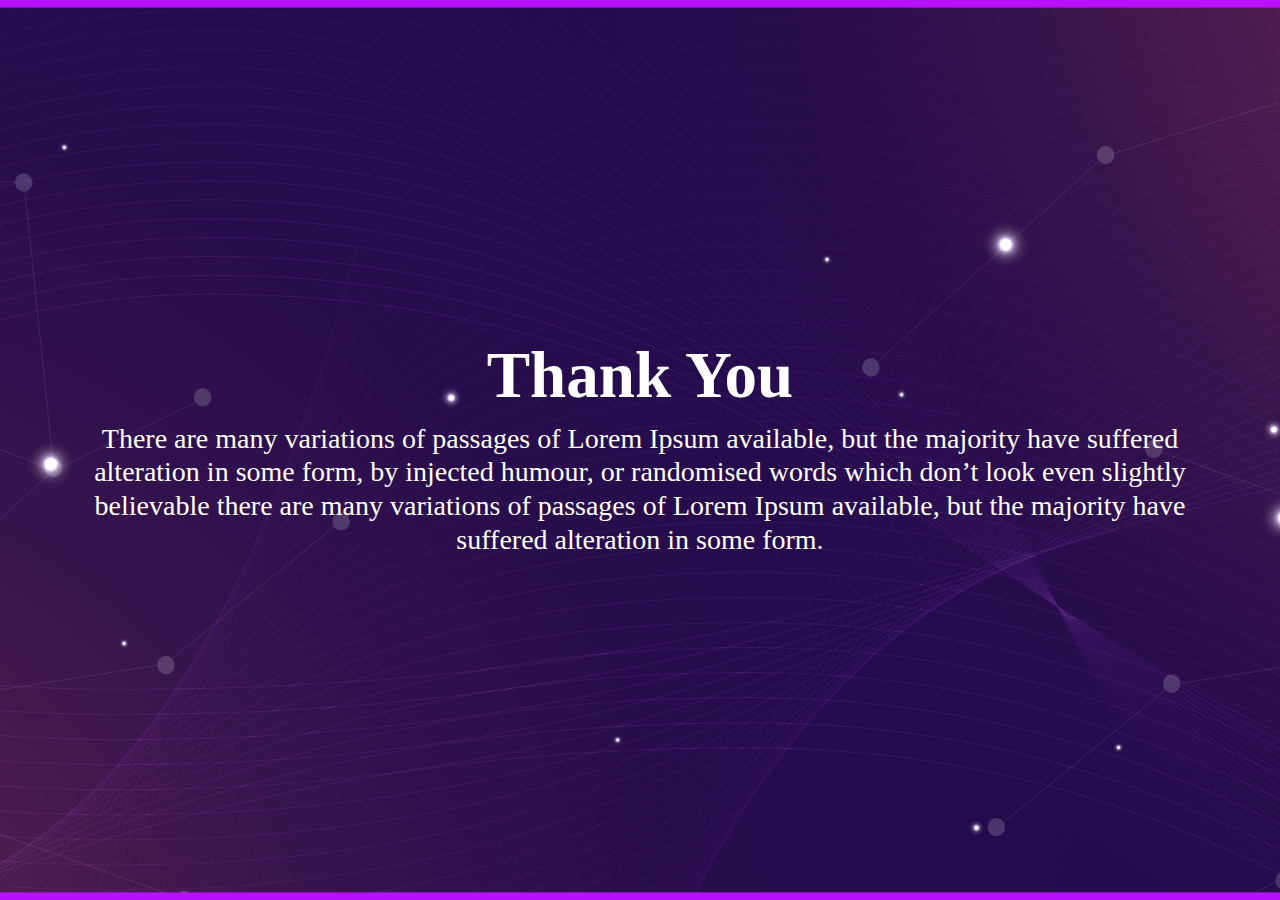
<file: thankyou.html>
<!DOCTYPE html>
<html lang="en">

<head>
  <meta charset="UTF-8">
  <meta name="viewport" content="width=device-width, initial-scale=1.0">
  <meta http-equiv="X-UA-Compatible" content="ie=edge">
  <title> HOME</title>
  <link href="//db.onlinewebfonts.com/c/860c3ec7bbc5da3e97233ccecafe512e?family=Circular+Std+Book" rel="stylesheet" type="text/css"/>
  <link href="//db.onlinewebfonts.com/c/961a181da27e7cbc072ec2fb5bbfe2a9?family=Circular+Std+Bold" rel="stylesheet" type="text/css"/>
  <link href="//db.onlinewebfonts.com/c/f1a22f6f15d272c7aa56da8b2c91f5e5?family=Circular+Std+Black" rel="stylesheet" type="text/css"/>
  <link href="//db.onlinewebfonts.com/c/9475d6a0b79c164f9f605673714e75d9?family=Circular+Std+Medium" rel="stylesheet" type="text/css"/>
  <link href="//db.onlinewebfonts.com/c/82e5b6ce5cb6f9942bdd08543ef2c864?family=Circular+Std+Bold+Italic" rel="stylesheet" type="text/css"/>
  <link rel="shortcut icon" type="image/x-icon" href="favicon.ico">

  <link rel="stylesheet" href="assets/css/all.min.css">
  <link rel="stylesheet" href="assets/css/plugin.min.css">
  <link rel="stylesheet" href="assets/css/style.css">
  <link rel="stylesheet" href="assets/css/responsive.css">


</head>

<body>

 

  <section class="win_this thankyou">
    <div class="container">
      <div class="row">

        <div class="col-lg-12">
          <div class="how_it_details">
            <h2> Thank You </h2>
            <h3>
                There are many variations of passages of Lorem Ipsum available, but the majority have suffered alteration in some form, by injected humour, or randomised words which don’t look even slightly believable there are many variations of passages of Lorem Ipsum available, but the majority have suffered alteration in some form.
            </h3>
          </div>
        </div>
 
    

    </div>
</div>
  </section>
   

  <!-- ===========================
    =====>> Jquery <<===== -->

  <script src="assets/js/jquery-3.4.1.min.js"></script>
  <script src="assets/js/plugin.min.js"></script>
  <script src="assets/js/jquery.easing.min.js"></script>
  <script src="assets/js/main.js"></script>

  <!-- =====>> End Jquery <<===== 
    =========================== -->

</body>

</html>
</file>
<file: assets/css/style.css>
@font-face {
     font-family: "Circular Std Book";
     src: url("//db.onlinewebfonts.com/t/860c3ec7bbc5da3e97233ccecafe512e.eot");
     src: url("//db.onlinewebfonts.com/t/860c3ec7bbc5da3e97233ccecafe512e.eot?#iefix") format("embedded-opentype"), url("//db.onlinewebfonts.com/t/860c3ec7bbc5da3e97233ccecafe512e.woff2") format("woff2"), url("//db.onlinewebfonts.com/t/860c3ec7bbc5da3e97233ccecafe512e.woff") format("woff"), url("//db.onlinewebfonts.com/t/860c3ec7bbc5da3e97233ccecafe512e.ttf") format("truetype"), url("//db.onlinewebfonts.com/t/860c3ec7bbc5da3e97233ccecafe512e.svg#Circular Std Book") format("svg");
 }

 @font-face {
     font-family: "Circular Std Bold";
     src: url("//db.onlinewebfonts.com/t/961a181da27e7cbc072ec2fb5bbfe2a9.eot");
     src: url("//db.onlinewebfonts.com/t/961a181da27e7cbc072ec2fb5bbfe2a9.eot?#iefix") format("embedded-opentype"), url("//db.onlinewebfonts.com/t/961a181da27e7cbc072ec2fb5bbfe2a9.woff2") format("woff2"), url("//db.onlinewebfonts.com/t/961a181da27e7cbc072ec2fb5bbfe2a9.woff") format("woff"), url("//db.onlinewebfonts.com/t/961a181da27e7cbc072ec2fb5bbfe2a9.ttf") format("truetype"), url("//db.onlinewebfonts.com/t/961a181da27e7cbc072ec2fb5bbfe2a9.svg#Circular Std Bold") format("svg");
 }

 @font-face {
     font-family: "Circular Std Black";
     src: url("//db.onlinewebfonts.com/t/f1a22f6f15d272c7aa56da8b2c91f5e5.eot");
     src: url("//db.onlinewebfonts.com/t/f1a22f6f15d272c7aa56da8b2c91f5e5.eot?#iefix") format("embedded-opentype"), url("//db.onlinewebfonts.com/t/f1a22f6f15d272c7aa56da8b2c91f5e5.woff2") format("woff2"), url("//db.onlinewebfonts.com/t/f1a22f6f15d272c7aa56da8b2c91f5e5.woff") format("woff"), url("//db.onlinewebfonts.com/t/f1a22f6f15d272c7aa56da8b2c91f5e5.ttf") format("truetype"), url("//db.onlinewebfonts.com/t/f1a22f6f15d272c7aa56da8b2c91f5e5.svg#Circular Std Black") format("svg");
 }

 @font-face {
     font-family: "Circular Std Medium";
     src: url("//db.onlinewebfonts.com/t/9475d6a0b79c164f9f605673714e75d9.eot");
     src: url("//db.onlinewebfonts.com/t/9475d6a0b79c164f9f605673714e75d9.eot?#iefix") format("embedded-opentype"), url("//db.onlinewebfonts.com/t/9475d6a0b79c164f9f605673714e75d9.woff2") format("woff2"), url("//db.onlinewebfonts.com/t/9475d6a0b79c164f9f605673714e75d9.woff") format("woff"), url("//db.onlinewebfonts.com/t/9475d6a0b79c164f9f605673714e75d9.ttf") format("truetype"), url("//db.onlinewebfonts.com/t/9475d6a0b79c164f9f605673714e75d9.svg#Circular Std Medium") format("svg");
 }

 @font-face {
     font-family: "Circular Std Bold Italic";
     src: url("//db.onlinewebfonts.com/t/82e5b6ce5cb6f9942bdd08543ef2c864.eot");
     src: url("//db.onlinewebfonts.com/t/82e5b6ce5cb6f9942bdd08543ef2c864.eot?#iefix") format("embedded-opentype"), url("//db.onlinewebfonts.com/t/82e5b6ce5cb6f9942bdd08543ef2c864.woff2") format("woff2"), url("//db.onlinewebfonts.com/t/82e5b6ce5cb6f9942bdd08543ef2c864.woff") format("woff"), url("//db.onlinewebfonts.com/t/82e5b6ce5cb6f9942bdd08543ef2c864.ttf") format("truetype"), url("//db.onlinewebfonts.com/t/82e5b6ce5cb6f9942bdd08543ef2c864.svg#Circular Std Bold Italic") format("svg");
 }


body , h1 , h2 , h3 , h4 , h5 , p{
     font-family: Circular Std Book;
 }

 /*
========================================
    (1.1) Goggle Fonts
========================================
*/

 /* 
font-family: 'Lato', sans-serif;
*/

 /*
========================================
	(2.1) Css Style
========================================
*/

 @import "../css/helper.css";
 #hero_wrapper {
     background: url(../img/hero-bg.png);
     width: 100%;
     height: 120vh;
     background-position: bottom;
     background-size: cover;
 }

 nav.navbar.navbar-expand-lg.mainmenu ul li a {
     color: #fff;
     font-size: 18px;
     font-family: 'Circular Std Book';
 }

 a.navbar-brand {
     font-size: 24px;
     color: #fff;
 }

 nav.navbar.navbar-expand-lg.mainmenu {
     height: 100px;
     line-height: 100px;
 }

 .navbar-collapse {
     flex-grow: 0 !important;
 }

 .button a {
     background: url(../img/bbg.png);
     width: 180px;
     height: 55px;
     background-size: cover;
     color: #fff;
     text-decoration: none;
     line-height: 55px;
     display: block;
     text-align: center;
     font-size: 16px;
 }

 .button a i {
     padding-left: 7px;
 }

 .subscriber .button a {
     background: url(../img/formbg.png);
 }

 .banner_details {
     text-align: center;
 }

 .banner_details h2 {
     font-size: 50px;
     line-height: 70px;
     font-family: 'Circular Std Medium';
     color: #fff;
     text-align: center;
 }

 .modal-title {
     font-size: 35px;
     line-height: 25px;
     font-family: 'Circular Std Medium';
     color: #fff;
 }

 .banner_details {
     padding: 50px 100px;
 }

 .submit_button {
     display: flex;
     justify-content: center;
 }

 section.win_this.thankyou {
     height: 100vh;
 }

 .number-box input {
     user-select: none;
     background-color: #2B0F4D;
     text-align: center;
     border: 1px solid #E60CAC;
     color: #fff;
     width: 80px;
     height: 100px;
     margin-bottom: 10px;
     font-size: 50px;
     border-radius: 10px;
 }

 .number-box .icon.min {
     background: url(../img/down.png);
     color: #fff;
     width: 50px;
     min-width: 50px;
     height: 30px;
     display: flex;
     align-items: center;
     justify-content: center;
     font-size: 30px;
     cursor: pointer;
     background-size: contain;
     background-repeat: no-repeat;
     margin: 0 auto;
 }

 .number-box .icon.max {
     background: url(../img/bottom.png);
     color: #fff;
     width: 50px;
     min-width: 50px;
     height: 50px;
     display: flex;
     align-items: center;
     justify-content: center;
     font-size: 30px;
     cursor: pointer;
     background-size: contain;
     background-repeat: no-repeat;
     margin: 0 auto;
 }

 .input_increment_decrement {
     width: 15.60%;
     float: left;
 }

 .input_increment_decrement.centerdiv {
     width: 20%;
 }

 .input_increment_decrement.centerdiv {
     position: relative;
 }

 .input_increment_decrement.centerdiv:after {
     content: "";
     background: red;
     display: block;
     width: 12px;
     height: 12px;
     position: absolute;
     margin: 0 auto;
     left: 62%;
     right: 0;
     bottom: 30%;
     border-radius: 100%;
 }

 .modal-header {
     border-bottom: 0px solid #dee2e6;
 }

 button.btn-close {
     position: absolute;
     right: 14px;
     top: 14px;
 }

 button.btn-close {
     background: url(../img/cancel.png) !important;
     width: 25px;
     height: 25px;
     z-index: 999999999999;
     background-size: cover;
     opacity: 1;
     border-radius: 0px !important;
     background-repeat: no-repeat !important;
     box-sizing: unset !important;
     padding: 0 !IMPORTANT;
     margin: 0 !important;
 }

 .modal-title {
     font-size: 22px;
     display: flex;
     justify-content: center;
     width: 100%;
 }

 /* TIMELINE
–––––––––––––––––––––––––––––––––––––––––––––––––– */

 section#how_it_work {
     position: relative;
 }

 section#how_it_work:before {
     content: "";
     position: absolute;
     top: -20%;
     left: 0;
     background: url(../img/fullbg.png);
     width: 100%;
     height: 120%;
     z-index: -1;
     background-repeat: no-repeat;
     background-size: cover;
 }

 .howwork {
     padding: 150px 0 50px 0 !important;
 }

 .how_it_details {
     text-align: center;
     padding: 50px 0 50px 0;
     color: #fff;
 }

 .how_it_details h2 {
     font-size: 65px;
     font-family: 'Circular Std Medium';
     font-weight: 600;
 }

 .timeline {
     padding: 50px 0;
 }

 .imgcer {
     border: 1px solid #E60CAC;
     border-radius: 100%;
     width: 70px;
     height: 70px;
     text-align: center;
     line-height: 65px;
     display: block;
 }

 .beforicon span {
     display: inline-table;
 }

 span.imgcer img {
     width: 35px;
 }

 span.imgde {
     width: 78%;
 }

 span.imgde {
     width: 78%;
     padding-left: 10px;
     position: relative;
     top: -14px;
 }

 .timeline ul li {
     list-style-type: none;
     position: relative;
     width: 6px;
     margin: 0 auto;
     padding-top: 0px;
     background: #E60CAC;
 }

 .timeline ul li:last-child {
    height: 0px;
}

 li.first.in-view div {
     background: url(../img/bggb.png);
     min-width: 100%;
     background-size: cover;
     height: 100%;
 }

 li.first.in-view:before {
     content: "Step 01";
     color: #E60CAC;
     display: block;
     left: -85px;
     position: relative;
     width: 120px;
     font-weight: normal;
     text-transform: uppercase;
     font-family: 'Circular Std Book';
 }

 li.sec.in-view:before {
     content: "Step 02";
     color: #E60CAC;
     display: block;
     right: -40px;
     top: 5px;
     position: relative;
     width: 120px;
     font-weight: normal;
     text-transform: uppercase;
     font-family: 'Circular Std Book';
     top: 5px;
 }

 li.third.in-view:before {
     content: "Step 03";
     color: #E60CAC;
     display: block;
     left: -85px;
     top: 5px;
     position: relative;
     width: 120px;
     font-weight: normal;
     text-transform: uppercase;
     font-family: 'Circular Std Book';
 }

 li.fours.in-view:before {
     content: "Step 04";
     color: #E60CAC;
     display: block;
     right: -40px;
     top: 5px;
     position: relative;
     width: 120px;
     font-weight: normal;
     text-transform: uppercase;
     font-family: 'Circular Std Book';
 }

 .timeline ul li::after {
     content: "";
     position: absolute;
     left: 50%;
     top: 0;
     transform: translateX(-50%);
     width: 30px;
     height: 30px;
     border-radius: 50%;
     background: inherit;
     z-index: 1;
 }

 .timeline ul li div {
     position: relative;
     bottom: 0;
     width: 400px;
     padding: 15px 15px 0 15px;
     background: #1D0043;
     color: #fff;
 }

 .timeline ul li div::before {
     content: "";
     position: absolute;
     top: 7px;
     width: 0;
     height: 0;
     border-style: solid;
 }

 .timeline ul li:nth-child(odd) div {
     left: 45px;
 }

 .timeline ul li.first:first-child div::before {
     left: -15px;
     border-width: 15px 16px 15px 0;
     border-color: transparent #3108AC transparent transparent;
     top: 20px;
     display: none;
 }

 .timeline ul li:first-child div {
     left: 25px;
     padding-left: 30px;
 }

 .timeline ul li:nth-child(odd) div::before {
     left: -15px;
     border-width: 15px 16px 15px 0;
     border-color: transparent #1D0043 transparent transparent;
 }

 .timeline ul li:nth-child(even) div {
     left: -439px;
 }

 .timeline ul li:nth-child(even) div::before {
     right: -15px;
     border-width: 20px 0 15px 16px;
     border-color: transparent transparent transparent #1D0043;
 }

 time {
     display: block;
     font-size: 1.2rem;
     font-weight: bold;
     margin-bottom: 8px;
 }

 /* EFFECTS
  –––––––––––––––––––––––––––––––––––––––––––––––––– */

 .timeline ul li::after {
     transition: background 0.5s ease-in-out;
 }

 .timeline ul li.in-view::after {
     background: #E60CAC;
 }

 .timeline ul li div {
     visibility: hidden;
     opacity: 0;
     transition: all 0.5s ease-in-out;
 }

 .timeline ul li:nth-child(odd) div {
     transform: translate3d(200px, 0, 0);
 }

 .timeline ul li:nth-child(even) div {
     transform: translate3d(-200px, 0, 0);
 }

 .timeline ul li.in-view div {
     transform: none;
     visibility: visible;
     opacity: 1;
     top: -15px;
 }

 /* GENERAL MEDIA QUERIES
  –––––––––––––––––––––––––––––––––––––––––––––––––– */

 @media screen and (max-width: 900px) {
     .timeline ul li div {
         width: 250px;
     }
     .timeline ul li:nth-child(even) div {
         left: -289px;
         /*250+45-6*/
     }
 }

 @media screen and (max-width: 600px) {
     .timeline ul li {
         margin-left: 20px;
     }
     .timeline ul li div {
         width: calc(100vw - 91px);
     }
     .timeline ul li:nth-child(even) div {
         left: 45px;
     }
     .timeline ul li:nth-child(even) div::before {
         left: -15px;
         border-width: 8px 16px 8px 0;
         border-color: transparent #f45b69 transparent transparent;
     }
 }

 /* EXTRA/CLIP PATH STYLES
  –––––––––––––––––––––––––––––––––––––––––––––––––– */

 .timeline-clippy ul li::after {
     width: 40px;
     height: 40px;
     border-radius: 0;
 }

 .timeline-rhombus ul li::after {
     clip-path: polygon(50% 0%, 100% 50%, 50% 100%, 0% 50%);
 }

 .timeline-rhombus ul li div::before {
     bottom: 12px;
 }

 .timeline-star ul li::after {
     clip-path: polygon( 50% 0%, 61% 35%, 98% 35%, 68% 57%, 79% 91%, 50% 70%, 21% 91%, 32% 57%, 2% 35%, 39% 35%);
 }

 .timeline-heptagon ul li::after {
     clip-path: polygon( 50% 0%, 90% 20%, 100% 60%, 75% 100%, 25% 100%, 0% 60%, 10% 20%);
 }

 .timeline-infinite ul li::after {
     animation: scaleAnimation 2s infinite;
 }

 @keyframes scaleAnimation {
     0% {
         transform: translateX(-50%) scale(1);
     }
     50% {
         transform: translateX(-50%) scale(1.25);
     }
     100% {
         transform: translateX(-50%) scale(1);
     }
 }

 .row.boxrowdetials {
    overflow: hidden;
    position: relative;
    top: 0;
    padding-bottom: 100px;
    padding-top: 15%;

}

 .border_divider {
     border: 5px solid #B810FD;
     overflow: hidden;
     display: block;
 }

 .box_details {
     color: #fff;
     float: right;
     width: 60%;
     padding-top: 50px;
 }

 .box_img {
     padding-top: 50px;
 }

 .box_img img {
     width: 80%;
 }

 .win_this {
     background: url(../img/winbg.png);
     width: 100%;
     height: 110%;
     background-position: bottom;
     background-size: cover;
     padding: 80px 0;
 }

 .winter_price {
     background: #1D0043;
     padding: 50px;
     text-align: center;
 }

 .winter_price span {
     color: #fff;
     position: absolute;
     top: 15px;
     font-size: 26px;
     left: 20px;
 }

 .winter_price {
     position: relative;
     color: #fff;
 }

 .winter_price h2 {
     font-size: 24px;
     padding: 20px 40px;
 }

 .winter_price .button {
     display: inline-block;
 }

 .winter_price img {
     height: 140px;
 }

 .winter_price {
     transition: all ease-in-out 500ms;
     margin-bottom: 30px;
 }

 .winter_price:hover {
     border: 1px solid #1D0043;
     outline: 2px solid #B810FD;
     outline-offset: -10px;
     transition: all ease-in-out 500ms;
 }

 .winner_button {
     padding: 40px 0;
     display: block;
     width: 200px;
     margin: 0 auto;
 }

 .content {
     display: none;
 }

 .noContent {}

 #you_can_win {
     background: url(../img/winbg.png);
     width: 100%;
     height: 110%;
     background-position: bottom;
     background-size: cover;
     padding: 180px 0 0 0;
 }

 .winer_img img {
     width: 75%;
     display: inherit;
     margin: 0 auto;
 }

 .single_widget {
     color: #fff;
 }

 .single_widget h2 {
     font-size: 24px;
     line-height: 40px;
 }

 .single_widget p {
     font-size: 16px;
     line-height: 30px;
     width: 80%;
 }

 .single_menu ul {
     margin: 0;
     padding: 0;
     list-style: none;
 }

 .single_menu ul li {
     width: 49%;
     display: inline-block;
 }

 .single_menu ul li a {
     color: #fff;
     text-decoration: none;
     font-size: 16px;
     line-height: 40px;
 }

 .row.pt {
     padding-top: 100px;
     border-bottom: 2px solid #B810FD;
     padding-bottom: 40px;
 }

 .subscriber {
     display: inline-flex;
 }

 .subscriber input {
     background: transparent;
     border: 1px solid #8D36EF;
     padding-left: 10px;
     color: #8D36EF;
     font-size: 14px;
 }

 .social_icon a i {
     background: #501E9B;
     width: 40px;
     height: 40px;
     text-align: center;
     line-height: 40px;
     font-size: 22px;
     margin-right: 10px;
     margin-top: 20px;
     color: #260E53;
     transition: all ease 500ms;
 }

 .social_icon a i:hover {
     color: #E60CAC;
     transition: all ease 500ms;
 }

 .copy_right p {
     color: #E60CAC;
     text-align: center;
     font-size: 22px;
     font-family: 'Circular Std Book';
     line-height: 100px;
 }

 .contactbox {
     background: url(../img/conactbg.png);
     width: 100%;
     height: 110%;
     background-position: bottom;
     background-size: cover;
     padding: 20px;
     border: 1px solid #B810FD;
 }

 .model_details h2 {
     color: #fff;
     font-size: 34px;
     text-align: center;
     padding-bottom: 20px;
 }

 .model_details input {
     background: transparent;
     border: 1px solid #8D36EF;
     padding-left: 10px;
     color: #8D36EF;
     font-size: 14px;
     width: 100%;
     margin-bottom: 20px;
     line-height: 50px;
 }

 ::placeholder {
     color: #8D36EF;
     opacity: 1;
     /* Firefox */
 }

 :-ms-input-placeholder {
     /* Internet Explorer 10-11 */
     color: #8D36EF;
 }

 ::-ms-input-placeholder {
     /* Microsoft Edge */
     color: #8D36EF;
 }

 form.form .button {
     display: flex;
     justify-content: center;
 }

 .box_img {
     padding-bottom: 80px;
 }

 .subscriber .button a {
     background: url(../img/formbg.png);
     background-size: contain;
     width: 112px;
 }


 section.win_this.thankyou {
    height: 100vh;
    display: flex;
    justify-content: center;
    align-items: center;
}
</file>
<file: assets/css/responsive.css>
/**
 * /* Extra large devices (large desktops, 1200px and up)
 *
 * @format
 */

@media (min-width: 1200px) {}
@media (min-width: 320px) and (max-width: 1200px) {
    .box_details { 
        width: 80%;
        
    }
    .winter_price h2 {
        font-size: 16px;
        padding: 20px 40px;
    }
    #you_can_win { 
        padding: 50px 0 0 0;
    }
    .how_it_details h2 {
        font-size: 48px;
        padding-bottom: 10px;
    }
}

/* Large devices (desktops, 992px and up) */
@media (min-width: 992px) and (max-width: 1199.98px) {
    h1 {
        font-size: 90px; ;
    }
    h2 {
        font-size: 60px; 
    }
    h3 {
        font-size: 35px; 
    } 
}

/* Medium devices (tablets, 768px and up) */
@media (min-width: 768px) and (max-width: 991.98px) {
    .mobilehide {
        display: none;
    }
    
    .banner_details h2 {
        font-size: 41px;
        line-height: 50px;
        padding: 20px 0;
        width: 340px;
        margin: 0 auto;
    
    }
    
    .banner_details {
        padding: 0;
    }
   
    
    .banner_details h2 {
        font-size: 41px;
        line-height: 50px;
        padding: 20px 0;
        width: 340px;
        margin: 0 auto;
    }
    
    .banner_details {
        padding: 0;
    }
    .navbar-toggler {
        padding: 0 !important;
        line-height: 1;
        background: url(../img/barmenu.png) !important;
         border-radius: 0 !important;
        transition: box-shadow .15s ease-in-out;
        border: 0px !important;
    }
    div#navbarSupportedContent {
        background: #ffff;
        color: #000;
        padding-left: 10px;
    }
    
    div#navbarSupportedContent ul li a {
        color: #000;
        line-height: 30px;
    }


    span.imgcer {
        float: unset; 
    }
    
    span.imgde {
        width: 100%;
        top: 0;
    }
    .timeline ul li div {
        width: 260px;
        padding-bottom: 30px;
    }
    .box_details {
        padding: 20px;
    }
    
    .box_img img {
        height: 400px;
        width: auto;
    }
    .box_details {
        padding: 20px;
    }
    
    .box_img img {
        height: 400px;
        width: auto;
    }
    
    .winter_price {
        margin-bottom: 30px;
    }

    body.modal-open {
        padding: 0 !important; 
    }
    nav.navbar.navbar-expand-lg.mainmenu {
        height: 70px;
        line-height: 70px;
    }
    div#navbarSupportedContent {
        z-index: 9999;
    }
    li.first.in-view div {
        background: url(../img/bggb.png);
        min-width: 100%;
        background-size: cover;
        height: 100%;
        background-position: center;
    }
    .input_increment_decrement.centerdiv:after{
        display: none;
    }
    .row.boxrowdetials {
        overflow: hidden;
        position: relative;
        top: 0;
        padding-bottom: 100px;
        padding-top: 40%;
    }
    
}

 

/* Small devices (landscape phones, 576px and up) */
@media (min-width: 576px) and (max-width: 767.98px) {
    .row.boxrowdetials {
        overflow: hidden;
        position: relative;
        top: 0;
        padding-bottom: 100px;
        padding-top: 40%;
    }

    .mobilehide {
        display: none;
    }
    
    
    .banner_details h2 {
        font-size: 41px;
        line-height: 50px;
        padding: 20px 0;
        width: 340px;
        margin: 0 auto;
    }
    
    .banner_details {
        padding: 0;
    }
    .navbar-toggler {
        padding: 0 !important;
        line-height: 1;
        background: url(../img/barmenu.png) !important;
         border-radius: 0 !important;
        transition: box-shadow .15s ease-in-out;
     }
    div#navbarSupportedContent {
        background: #ffff;
        color: #000;
        padding-left: 10px;
    }
    
    div#navbarSupportedContent ul li a {
        color: #000;
        line-height: 30px;
    }
    .box_details {
        padding: 20px;
    }
    
    .box_img img {
        height: 400px;
        width: auto;
    }
    .box_details {
        padding: 20px;
    }
    
    .box_img img {
        height: 400px;
        width: auto;
    }
    
    .winter_price {
        margin-bottom: 30px;
    }
    .timeline ul li {
        margin-left: 30px;
    }

    li.first.in-view:before {
        content: "Step 01"; 
        left: -66px; 
        font-size: 12px;
    }
    li.third .in-view:before {
        content: "Step 03"; 
        left: -66px; 
        font-size: 12px;
    }
    li.sec.in-view:before {
        content: "Step 02"; 
        right: 67px; 
        font-size: 12px;
    }
    li.fours.in-view:before {
        content: "Step 04"; 
        right: 67px; 
        font-size: 12px;
    }
    .timeline ul li:nth-child(even) div::before {
        left: -15px;
        border-width: 8px 16px 8px 0;
        border-color: transparent #1D0043 transparent transparent;
    }
    .winer_img img {
        width: 100%; 
    }
    body.modal-open {
        padding: 0 !important; 
    }
    nav.navbar.navbar-expand-lg.mainmenu {
        height: 70px;
        line-height: 70px;
    }
    div#navbarSupportedContent {
        z-index: 9999;
    }
    .howwork {
        padding: 30px 0 !important;
    }

    li.first.in-view div {
        background: url(../img/bggb.png);
        min-width: 100%;
        background-size: cover;
        height: 100%;
        background-position: center;
    }
    .box_details {
        width: 100%;
    }
    .input_increment_decrement {
        width: 16.6% !important;
        float: left;
    }
    .input_increment_decrement.centerdiv:after{
        display: none;
    }
    .row.boxrowdetials {
        overflow: hidden;
        position: relative;
        top: 0;
        padding-bottom: 100px;
        padding-top: 66%;
    }
}

 

/*  */
@media (min-width: 320px) and (max-width: 575.98px) {
    .row.boxrowdetials {
        overflow: hidden;
        position: relative;
        top: 0;
        padding-bottom: 100px;
        padding-top: 76%;
    }
    .input_increment_decrement.centerdiv:after{
        display: none;
    }
    .input_increment_decrement {
        width: 16.6% !important;
        float: left;
    }
    .box_details {
        width: 100%;
    }
    .howwork {
        padding: 30px 0 !important;
    }
    .timeline ul li:first-child div {
        left: 45px;
        padding-left: 10;
    }
    li.first.in-view div {
        background: url(../img/bggb.png);
        min-width: 100%;
        background-size: cover;
        height: 100%;
        background-position: center;
    }
      .mobilehide {
        display: none;
    }
    
    .banner_details h2 {
        font-size: 41px;
        line-height: 50px;
        padding: 20px 0;
        width: 340px;
        margin: 0 auto;
    }
    
    .banner_details {
        padding: 0;
    }
    .navbar-toggler {
        padding: 0 !important;
        line-height: 1;
        background: url(../img/barmenu.png) !important;
         border-radius: 0 !important;
        transition: box-shadow .15s ease-in-out;
    }

    div#navbarSupportedContent {
        background: #ffff;
        color: #000;
        padding-left: 10px;
    }
    
    div#navbarSupportedContent ul li a {
        color: #000;
        line-height: 30px;
    }
    .box_details {
        padding: 20px;
    }
    
    .box_img img {
        height: 400px;
        width: auto;
    }
    .box_details {
        padding: 20px;
    }
    
    .box_img img {
        height: auto;
        width: 100%;
    }
    
    .winter_price {
        margin-bottom: 30px;
    }

    .how_it_details h2 {
        font-size: 34px; 
    }
    .timeline ul li div {
        width: calc(90vw - 90px);
    }
    span.imgde {
        width: 100%;
        padding-left: 10px;
        position: relative;
        top: 8px;
        padding-bottom: 20px;
    }
    
    .timeline ul li {
        margin-left: 30px;
    }

    li.first.in-view:before {
        content: "Step 01"; 
        left: -66px; 
        font-size: 12px;
    }
    li.third .in-view:before {
        content: "Step 03"; 
        left: -66px; 
        font-size: 12px;
    }
    li.sec.in-view:before {
        content: "Step 02"; 
        right: 67px; 
        font-size: 12px;
    }
    li.fours.in-view:before {
        content: "Step 04"; 
        right: 67px; 
        font-size: 12px;
    }
    .timeline ul li:nth-child(even) div::before {
        left: -15px;
        border-width: 8px 16px 8px 0;
        border-color: transparent #1D0043 transparent transparent;
    }
    .winer_img img {
        width: 100%; 
    }

    body.modal-open {
        padding: 0 !important; 
    }

    nav.navbar.navbar-expand-lg.mainmenu {
        height: 70px;
        line-height: 70px;
    }

    .number-box input {
        width: 82% !important;
    }
    .number-box .icon {
        width: 35px !important;
        min-width: 35px !important;
        padding: 0 !important;
        margin: 0;
    }
    div#navbarSupportedContent {
        z-index: 9999;
    }
}
</file>
<file: assets/css/plugin.min.css>
@charset "UTF-8";/*!
 * Bootstrap v5.1.1 (https://getbootstrap.com/)
 * Copyright 2011-2021 The Bootstrap Authors
 * Copyright 2011-2021 Twitter, Inc.
 * Licensed under MIT (https://github.com/twbs/bootstrap/blob/main/LICENSE)
 */:root{--bs-blue:#0d6efd;--bs-indigo:#6610f2;--bs-purple:#6f42c1;--bs-pink:#d63384;--bs-red:#dc3545;--bs-orange:#fd7e14;--bs-yellow:#ffc107;--bs-green:#198754;--bs-teal:#20c997;--bs-cyan:#0dcaf0;--bs-white:#fff;--bs-gray:#6c757d;--bs-gray-dark:#343a40;--bs-gray-100:#f8f9fa;--bs-gray-200:#e9ecef;--bs-gray-300:#dee2e6;--bs-gray-400:#ced4da;--bs-gray-500:#adb5bd;--bs-gray-600:#6c757d;--bs-gray-700:#495057;--bs-gray-800:#343a40;--bs-gray-900:#212529;--bs-primary:#0d6efd;--bs-secondary:#6c757d;--bs-success:#198754;--bs-info:#0dcaf0;--bs-warning:#ffc107;--bs-danger:#dc3545;--bs-light:#f8f9fa;--bs-dark:#212529;--bs-primary-rgb:13,110,253;--bs-secondary-rgb:108,117,125;--bs-success-rgb:25,135,84;--bs-info-rgb:13,202,240;--bs-warning-rgb:255,193,7;--bs-danger-rgb:220,53,69;--bs-light-rgb:248,249,250;--bs-dark-rgb:33,37,41;--bs-white-rgb:255,255,255;--bs-black-rgb:0,0,0;--bs-body-color-rgb:33,37,41;--bs-body-bg-rgb:255,255,255;--bs-font-sans-serif:system-ui,-apple-system,"Segoe UI",Roboto,"Helvetica Neue",Arial,"Noto Sans","Liberation Sans",sans-serif,"Apple Color Emoji","Segoe UI Emoji","Segoe UI Symbol","Noto Color Emoji";--bs-font-monospace:SFMono-Regular,Menlo,Monaco,Consolas,"Liberation Mono","Courier New",monospace;--bs-gradient:linear-gradient(180deg, rgba(255, 255, 255, 0.15), rgba(255, 255, 255, 0));--bs-body-font-family:var(--bs-font-sans-serif);--bs-body-font-size:1rem;--bs-body-font-weight:400;--bs-body-line-height:1.5;--bs-body-color:#212529;--bs-body-bg:#fff}*,::after,::before{box-sizing:border-box}@media (prefers-reduced-motion:no-preference){:root{scroll-behavior:smooth}}body{margin:0;font-family:var(--bs-body-font-family);font-size:var(--bs-body-font-size);font-weight:var(--bs-body-font-weight);line-height:var(--bs-body-line-height);color:var(--bs-body-color);text-align:var(--bs-body-text-align);background-color:var(--bs-body-bg);-webkit-text-size-adjust:100%;-webkit-tap-highlight-color:transparent}hr{margin:1rem 0;color:inherit;background-color:currentColor;border:0;opacity:.25}hr:not([size]){height:1px}.h1,.h2,.h3,.h4,.h5,.h6,h1,h2,h3,h4,h5,h6{margin-top:0;margin-bottom:.5rem;font-weight:500;line-height:1.2}.h1,h1{font-size:calc(1.375rem + 1.5vw)}@media (min-width:1200px){.h1,h1{font-size:2.5rem}}.h2,h2{font-size:calc(1.325rem + .9vw)}@media (min-width:1200px){.h2,h2{font-size:2rem}}.h3,h3{font-size:calc(1.3rem + .6vw)}@media (min-width:1200px){.h3,h3{font-size:1.75rem}}.h4,h4{font-size:calc(1.275rem + .3vw)}@media (min-width:1200px){.h4,h4{font-size:1.5rem}}.h5,h5{font-size:1.25rem}.h6,h6{font-size:1rem}p{margin-top:0;margin-bottom:1rem}abbr[data-bs-original-title],abbr[title]{-webkit-text-decoration:underline dotted;text-decoration:underline dotted;cursor:help;-webkit-text-decoration-skip-ink:none;text-decoration-skip-ink:none}address{margin-bottom:1rem;font-style:normal;line-height:inherit}ol,ul{padding-left:2rem}dl,ol,ul{margin-top:0;margin-bottom:1rem}ol ol,ol ul,ul ol,ul ul{margin-bottom:0}dt{font-weight:700}dd{margin-bottom:.5rem;margin-left:0}blockquote{margin:0 0 1rem}b,strong{font-weight:bolder}.small,small{font-size:.875em}.mark,mark{padding:.2em;background-color:#fcf8e3}sub,sup{position:relative;font-size:.75em;line-height:0;vertical-align:baseline}sub{bottom:-.25em}sup{top:-.5em}a{color:#0d6efd;text-decoration:underline}a:hover{color:#0a58ca}a:not([href]):not([class]),a:not([href]):not([class]):hover{color:inherit;text-decoration:none}code,kbd,pre,samp{font-family:var(--bs-font-monospace);font-size:1em;direction:ltr;unicode-bidi:bidi-override}pre{display:block;margin-top:0;margin-bottom:1rem;overflow:auto;font-size:.875em}pre code{font-size:inherit;color:inherit;word-break:normal}code{font-size:.875em;color:#d63384;word-wrap:break-word}a>code{color:inherit}kbd{padding:.2rem .4rem;font-size:.875em;color:#fff;background-color:#212529;border-radius:.2rem}kbd kbd{padding:0;font-size:1em;font-weight:700}figure{margin:0 0 1rem}img,svg{vertical-align:middle}table{caption-side:bottom;border-collapse:collapse}caption{padding-top:.5rem;padding-bottom:.5rem;color:#6c757d;text-align:left}th{text-align:inherit;text-align:-webkit-match-parent}tbody,td,tfoot,th,thead,tr{border-color:inherit;border-style:solid;border-width:0}label{display:inline-block}button{border-radius:0}button:focus:not(:focus-visible){outline:0}button,input,optgroup,select,textarea{margin:0;font-family:inherit;font-size:inherit;line-height:inherit}button,select{text-transform:none}[role=button]{cursor:pointer}select{word-wrap:normal}select:disabled{opacity:1}[list]::-webkit-calendar-picker-indicator{display:none}[type=button],[type=reset],[type=submit],button{-webkit-appearance:button}[type=button]:not(:disabled),[type=reset]:not(:disabled),[type=submit]:not(:disabled),button:not(:disabled){cursor:pointer}::-moz-focus-inner{padding:0;border-style:none}textarea{resize:vertical}fieldset{min-width:0;padding:0;margin:0;border:0}legend{float:left;width:100%;padding:0;margin-bottom:.5rem;font-size:calc(1.275rem + .3vw);line-height:inherit}@media (min-width:1200px){legend{font-size:1.5rem}}legend+*{clear:left}::-webkit-datetime-edit-day-field,::-webkit-datetime-edit-fields-wrapper,::-webkit-datetime-edit-hour-field,::-webkit-datetime-edit-minute,::-webkit-datetime-edit-month-field,::-webkit-datetime-edit-text,::-webkit-datetime-edit-year-field{padding:0}::-webkit-inner-spin-button{height:auto}[type=search]{outline-offset:-2px;-webkit-appearance:textfield}::-webkit-search-decoration{-webkit-appearance:none}::-webkit-color-swatch-wrapper{padding:0}::file-selector-button{font:inherit}::-webkit-file-upload-button{font:inherit;-webkit-appearance:button}output{display:inline-block}iframe{border:0}summary{display:list-item;cursor:pointer}progress{vertical-align:baseline}[hidden]{display:none!important}.lead{font-size:1.25rem;font-weight:300}.display-1{font-size:calc(1.625rem + 4.5vw);font-weight:300;line-height:1.2}@media (min-width:1200px){.display-1{font-size:5rem}}.display-2{font-size:calc(1.575rem + 3.9vw);font-weight:300;line-height:1.2}@media (min-width:1200px){.display-2{font-size:4.5rem}}.display-3{font-size:calc(1.525rem + 3.3vw);font-weight:300;line-height:1.2}@media (min-width:1200px){.display-3{font-size:4rem}}.display-4{font-size:calc(1.475rem + 2.7vw);font-weight:300;line-height:1.2}@media (min-width:1200px){.display-4{font-size:3.5rem}}.display-5{font-size:calc(1.425rem + 2.1vw);font-weight:300;line-height:1.2}@media (min-width:1200px){.display-5{font-size:3rem}}.display-6{font-size:calc(1.375rem + 1.5vw);font-weight:300;line-height:1.2}@media (min-width:1200px){.display-6{font-size:2.5rem}}.list-unstyled{padding-left:0;list-style:none}.list-inline{padding-left:0;list-style:none}.list-inline-item{display:inline-block}.list-inline-item:not(:last-child){margin-right:.5rem}.initialism{font-size:.875em;text-transform:uppercase}.blockquote{margin-bottom:1rem;font-size:1.25rem}.blockquote>:last-child{margin-bottom:0}.blockquote-footer{margin-top:-1rem;margin-bottom:1rem;font-size:.875em;color:#6c757d}.blockquote-footer::before{content:"— "}.img-fluid{max-width:100%;height:auto}.img-thumbnail{padding:.25rem;background-color:#fff;border:1px solid #dee2e6;border-radius:.25rem;max-width:100%;height:auto}.figure{display:inline-block}.figure-img{margin-bottom:.5rem;line-height:1}.figure-caption{font-size:.875em;color:#6c757d}.container,.container-fluid,.container-lg,.container-md,.container-sm,.container-xl,.container-xxl{width:100%;padding-right:var(--bs-gutter-x,.75rem);padding-left:var(--bs-gutter-x,.75rem);margin-right:auto;margin-left:auto}@media (min-width:576px){.container,.container-sm{max-width:540px}}@media (min-width:768px){.container,.container-md,.container-sm{max-width:720px}}@media (min-width:992px){.container,.container-lg,.container-md,.container-sm{max-width:960px}}@media (min-width:1200px){.container,.container-lg,.container-md,.container-sm,.container-xl{max-width:1140px}}@media (min-width:1400px){.container,.container-lg,.container-md,.container-sm,.container-xl,.container-xxl{max-width:1320px}}.row{--bs-gutter-x:1.5rem;--bs-gutter-y:0;display:flex;flex-wrap:wrap;margin-top:calc(var(--bs-gutter-y) * -1);margin-right:calc(var(--bs-gutter-x) * -.5);margin-left:calc(var(--bs-gutter-x) * -.5)}.row>*{flex-shrink:0;width:100%;max-width:100%;padding-right:calc(var(--bs-gutter-x) * .5);padding-left:calc(var(--bs-gutter-x) * .5);margin-top:var(--bs-gutter-y)}.col{flex:1 0 0%}.row-cols-auto>*{flex:0 0 auto;width:auto}.row-cols-1>*{flex:0 0 auto;width:100%}.row-cols-2>*{flex:0 0 auto;width:50%}.row-cols-3>*{flex:0 0 auto;width:33.3333333333%}.row-cols-4>*{flex:0 0 auto;width:25%}.row-cols-5>*{flex:0 0 auto;width:20%}.row-cols-6>*{flex:0 0 auto;width:16.6666666667%}.col-auto{flex:0 0 auto;width:auto}.col-1{flex:0 0 auto;width:8.33333333%}.col-2{flex:0 0 auto;width:16.66666667%}.col-3{flex:0 0 auto;width:25%}.col-4{flex:0 0 auto;width:33.33333333%}.col-5{flex:0 0 auto;width:41.66666667%}.col-6{flex:0 0 auto;width:50%}.col-7{flex:0 0 auto;width:58.33333333%}.col-8{flex:0 0 auto;width:66.66666667%}.col-9{flex:0 0 auto;width:75%}.col-10{flex:0 0 auto;width:83.33333333%}.col-11{flex:0 0 auto;width:91.66666667%}.col-12{flex:0 0 auto;width:100%}.offset-1{margin-left:8.33333333%}.offset-2{margin-left:16.66666667%}.offset-3{margin-left:25%}.offset-4{margin-left:33.33333333%}.offset-5{margin-left:41.66666667%}.offset-6{margin-left:50%}.offset-7{margin-left:58.33333333%}.offset-8{margin-left:66.66666667%}.offset-9{margin-left:75%}.offset-10{margin-left:83.33333333%}.offset-11{margin-left:91.66666667%}.g-0,.gx-0{--bs-gutter-x:0}.g-0,.gy-0{--bs-gutter-y:0}.g-1,.gx-1{--bs-gutter-x:0.25rem}.g-1,.gy-1{--bs-gutter-y:0.25rem}.g-2,.gx-2{--bs-gutter-x:0.5rem}.g-2,.gy-2{--bs-gutter-y:0.5rem}.g-3,.gx-3{--bs-gutter-x:1rem}.g-3,.gy-3{--bs-gutter-y:1rem}.g-4,.gx-4{--bs-gutter-x:1.5rem}.g-4,.gy-4{--bs-gutter-y:1.5rem}.g-5,.gx-5{--bs-gutter-x:3rem}.g-5,.gy-5{--bs-gutter-y:3rem}@media (min-width:576px){.col-sm{flex:1 0 0%}.row-cols-sm-auto>*{flex:0 0 auto;width:auto}.row-cols-sm-1>*{flex:0 0 auto;width:100%}.row-cols-sm-2>*{flex:0 0 auto;width:50%}.row-cols-sm-3>*{flex:0 0 auto;width:33.3333333333%}.row-cols-sm-4>*{flex:0 0 auto;width:25%}.row-cols-sm-5>*{flex:0 0 auto;width:20%}.row-cols-sm-6>*{flex:0 0 auto;width:16.6666666667%}.col-sm-auto{flex:0 0 auto;width:auto}.col-sm-1{flex:0 0 auto;width:8.33333333%}.col-sm-2{flex:0 0 auto;width:16.66666667%}.col-sm-3{flex:0 0 auto;width:25%}.col-sm-4{flex:0 0 auto;width:33.33333333%}.col-sm-5{flex:0 0 auto;width:41.66666667%}.col-sm-6{flex:0 0 auto;width:50%}.col-sm-7{flex:0 0 auto;width:58.33333333%}.col-sm-8{flex:0 0 auto;width:66.66666667%}.col-sm-9{flex:0 0 auto;width:75%}.col-sm-10{flex:0 0 auto;width:83.33333333%}.col-sm-11{flex:0 0 auto;width:91.66666667%}.col-sm-12{flex:0 0 auto;width:100%}.offset-sm-0{margin-left:0}.offset-sm-1{margin-left:8.33333333%}.offset-sm-2{margin-left:16.66666667%}.offset-sm-3{margin-left:25%}.offset-sm-4{margin-left:33.33333333%}.offset-sm-5{margin-left:41.66666667%}.offset-sm-6{margin-left:50%}.offset-sm-7{margin-left:58.33333333%}.offset-sm-8{margin-left:66.66666667%}.offset-sm-9{margin-left:75%}.offset-sm-10{margin-left:83.33333333%}.offset-sm-11{margin-left:91.66666667%}.g-sm-0,.gx-sm-0{--bs-gutter-x:0}.g-sm-0,.gy-sm-0{--bs-gutter-y:0}.g-sm-1,.gx-sm-1{--bs-gutter-x:0.25rem}.g-sm-1,.gy-sm-1{--bs-gutter-y:0.25rem}.g-sm-2,.gx-sm-2{--bs-gutter-x:0.5rem}.g-sm-2,.gy-sm-2{--bs-gutter-y:0.5rem}.g-sm-3,.gx-sm-3{--bs-gutter-x:1rem}.g-sm-3,.gy-sm-3{--bs-gutter-y:1rem}.g-sm-4,.gx-sm-4{--bs-gutter-x:1.5rem}.g-sm-4,.gy-sm-4{--bs-gutter-y:1.5rem}.g-sm-5,.gx-sm-5{--bs-gutter-x:3rem}.g-sm-5,.gy-sm-5{--bs-gutter-y:3rem}}@media (min-width:768px){.col-md{flex:1 0 0%}.row-cols-md-auto>*{flex:0 0 auto;width:auto}.row-cols-md-1>*{flex:0 0 auto;width:100%}.row-cols-md-2>*{flex:0 0 auto;width:50%}.row-cols-md-3>*{flex:0 0 auto;width:33.3333333333%}.row-cols-md-4>*{flex:0 0 auto;width:25%}.row-cols-md-5>*{flex:0 0 auto;width:20%}.row-cols-md-6>*{flex:0 0 auto;width:16.6666666667%}.col-md-auto{flex:0 0 auto;width:auto}.col-md-1{flex:0 0 auto;width:8.33333333%}.col-md-2{flex:0 0 auto;width:16.66666667%}.col-md-3{flex:0 0 auto;width:25%}.col-md-4{flex:0 0 auto;width:33.33333333%}.col-md-5{flex:0 0 auto;width:41.66666667%}.col-md-6{flex:0 0 auto;width:50%}.col-md-7{flex:0 0 auto;width:58.33333333%}.col-md-8{flex:0 0 auto;width:66.66666667%}.col-md-9{flex:0 0 auto;width:75%}.col-md-10{flex:0 0 auto;width:83.33333333%}.col-md-11{flex:0 0 auto;width:91.66666667%}.col-md-12{flex:0 0 auto;width:100%}.offset-md-0{margin-left:0}.offset-md-1{margin-left:8.33333333%}.offset-md-2{margin-left:16.66666667%}.offset-md-3{margin-left:25%}.offset-md-4{margin-left:33.33333333%}.offset-md-5{margin-left:41.66666667%}.offset-md-6{margin-left:50%}.offset-md-7{margin-left:58.33333333%}.offset-md-8{margin-left:66.66666667%}.offset-md-9{margin-left:75%}.offset-md-10{margin-left:83.33333333%}.offset-md-11{margin-left:91.66666667%}.g-md-0,.gx-md-0{--bs-gutter-x:0}.g-md-0,.gy-md-0{--bs-gutter-y:0}.g-md-1,.gx-md-1{--bs-gutter-x:0.25rem}.g-md-1,.gy-md-1{--bs-gutter-y:0.25rem}.g-md-2,.gx-md-2{--bs-gutter-x:0.5rem}.g-md-2,.gy-md-2{--bs-gutter-y:0.5rem}.g-md-3,.gx-md-3{--bs-gutter-x:1rem}.g-md-3,.gy-md-3{--bs-gutter-y:1rem}.g-md-4,.gx-md-4{--bs-gutter-x:1.5rem}.g-md-4,.gy-md-4{--bs-gutter-y:1.5rem}.g-md-5,.gx-md-5{--bs-gutter-x:3rem}.g-md-5,.gy-md-5{--bs-gutter-y:3rem}}@media (min-width:992px){.col-lg{flex:1 0 0%}.row-cols-lg-auto>*{flex:0 0 auto;width:auto}.row-cols-lg-1>*{flex:0 0 auto;width:100%}.row-cols-lg-2>*{flex:0 0 auto;width:50%}.row-cols-lg-3>*{flex:0 0 auto;width:33.3333333333%}.row-cols-lg-4>*{flex:0 0 auto;width:25%}.row-cols-lg-5>*{flex:0 0 auto;width:20%}.row-cols-lg-6>*{flex:0 0 auto;width:16.6666666667%}.col-lg-auto{flex:0 0 auto;width:auto}.col-lg-1{flex:0 0 auto;width:8.33333333%}.col-lg-2{flex:0 0 auto;width:16.66666667%}.col-lg-3{flex:0 0 auto;width:25%}.col-lg-4{flex:0 0 auto;width:33.33333333%}.col-lg-5{flex:0 0 auto;width:41.66666667%}.col-lg-6{flex:0 0 auto;width:50%}.col-lg-7{flex:0 0 auto;width:58.33333333%}.col-lg-8{flex:0 0 auto;width:66.66666667%}.col-lg-9{flex:0 0 auto;width:75%}.col-lg-10{flex:0 0 auto;width:83.33333333%}.col-lg-11{flex:0 0 auto;width:91.66666667%}.col-lg-12{flex:0 0 auto;width:100%}.offset-lg-0{margin-left:0}.offset-lg-1{margin-left:8.33333333%}.offset-lg-2{margin-left:16.66666667%}.offset-lg-3{margin-left:25%}.offset-lg-4{margin-left:33.33333333%}.offset-lg-5{margin-left:41.66666667%}.offset-lg-6{margin-left:50%}.offset-lg-7{margin-left:58.33333333%}.offset-lg-8{margin-left:66.66666667%}.offset-lg-9{margin-left:75%}.offset-lg-10{margin-left:83.33333333%}.offset-lg-11{margin-left:91.66666667%}.g-lg-0,.gx-lg-0{--bs-gutter-x:0}.g-lg-0,.gy-lg-0{--bs-gutter-y:0}.g-lg-1,.gx-lg-1{--bs-gutter-x:0.25rem}.g-lg-1,.gy-lg-1{--bs-gutter-y:0.25rem}.g-lg-2,.gx-lg-2{--bs-gutter-x:0.5rem}.g-lg-2,.gy-lg-2{--bs-gutter-y:0.5rem}.g-lg-3,.gx-lg-3{--bs-gutter-x:1rem}.g-lg-3,.gy-lg-3{--bs-gutter-y:1rem}.g-lg-4,.gx-lg-4{--bs-gutter-x:1.5rem}.g-lg-4,.gy-lg-4{--bs-gutter-y:1.5rem}.g-lg-5,.gx-lg-5{--bs-gutter-x:3rem}.g-lg-5,.gy-lg-5{--bs-gutter-y:3rem}}@media (min-width:1200px){.col-xl{flex:1 0 0%}.row-cols-xl-auto>*{flex:0 0 auto;width:auto}.row-cols-xl-1>*{flex:0 0 auto;width:100%}.row-cols-xl-2>*{flex:0 0 auto;width:50%}.row-cols-xl-3>*{flex:0 0 auto;width:33.3333333333%}.row-cols-xl-4>*{flex:0 0 auto;width:25%}.row-cols-xl-5>*{flex:0 0 auto;width:20%}.row-cols-xl-6>*{flex:0 0 auto;width:16.6666666667%}.col-xl-auto{flex:0 0 auto;width:auto}.col-xl-1{flex:0 0 auto;width:8.33333333%}.col-xl-2{flex:0 0 auto;width:16.66666667%}.col-xl-3{flex:0 0 auto;width:25%}.col-xl-4{flex:0 0 auto;width:33.33333333%}.col-xl-5{flex:0 0 auto;width:41.66666667%}.col-xl-6{flex:0 0 auto;width:50%}.col-xl-7{flex:0 0 auto;width:58.33333333%}.col-xl-8{flex:0 0 auto;width:66.66666667%}.col-xl-9{flex:0 0 auto;width:75%}.col-xl-10{flex:0 0 auto;width:83.33333333%}.col-xl-11{flex:0 0 auto;width:91.66666667%}.col-xl-12{flex:0 0 auto;width:100%}.offset-xl-0{margin-left:0}.offset-xl-1{margin-left:8.33333333%}.offset-xl-2{margin-left:16.66666667%}.offset-xl-3{margin-left:25%}.offset-xl-4{margin-left:33.33333333%}.offset-xl-5{margin-left:41.66666667%}.offset-xl-6{margin-left:50%}.offset-xl-7{margin-left:58.33333333%}.offset-xl-8{margin-left:66.66666667%}.offset-xl-9{margin-left:75%}.offset-xl-10{margin-left:83.33333333%}.offset-xl-11{margin-left:91.66666667%}.g-xl-0,.gx-xl-0{--bs-gutter-x:0}.g-xl-0,.gy-xl-0{--bs-gutter-y:0}.g-xl-1,.gx-xl-1{--bs-gutter-x:0.25rem}.g-xl-1,.gy-xl-1{--bs-gutter-y:0.25rem}.g-xl-2,.gx-xl-2{--bs-gutter-x:0.5rem}.g-xl-2,.gy-xl-2{--bs-gutter-y:0.5rem}.g-xl-3,.gx-xl-3{--bs-gutter-x:1rem}.g-xl-3,.gy-xl-3{--bs-gutter-y:1rem}.g-xl-4,.gx-xl-4{--bs-gutter-x:1.5rem}.g-xl-4,.gy-xl-4{--bs-gutter-y:1.5rem}.g-xl-5,.gx-xl-5{--bs-gutter-x:3rem}.g-xl-5,.gy-xl-5{--bs-gutter-y:3rem}}@media (min-width:1400px){.col-xxl{flex:1 0 0%}.row-cols-xxl-auto>*{flex:0 0 auto;width:auto}.row-cols-xxl-1>*{flex:0 0 auto;width:100%}.row-cols-xxl-2>*{flex:0 0 auto;width:50%}.row-cols-xxl-3>*{flex:0 0 auto;width:33.3333333333%}.row-cols-xxl-4>*{flex:0 0 auto;width:25%}.row-cols-xxl-5>*{flex:0 0 auto;width:20%}.row-cols-xxl-6>*{flex:0 0 auto;width:16.6666666667%}.col-xxl-auto{flex:0 0 auto;width:auto}.col-xxl-1{flex:0 0 auto;width:8.33333333%}.col-xxl-2{flex:0 0 auto;width:16.66666667%}.col-xxl-3{flex:0 0 auto;width:25%}.col-xxl-4{flex:0 0 auto;width:33.33333333%}.col-xxl-5{flex:0 0 auto;width:41.66666667%}.col-xxl-6{flex:0 0 auto;width:50%}.col-xxl-7{flex:0 0 auto;width:58.33333333%}.col-xxl-8{flex:0 0 auto;width:66.66666667%}.col-xxl-9{flex:0 0 auto;width:75%}.col-xxl-10{flex:0 0 auto;width:83.33333333%}.col-xxl-11{flex:0 0 auto;width:91.66666667%}.col-xxl-12{flex:0 0 auto;width:100%}.offset-xxl-0{margin-left:0}.offset-xxl-1{margin-left:8.33333333%}.offset-xxl-2{margin-left:16.66666667%}.offset-xxl-3{margin-left:25%}.offset-xxl-4{margin-left:33.33333333%}.offset-xxl-5{margin-left:41.66666667%}.offset-xxl-6{margin-left:50%}.offset-xxl-7{margin-left:58.33333333%}.offset-xxl-8{margin-left:66.66666667%}.offset-xxl-9{margin-left:75%}.offset-xxl-10{margin-left:83.33333333%}.offset-xxl-11{margin-left:91.66666667%}.g-xxl-0,.gx-xxl-0{--bs-gutter-x:0}.g-xxl-0,.gy-xxl-0{--bs-gutter-y:0}.g-xxl-1,.gx-xxl-1{--bs-gutter-x:0.25rem}.g-xxl-1,.gy-xxl-1{--bs-gutter-y:0.25rem}.g-xxl-2,.gx-xxl-2{--bs-gutter-x:0.5rem}.g-xxl-2,.gy-xxl-2{--bs-gutter-y:0.5rem}.g-xxl-3,.gx-xxl-3{--bs-gutter-x:1rem}.g-xxl-3,.gy-xxl-3{--bs-gutter-y:1rem}.g-xxl-4,.gx-xxl-4{--bs-gutter-x:1.5rem}.g-xxl-4,.gy-xxl-4{--bs-gutter-y:1.5rem}.g-xxl-5,.gx-xxl-5{--bs-gutter-x:3rem}.g-xxl-5,.gy-xxl-5{--bs-gutter-y:3rem}}.table{--bs-table-bg:transparent;--bs-table-accent-bg:transparent;--bs-table-striped-color:#212529;--bs-table-striped-bg:rgba(0, 0, 0, 0.05);--bs-table-active-color:#212529;--bs-table-active-bg:rgba(0, 0, 0, 0.1);--bs-table-hover-color:#212529;--bs-table-hover-bg:rgba(0, 0, 0, 0.075);width:100%;margin-bottom:1rem;color:#212529;vertical-align:top;border-color:#dee2e6}.table>:not(caption)>*>*{padding:.5rem .5rem;background-color:var(--bs-table-bg);border-bottom-width:1px;box-shadow:inset 0 0 0 9999px var(--bs-table-accent-bg)}.table>tbody{vertical-align:inherit}.table>thead{vertical-align:bottom}.table>:not(:last-child)>:last-child>*{border-bottom-color:currentColor}.caption-top{caption-side:top}.table-sm>:not(caption)>*>*{padding:.25rem .25rem}.table-bordered>:not(caption)>*{border-width:1px 0}.table-bordered>:not(caption)>*>*{border-width:0 1px}.table-borderless>:not(caption)>*>*{border-bottom-width:0}.table-striped>tbody>tr:nth-of-type(odd){--bs-table-accent-bg:var(--bs-table-striped-bg);color:var(--bs-table-striped-color)}.table-active{--bs-table-accent-bg:var(--bs-table-active-bg);color:var(--bs-table-active-color)}.table-hover>tbody>tr:hover{--bs-table-accent-bg:var(--bs-table-hover-bg);color:var(--bs-table-hover-color)}.table-primary{--bs-table-bg:#cfe2ff;--bs-table-striped-bg:#c5d7f2;--bs-table-striped-color:#000;--bs-table-active-bg:#bacbe6;--bs-table-active-color:#000;--bs-table-hover-bg:#bfd1ec;--bs-table-hover-color:#000;color:#000;border-color:#bacbe6}.table-secondary{--bs-table-bg:#e2e3e5;--bs-table-striped-bg:#d7d8da;--bs-table-striped-color:#000;--bs-table-active-bg:#cbccce;--bs-table-active-color:#000;--bs-table-hover-bg:#d1d2d4;--bs-table-hover-color:#000;color:#000;border-color:#cbccce}.table-success{--bs-table-bg:#d1e7dd;--bs-table-striped-bg:#c7dbd2;--bs-table-striped-color:#000;--bs-table-active-bg:#bcd0c7;--bs-table-active-color:#000;--bs-table-hover-bg:#c1d6cc;--bs-table-hover-color:#000;color:#000;border-color:#bcd0c7}.table-info{--bs-table-bg:#cff4fc;--bs-table-striped-bg:#c5e8ef;--bs-table-striped-color:#000;--bs-table-active-bg:#badce3;--bs-table-active-color:#000;--bs-table-hover-bg:#bfe2e9;--bs-table-hover-color:#000;color:#000;border-color:#badce3}.table-warning{--bs-table-bg:#fff3cd;--bs-table-striped-bg:#f2e7c3;--bs-table-striped-color:#000;--bs-table-active-bg:#e6dbb9;--bs-table-active-color:#000;--bs-table-hover-bg:#ece1be;--bs-table-hover-color:#000;color:#000;border-color:#e6dbb9}.table-danger{--bs-table-bg:#f8d7da;--bs-table-striped-bg:#eccccf;--bs-table-striped-color:#000;--bs-table-active-bg:#dfc2c4;--bs-table-active-color:#000;--bs-table-hover-bg:#e5c7ca;--bs-table-hover-color:#000;color:#000;border-color:#dfc2c4}.table-light{--bs-table-bg:#f8f9fa;--bs-table-striped-bg:#ecedee;--bs-table-striped-color:#000;--bs-table-active-bg:#dfe0e1;--bs-table-active-color:#000;--bs-table-hover-bg:#e5e6e7;--bs-table-hover-color:#000;color:#000;border-color:#dfe0e1}.table-dark{--bs-table-bg:#212529;--bs-table-striped-bg:#2c3034;--bs-table-striped-color:#fff;--bs-table-active-bg:#373b3e;--bs-table-active-color:#fff;--bs-table-hover-bg:#323539;--bs-table-hover-color:#fff;color:#fff;border-color:#373b3e}.table-responsive{overflow-x:auto;-webkit-overflow-scrolling:touch}@media (max-width:575.98px){.table-responsive-sm{overflow-x:auto;-webkit-overflow-scrolling:touch}}@media (max-width:767.98px){.table-responsive-md{overflow-x:auto;-webkit-overflow-scrolling:touch}}@media (max-width:991.98px){.table-responsive-lg{overflow-x:auto;-webkit-overflow-scrolling:touch}}@media (max-width:1199.98px){.table-responsive-xl{overflow-x:auto;-webkit-overflow-scrolling:touch}}@media (max-width:1399.98px){.table-responsive-xxl{overflow-x:auto;-webkit-overflow-scrolling:touch}}.form-label{margin-bottom:.5rem}.col-form-label{padding-top:calc(.375rem + 1px);padding-bottom:calc(.375rem + 1px);margin-bottom:0;font-size:inherit;line-height:1.5}.col-form-label-lg{padding-top:calc(.5rem + 1px);padding-bottom:calc(.5rem + 1px);font-size:1.25rem}.col-form-label-sm{padding-top:calc(.25rem + 1px);padding-bottom:calc(.25rem + 1px);font-size:.875rem}.form-text{margin-top:.25rem;font-size:.875em;color:#6c757d}.form-control{display:block;width:100%;padding:.375rem .75rem;font-size:1rem;font-weight:400;line-height:1.5;color:#212529;background-color:#fff;background-clip:padding-box;border:1px solid #ced4da;-webkit-appearance:none;-moz-appearance:none;appearance:none;border-radius:.25rem;transition:border-color .15s ease-in-out,box-shadow .15s ease-in-out}@media (prefers-reduced-motion:reduce){.form-control{transition:none}}.form-control[type=file]{overflow:hidden}.form-control[type=file]:not(:disabled):not([readonly]){cursor:pointer}.form-control:focus{color:#212529;background-color:#fff;border-color:#86b7fe;outline:0;box-shadow:0 0 0 .25rem rgba(13,110,253,.25)}.form-control::-webkit-date-and-time-value{height:1.5em}.form-control::-moz-placeholder{color:#6c757d;opacity:1}.form-control::placeholder{color:#6c757d;opacity:1}.form-control:disabled,.form-control[readonly]{background-color:#e9ecef;opacity:1}.form-control::file-selector-button{padding:.375rem .75rem;margin:-.375rem -.75rem;-webkit-margin-end:.75rem;margin-inline-end:.75rem;color:#212529;background-color:#e9ecef;pointer-events:none;border-color:inherit;border-style:solid;border-width:0;border-inline-end-width:1px;border-radius:0;transition:color .15s ease-in-out,background-color .15s ease-in-out,border-color .15s ease-in-out,box-shadow .15s ease-in-out}@media (prefers-reduced-motion:reduce){.form-control::file-selector-button{transition:none}}.form-control:hover:not(:disabled):not([readonly])::file-selector-button{background-color:#dde0e3}.form-control::-webkit-file-upload-button{padding:.375rem .75rem;margin:-.375rem -.75rem;-webkit-margin-end:.75rem;margin-inline-end:.75rem;color:#212529;background-color:#e9ecef;pointer-events:none;border-color:inherit;border-style:solid;border-width:0;border-inline-end-width:1px;border-radius:0;-webkit-transition:color .15s ease-in-out,background-color .15s ease-in-out,border-color .15s ease-in-out,box-shadow .15s ease-in-out;transition:color .15s ease-in-out,background-color .15s ease-in-out,border-color .15s ease-in-out,box-shadow .15s ease-in-out}@media (prefers-reduced-motion:reduce){.form-control::-webkit-file-upload-button{-webkit-transition:none;transition:none}}.form-control:hover:not(:disabled):not([readonly])::-webkit-file-upload-button{background-color:#dde0e3}.form-control-plaintext{display:block;width:100%;padding:.375rem 0;margin-bottom:0;line-height:1.5;color:#212529;background-color:transparent;border:solid transparent;border-width:1px 0}.form-control-plaintext.form-control-lg,.form-control-plaintext.form-control-sm{padding-right:0;padding-left:0}.form-control-sm{min-height:calc(1.5em + .5rem + 2px);padding:.25rem .5rem;font-size:.875rem;border-radius:.2rem}.form-control-sm::file-selector-button{padding:.25rem .5rem;margin:-.25rem -.5rem;-webkit-margin-end:.5rem;margin-inline-end:.5rem}.form-control-sm::-webkit-file-upload-button{padding:.25rem .5rem;margin:-.25rem -.5rem;-webkit-margin-end:.5rem;margin-inline-end:.5rem}.form-control-lg{min-height:calc(1.5em + 1rem + 2px);padding:.5rem 1rem;font-size:1.25rem;border-radius:.3rem}.form-control-lg::file-selector-button{padding:.5rem 1rem;margin:-.5rem -1rem;-webkit-margin-end:1rem;margin-inline-end:1rem}.form-control-lg::-webkit-file-upload-button{padding:.5rem 1rem;margin:-.5rem -1rem;-webkit-margin-end:1rem;margin-inline-end:1rem}textarea.form-control{min-height:calc(1.5em + .75rem + 2px)}textarea.form-control-sm{min-height:calc(1.5em + .5rem + 2px)}textarea.form-control-lg{min-height:calc(1.5em + 1rem + 2px)}.form-control-color{width:3rem;height:auto;padding:.375rem}.form-control-color:not(:disabled):not([readonly]){cursor:pointer}.form-control-color::-moz-color-swatch{height:1.5em;border-radius:.25rem}.form-control-color::-webkit-color-swatch{height:1.5em;border-radius:.25rem}.form-select{display:block;width:100%;padding:.375rem 2.25rem .375rem .75rem;-moz-padding-start:calc(0.75rem - 3px);font-size:1rem;font-weight:400;line-height:1.5;color:#212529;background-color:#fff;background-image:url("data:image/svg+xml,%3csvg xmlns='http://www.w3.org/2000/svg' viewBox='0 0 16 16'%3e%3cpath fill='none' stroke='%23343a40' stroke-linecap='round' stroke-linejoin='round' stroke-width='2' d='M2 5l6 6 6-6'/%3e%3c/svg%3e");background-repeat:no-repeat;background-position:right .75rem center;background-size:16px 12px;border:1px solid #ced4da;border-radius:.25rem;transition:border-color .15s ease-in-out,box-shadow .15s ease-in-out;-webkit-appearance:none;-moz-appearance:none;appearance:none}@media (prefers-reduced-motion:reduce){.form-select{transition:none}}.form-select:focus{border-color:#86b7fe;outline:0;box-shadow:0 0 0 .25rem rgba(13,110,253,.25)}.form-select[multiple],.form-select[size]:not([size="1"]){padding-right:.75rem;background-image:none}.form-select:disabled{background-color:#e9ecef}.form-select:-moz-focusring{color:transparent;text-shadow:0 0 0 #212529}.form-select-sm{padding-top:.25rem;padding-bottom:.25rem;padding-left:.5rem;font-size:.875rem}.form-select-lg{padding-top:.5rem;padding-bottom:.5rem;padding-left:1rem;font-size:1.25rem}.form-check{display:block;min-height:1.5rem;padding-left:1.5em;margin-bottom:.125rem}.form-check .form-check-input{float:left;margin-left:-1.5em}.form-check-input{width:1em;height:1em;margin-top:.25em;vertical-align:top;background-color:#fff;background-repeat:no-repeat;background-position:center;background-size:contain;border:1px solid rgba(0,0,0,.25);-webkit-appearance:none;-moz-appearance:none;appearance:none;-webkit-print-color-adjust:exact;color-adjust:exact}.form-check-input[type=checkbox]{border-radius:.25em}.form-check-input[type=radio]{border-radius:50%}.form-check-input:active{filter:brightness(90%)}.form-check-input:focus{border-color:#86b7fe;outline:0;box-shadow:0 0 0 .25rem rgba(13,110,253,.25)}.form-check-input:checked{background-color:#0d6efd;border-color:#0d6efd}.form-check-input:checked[type=checkbox]{background-image:url("data:image/svg+xml,%3csvg xmlns='http://www.w3.org/2000/svg' viewBox='0 0 20 20'%3e%3cpath fill='none' stroke='%23fff' stroke-linecap='round' stroke-linejoin='round' stroke-width='3' d='M6 10l3 3l6-6'/%3e%3c/svg%3e")}.form-check-input:checked[type=radio]{background-image:url("data:image/svg+xml,%3csvg xmlns='http://www.w3.org/2000/svg' viewBox='-4 -4 8 8'%3e%3ccircle r='2' fill='%23fff'/%3e%3c/svg%3e")}.form-check-input[type=checkbox]:indeterminate{background-color:#0d6efd;border-color:#0d6efd;background-image:url("data:image/svg+xml,%3csvg xmlns='http://www.w3.org/2000/svg' viewBox='0 0 20 20'%3e%3cpath fill='none' stroke='%23fff' stroke-linecap='round' stroke-linejoin='round' stroke-width='3' d='M6 10h8'/%3e%3c/svg%3e")}.form-check-input:disabled{pointer-events:none;filter:none;opacity:.5}.form-check-input:disabled~.form-check-label,.form-check-input[disabled]~.form-check-label{opacity:.5}.form-switch{padding-left:2.5em}.form-switch .form-check-input{width:2em;margin-left:-2.5em;background-image:url("data:image/svg+xml,%3csvg xmlns='http://www.w3.org/2000/svg' viewBox='-4 -4 8 8'%3e%3ccircle r='3' fill='rgba%280, 0, 0, 0.25%29'/%3e%3c/svg%3e");background-position:left center;border-radius:2em;transition:background-position .15s ease-in-out}@media (prefers-reduced-motion:reduce){.form-switch .form-check-input{transition:none}}.form-switch .form-check-input:focus{background-image:url("data:image/svg+xml,%3csvg xmlns='http://www.w3.org/2000/svg' viewBox='-4 -4 8 8'%3e%3ccircle r='3' fill='%2386b7fe'/%3e%3c/svg%3e")}.form-switch .form-check-input:checked{background-position:right center;background-image:url("data:image/svg+xml,%3csvg xmlns='http://www.w3.org/2000/svg' viewBox='-4 -4 8 8'%3e%3ccircle r='3' fill='%23fff'/%3e%3c/svg%3e")}.form-check-inline{display:inline-block;margin-right:1rem}.btn-check{position:absolute;clip:rect(0,0,0,0);pointer-events:none}.btn-check:disabled+.btn,.btn-check[disabled]+.btn{pointer-events:none;filter:none;opacity:.65}.form-range{width:100%;height:1.5rem;padding:0;background-color:transparent;-webkit-appearance:none;-moz-appearance:none;appearance:none}.form-range:focus{outline:0}.form-range:focus::-webkit-slider-thumb{box-shadow:0 0 0 1px #fff,0 0 0 .25rem rgba(13,110,253,.25)}.form-range:focus::-moz-range-thumb{box-shadow:0 0 0 1px #fff,0 0 0 .25rem rgba(13,110,253,.25)}.form-range::-moz-focus-outer{border:0}.form-range::-webkit-slider-thumb{width:1rem;height:1rem;margin-top:-.25rem;background-color:#0d6efd;border:0;border-radius:1rem;-webkit-transition:background-color .15s ease-in-out,border-color .15s ease-in-out,box-shadow .15s ease-in-out;transition:background-color .15s ease-in-out,border-color .15s ease-in-out,box-shadow .15s ease-in-out;-webkit-appearance:none;appearance:none}@media (prefers-reduced-motion:reduce){.form-range::-webkit-slider-thumb{-webkit-transition:none;transition:none}}.form-range::-webkit-slider-thumb:active{background-color:#b6d4fe}.form-range::-webkit-slider-runnable-track{width:100%;height:.5rem;color:transparent;cursor:pointer;background-color:#dee2e6;border-color:transparent;border-radius:1rem}.form-range::-moz-range-thumb{width:1rem;height:1rem;background-color:#0d6efd;border:0;border-radius:1rem;-moz-transition:background-color .15s ease-in-out,border-color .15s ease-in-out,box-shadow .15s ease-in-out;transition:background-color .15s ease-in-out,border-color .15s ease-in-out,box-shadow .15s ease-in-out;-moz-appearance:none;appearance:none}@media (prefers-reduced-motion:reduce){.form-range::-moz-range-thumb{-moz-transition:none;transition:none}}.form-range::-moz-range-thumb:active{background-color:#b6d4fe}.form-range::-moz-range-track{width:100%;height:.5rem;color:transparent;cursor:pointer;background-color:#dee2e6;border-color:transparent;border-radius:1rem}.form-range:disabled{pointer-events:none}.form-range:disabled::-webkit-slider-thumb{background-color:#adb5bd}.form-range:disabled::-moz-range-thumb{background-color:#adb5bd}.form-floating{position:relative}.form-floating>.form-control,.form-floating>.form-select{height:calc(3.5rem + 2px);line-height:1.25}.form-floating>label{position:absolute;top:0;left:0;height:100%;padding:1rem .75rem;pointer-events:none;border:1px solid transparent;transform-origin:0 0;transition:opacity .1s ease-in-out,transform .1s ease-in-out}@media (prefers-reduced-motion:reduce){.form-floating>label{transition:none}}.form-floating>.form-control{padding:1rem .75rem}.form-floating>.form-control::-moz-placeholder{color:transparent}.form-floating>.form-control::placeholder{color:transparent}.form-floating>.form-control:not(:-moz-placeholder-shown){padding-top:1.625rem;padding-bottom:.625rem}.form-floating>.form-control:focus,.form-floating>.form-control:not(:placeholder-shown){padding-top:1.625rem;padding-bottom:.625rem}.form-floating>.form-control:-webkit-autofill{padding-top:1.625rem;padding-bottom:.625rem}.form-floating>.form-select{padding-top:1.625rem;padding-bottom:.625rem}.form-floating>.form-control:not(:-moz-placeholder-shown)~label{opacity:.65;transform:scale(.85) translateY(-.5rem) translateX(.15rem)}.form-floating>.form-control:focus~label,.form-floating>.form-control:not(:placeholder-shown)~label,.form-floating>.form-select~label{opacity:.65;transform:scale(.85) translateY(-.5rem) translateX(.15rem)}.form-floating>.form-control:-webkit-autofill~label{opacity:.65;transform:scale(.85) translateY(-.5rem) translateX(.15rem)}.input-group{position:relative;display:flex;flex-wrap:wrap;align-items:stretch;width:100%}.input-group>.form-control,.input-group>.form-select{position:relative;flex:1 1 auto;width:1%;min-width:0}.input-group>.form-control:focus,.input-group>.form-select:focus{z-index:3}.input-group .btn{position:relative;z-index:2}.input-group .btn:focus{z-index:3}.input-group-text{display:flex;align-items:center;padding:.375rem .75rem;font-size:1rem;font-weight:400;line-height:1.5;color:#212529;text-align:center;white-space:nowrap;background-color:#e9ecef;border:1px solid #ced4da;border-radius:.25rem}.input-group-lg>.btn,.input-group-lg>.form-control,.input-group-lg>.form-select,.input-group-lg>.input-group-text{padding:.5rem 1rem;font-size:1.25rem;border-radius:.3rem}.input-group-sm>.btn,.input-group-sm>.form-control,.input-group-sm>.form-select,.input-group-sm>.input-group-text{padding:.25rem .5rem;font-size:.875rem;border-radius:.2rem}.input-group-lg>.form-select,.input-group-sm>.form-select{padding-right:3rem}.input-group:not(.has-validation)>.dropdown-toggle:nth-last-child(n+3),.input-group:not(.has-validation)>:not(:last-child):not(.dropdown-toggle):not(.dropdown-menu){border-top-right-radius:0;border-bottom-right-radius:0}.input-group.has-validation>.dropdown-toggle:nth-last-child(n+4),.input-group.has-validation>:nth-last-child(n+3):not(.dropdown-toggle):not(.dropdown-menu){border-top-right-radius:0;border-bottom-right-radius:0}.input-group>:not(:first-child):not(.dropdown-menu):not(.valid-tooltip):not(.valid-feedback):not(.invalid-tooltip):not(.invalid-feedback){margin-left:-1px;border-top-left-radius:0;border-bottom-left-radius:0}.valid-feedback{display:none;width:100%;margin-top:.25rem;font-size:.875em;color:#198754}.valid-tooltip{position:absolute;top:100%;z-index:5;display:none;max-width:100%;padding:.25rem .5rem;margin-top:.1rem;font-size:.875rem;color:#fff;background-color:rgba(25,135,84,.9);border-radius:.25rem}.is-valid~.valid-feedback,.is-valid~.valid-tooltip,.was-validated :valid~.valid-feedback,.was-validated :valid~.valid-tooltip{display:block}.form-control.is-valid,.was-validated .form-control:valid{border-color:#198754;padding-right:calc(1.5em + .75rem);background-image:url("data:image/svg+xml,%3csvg xmlns='http://www.w3.org/2000/svg' viewBox='0 0 8 8'%3e%3cpath fill='%23198754' d='M2.3 6.73L.6 4.53c-.4-1.04.46-1.4 1.1-.8l1.1 1.4 3.4-3.8c.6-.63 1.6-.27 1.2.7l-4 4.6c-.43.5-.8.4-1.1.1z'/%3e%3c/svg%3e");background-repeat:no-repeat;background-position:right calc(.375em + .1875rem) center;background-size:calc(.75em + .375rem) calc(.75em + .375rem)}.form-control.is-valid:focus,.was-validated .form-control:valid:focus{border-color:#198754;box-shadow:0 0 0 .25rem rgba(25,135,84,.25)}.was-validated textarea.form-control:valid,textarea.form-control.is-valid{padding-right:calc(1.5em + .75rem);background-position:top calc(.375em + .1875rem) right calc(.375em + .1875rem)}.form-select.is-valid,.was-validated .form-select:valid{border-color:#198754}.form-select.is-valid:not([multiple]):not([size]),.form-select.is-valid:not([multiple])[size="1"],.was-validated .form-select:valid:not([multiple]):not([size]),.was-validated .form-select:valid:not([multiple])[size="1"]{padding-right:4.125rem;background-image:url("data:image/svg+xml,%3csvg xmlns='http://www.w3.org/2000/svg' viewBox='0 0 16 16'%3e%3cpath fill='none' stroke='%23343a40' stroke-linecap='round' stroke-linejoin='round' stroke-width='2' d='M2 5l6 6 6-6'/%3e%3c/svg%3e"),url("data:image/svg+xml,%3csvg xmlns='http://www.w3.org/2000/svg' viewBox='0 0 8 8'%3e%3cpath fill='%23198754' d='M2.3 6.73L.6 4.53c-.4-1.04.46-1.4 1.1-.8l1.1 1.4 3.4-3.8c.6-.63 1.6-.27 1.2.7l-4 4.6c-.43.5-.8.4-1.1.1z'/%3e%3c/svg%3e");background-position:right .75rem center,center right 2.25rem;background-size:16px 12px,calc(.75em + .375rem) calc(.75em + .375rem)}.form-select.is-valid:focus,.was-validated .form-select:valid:focus{border-color:#198754;box-shadow:0 0 0 .25rem rgba(25,135,84,.25)}.form-check-input.is-valid,.was-validated .form-check-input:valid{border-color:#198754}.form-check-input.is-valid:checked,.was-validated .form-check-input:valid:checked{background-color:#198754}.form-check-input.is-valid:focus,.was-validated .form-check-input:valid:focus{box-shadow:0 0 0 .25rem rgba(25,135,84,.25)}.form-check-input.is-valid~.form-check-label,.was-validated .form-check-input:valid~.form-check-label{color:#198754}.form-check-inline .form-check-input~.valid-feedback{margin-left:.5em}.input-group .form-control.is-valid,.input-group .form-select.is-valid,.was-validated .input-group .form-control:valid,.was-validated .input-group .form-select:valid{z-index:1}.input-group .form-control.is-valid:focus,.input-group .form-select.is-valid:focus,.was-validated .input-group .form-control:valid:focus,.was-validated .input-group .form-select:valid:focus{z-index:3}.invalid-feedback{display:none;width:100%;margin-top:.25rem;font-size:.875em;color:#dc3545}.invalid-tooltip{position:absolute;top:100%;z-index:5;display:none;max-width:100%;padding:.25rem .5rem;margin-top:.1rem;font-size:.875rem;color:#fff;background-color:rgba(220,53,69,.9);border-radius:.25rem}.is-invalid~.invalid-feedback,.is-invalid~.invalid-tooltip,.was-validated :invalid~.invalid-feedback,.was-validated :invalid~.invalid-tooltip{display:block}.form-control.is-invalid,.was-validated .form-control:invalid{border-color:#dc3545;padding-right:calc(1.5em + .75rem);background-image:url("data:image/svg+xml,%3csvg xmlns='http://www.w3.org/2000/svg' viewBox='0 0 12 12' width='12' height='12' fill='none' stroke='%23dc3545'%3e%3ccircle cx='6' cy='6' r='4.5'/%3e%3cpath stroke-linejoin='round' d='M5.8 3.6h.4L6 6.5z'/%3e%3ccircle cx='6' cy='8.2' r='.6' fill='%23dc3545' stroke='none'/%3e%3c/svg%3e");background-repeat:no-repeat;background-position:right calc(.375em + .1875rem) center;background-size:calc(.75em + .375rem) calc(.75em + .375rem)}.form-control.is-invalid:focus,.was-validated .form-control:invalid:focus{border-color:#dc3545;box-shadow:0 0 0 .25rem rgba(220,53,69,.25)}.was-validated textarea.form-control:invalid,textarea.form-control.is-invalid{padding-right:calc(1.5em + .75rem);background-position:top calc(.375em + .1875rem) right calc(.375em + .1875rem)}.form-select.is-invalid,.was-validated .form-select:invalid{border-color:#dc3545}.form-select.is-invalid:not([multiple]):not([size]),.form-select.is-invalid:not([multiple])[size="1"],.was-validated .form-select:invalid:not([multiple]):not([size]),.was-validated .form-select:invalid:not([multiple])[size="1"]{padding-right:4.125rem;background-image:url("data:image/svg+xml,%3csvg xmlns='http://www.w3.org/2000/svg' viewBox='0 0 16 16'%3e%3cpath fill='none' stroke='%23343a40' stroke-linecap='round' stroke-linejoin='round' stroke-width='2' d='M2 5l6 6 6-6'/%3e%3c/svg%3e"),url("data:image/svg+xml,%3csvg xmlns='http://www.w3.org/2000/svg' viewBox='0 0 12 12' width='12' height='12' fill='none' stroke='%23dc3545'%3e%3ccircle cx='6' cy='6' r='4.5'/%3e%3cpath stroke-linejoin='round' d='M5.8 3.6h.4L6 6.5z'/%3e%3ccircle cx='6' cy='8.2' r='.6' fill='%23dc3545' stroke='none'/%3e%3c/svg%3e");background-position:right .75rem center,center right 2.25rem;background-size:16px 12px,calc(.75em + .375rem) calc(.75em + .375rem)}.form-select.is-invalid:focus,.was-validated .form-select:invalid:focus{border-color:#dc3545;box-shadow:0 0 0 .25rem rgba(220,53,69,.25)}.form-check-input.is-invalid,.was-validated .form-check-input:invalid{border-color:#dc3545}.form-check-input.is-invalid:checked,.was-validated .form-check-input:invalid:checked{background-color:#dc3545}.form-check-input.is-invalid:focus,.was-validated .form-check-input:invalid:focus{box-shadow:0 0 0 .25rem rgba(220,53,69,.25)}.form-check-input.is-invalid~.form-check-label,.was-validated .form-check-input:invalid~.form-check-label{color:#dc3545}.form-check-inline .form-check-input~.invalid-feedback{margin-left:.5em}.input-group .form-control.is-invalid,.input-group .form-select.is-invalid,.was-validated .input-group .form-control:invalid,.was-validated .input-group .form-select:invalid{z-index:2}.input-group .form-control.is-invalid:focus,.input-group .form-select.is-invalid:focus,.was-validated .input-group .form-control:invalid:focus,.was-validated .input-group .form-select:invalid:focus{z-index:3}.btn{display:inline-block;font-weight:400;line-height:1.5;color:#212529;text-align:center;text-decoration:none;vertical-align:middle;cursor:pointer;-webkit-user-select:none;-moz-user-select:none;user-select:none;background-color:transparent;border:1px solid transparent;padding:.375rem .75rem;font-size:1rem;border-radius:.25rem;transition:color .15s ease-in-out,background-color .15s ease-in-out,border-color .15s ease-in-out,box-shadow .15s ease-in-out}@media (prefers-reduced-motion:reduce){.btn{transition:none}}.btn:hover{color:#212529}.btn-check:focus+.btn,.btn:focus{outline:0;box-shadow:0 0 0 .25rem rgba(13,110,253,.25)}.btn.disabled,.btn:disabled,fieldset:disabled .btn{pointer-events:none;opacity:.65}.btn-primary{color:#fff;background-color:#0d6efd;border-color:#0d6efd}.btn-primary:hover{color:#fff;background-color:#0b5ed7;border-color:#0a58ca}.btn-check:focus+.btn-primary,.btn-primary:focus{color:#fff;background-color:#0b5ed7;border-color:#0a58ca;box-shadow:0 0 0 .25rem rgba(49,132,253,.5)}.btn-check:active+.btn-primary,.btn-check:checked+.btn-primary,.btn-primary.active,.btn-primary:active,.show>.btn-primary.dropdown-toggle{color:#fff;background-color:#0a58ca;border-color:#0a53be}.btn-check:active+.btn-primary:focus,.btn-check:checked+.btn-primary:focus,.btn-primary.active:focus,.btn-primary:active:focus,.show>.btn-primary.dropdown-toggle:focus{box-shadow:0 0 0 .25rem rgba(49,132,253,.5)}.btn-primary.disabled,.btn-primary:disabled{color:#fff;background-color:#0d6efd;border-color:#0d6efd}.btn-secondary{color:#fff;background-color:#6c757d;border-color:#6c757d}.btn-secondary:hover{color:#fff;background-color:#5c636a;border-color:#565e64}.btn-check:focus+.btn-secondary,.btn-secondary:focus{color:#fff;background-color:#5c636a;border-color:#565e64;box-shadow:0 0 0 .25rem rgba(130,138,145,.5)}.btn-check:active+.btn-secondary,.btn-check:checked+.btn-secondary,.btn-secondary.active,.btn-secondary:active,.show>.btn-secondary.dropdown-toggle{color:#fff;background-color:#565e64;border-color:#51585e}.btn-check:active+.btn-secondary:focus,.btn-check:checked+.btn-secondary:focus,.btn-secondary.active:focus,.btn-secondary:active:focus,.show>.btn-secondary.dropdown-toggle:focus{box-shadow:0 0 0 .25rem rgba(130,138,145,.5)}.btn-secondary.disabled,.btn-secondary:disabled{color:#fff;background-color:#6c757d;border-color:#6c757d}.btn-success{color:#fff;background-color:#198754;border-color:#198754}.btn-success:hover{color:#fff;background-color:#157347;border-color:#146c43}.btn-check:focus+.btn-success,.btn-success:focus{color:#fff;background-color:#157347;border-color:#146c43;box-shadow:0 0 0 .25rem rgba(60,153,110,.5)}.btn-check:active+.btn-success,.btn-check:checked+.btn-success,.btn-success.active,.btn-success:active,.show>.btn-success.dropdown-toggle{color:#fff;background-color:#146c43;border-color:#13653f}.btn-check:active+.btn-success:focus,.btn-check:checked+.btn-success:focus,.btn-success.active:focus,.btn-success:active:focus,.show>.btn-success.dropdown-toggle:focus{box-shadow:0 0 0 .25rem rgba(60,153,110,.5)}.btn-success.disabled,.btn-success:disabled{color:#fff;background-color:#198754;border-color:#198754}.btn-info{color:#000;background-color:#0dcaf0;border-color:#0dcaf0}.btn-info:hover{color:#000;background-color:#31d2f2;border-color:#25cff2}.btn-check:focus+.btn-info,.btn-info:focus{color:#000;background-color:#31d2f2;border-color:#25cff2;box-shadow:0 0 0 .25rem rgba(11,172,204,.5)}.btn-check:active+.btn-info,.btn-check:checked+.btn-info,.btn-info.active,.btn-info:active,.show>.btn-info.dropdown-toggle{color:#000;background-color:#3dd5f3;border-color:#25cff2}.btn-check:active+.btn-info:focus,.btn-check:checked+.btn-info:focus,.btn-info.active:focus,.btn-info:active:focus,.show>.btn-info.dropdown-toggle:focus{box-shadow:0 0 0 .25rem rgba(11,172,204,.5)}.btn-info.disabled,.btn-info:disabled{color:#000;background-color:#0dcaf0;border-color:#0dcaf0}.btn-warning{color:#000;background-color:#ffc107;border-color:#ffc107}.btn-warning:hover{color:#000;background-color:#ffca2c;border-color:#ffc720}.btn-check:focus+.btn-warning,.btn-warning:focus{color:#000;background-color:#ffca2c;border-color:#ffc720;box-shadow:0 0 0 .25rem rgba(217,164,6,.5)}.btn-check:active+.btn-warning,.btn-check:checked+.btn-warning,.btn-warning.active,.btn-warning:active,.show>.btn-warning.dropdown-toggle{color:#000;background-color:#ffcd39;border-color:#ffc720}.btn-check:active+.btn-warning:focus,.btn-check:checked+.btn-warning:focus,.btn-warning.active:focus,.btn-warning:active:focus,.show>.btn-warning.dropdown-toggle:focus{box-shadow:0 0 0 .25rem rgba(217,164,6,.5)}.btn-warning.disabled,.btn-warning:disabled{color:#000;background-color:#ffc107;border-color:#ffc107}.btn-danger{color:#fff;background-color:#dc3545;border-color:#dc3545}.btn-danger:hover{color:#fff;background-color:#bb2d3b;border-color:#b02a37}.btn-check:focus+.btn-danger,.btn-danger:focus{color:#fff;background-color:#bb2d3b;border-color:#b02a37;box-shadow:0 0 0 .25rem rgba(225,83,97,.5)}.btn-check:active+.btn-danger,.btn-check:checked+.btn-danger,.btn-danger.active,.btn-danger:active,.show>.btn-danger.dropdown-toggle{color:#fff;background-color:#b02a37;border-color:#a52834}.btn-check:active+.btn-danger:focus,.btn-check:checked+.btn-danger:focus,.btn-danger.active:focus,.btn-danger:active:focus,.show>.btn-danger.dropdown-toggle:focus{box-shadow:0 0 0 .25rem rgba(225,83,97,.5)}.btn-danger.disabled,.btn-danger:disabled{color:#fff;background-color:#dc3545;border-color:#dc3545}.btn-light{color:#000;background-color:#f8f9fa;border-color:#f8f9fa}.btn-light:hover{color:#000;background-color:#f9fafb;border-color:#f9fafb}.btn-check:focus+.btn-light,.btn-light:focus{color:#000;background-color:#f9fafb;border-color:#f9fafb;box-shadow:0 0 0 .25rem rgba(211,212,213,.5)}.btn-check:active+.btn-light,.btn-check:checked+.btn-light,.btn-light.active,.btn-light:active,.show>.btn-light.dropdown-toggle{color:#000;background-color:#f9fafb;border-color:#f9fafb}.btn-check:active+.btn-light:focus,.btn-check:checked+.btn-light:focus,.btn-light.active:focus,.btn-light:active:focus,.show>.btn-light.dropdown-toggle:focus{box-shadow:0 0 0 .25rem rgba(211,212,213,.5)}.btn-light.disabled,.btn-light:disabled{color:#000;background-color:#f8f9fa;border-color:#f8f9fa}.btn-dark{color:#fff;background-color:#212529;border-color:#212529}.btn-dark:hover{color:#fff;background-color:#1c1f23;border-color:#1a1e21}.btn-check:focus+.btn-dark,.btn-dark:focus{color:#fff;background-color:#1c1f23;border-color:#1a1e21;box-shadow:0 0 0 .25rem rgba(66,70,73,.5)}.btn-check:active+.btn-dark,.btn-check:checked+.btn-dark,.btn-dark.active,.btn-dark:active,.show>.btn-dark.dropdown-toggle{color:#fff;background-color:#1a1e21;border-color:#191c1f}.btn-check:active+.btn-dark:focus,.btn-check:checked+.btn-dark:focus,.btn-dark.active:focus,.btn-dark:active:focus,.show>.btn-dark.dropdown-toggle:focus{box-shadow:0 0 0 .25rem rgba(66,70,73,.5)}.btn-dark.disabled,.btn-dark:disabled{color:#fff;background-color:#212529;border-color:#212529}.btn-outline-primary{color:#0d6efd;border-color:#0d6efd}.btn-outline-primary:hover{color:#fff;background-color:#0d6efd;border-color:#0d6efd}.btn-check:focus+.btn-outline-primary,.btn-outline-primary:focus{box-shadow:0 0 0 .25rem rgba(13,110,253,.5)}.btn-check:active+.btn-outline-primary,.btn-check:checked+.btn-outline-primary,.btn-outline-primary.active,.btn-outline-primary.dropdown-toggle.show,.btn-outline-primary:active{color:#fff;background-color:#0d6efd;border-color:#0d6efd}.btn-check:active+.btn-outline-primary:focus,.btn-check:checked+.btn-outline-primary:focus,.btn-outline-primary.active:focus,.btn-outline-primary.dropdown-toggle.show:focus,.btn-outline-primary:active:focus{box-shadow:0 0 0 .25rem rgba(13,110,253,.5)}.btn-outline-primary.disabled,.btn-outline-primary:disabled{color:#0d6efd;background-color:transparent}.btn-outline-secondary{color:#6c757d;border-color:#6c757d}.btn-outline-secondary:hover{color:#fff;background-color:#6c757d;border-color:#6c757d}.btn-check:focus+.btn-outline-secondary,.btn-outline-secondary:focus{box-shadow:0 0 0 .25rem rgba(108,117,125,.5)}.btn-check:active+.btn-outline-secondary,.btn-check:checked+.btn-outline-secondary,.btn-outline-secondary.active,.btn-outline-secondary.dropdown-toggle.show,.btn-outline-secondary:active{color:#fff;background-color:#6c757d;border-color:#6c757d}.btn-check:active+.btn-outline-secondary:focus,.btn-check:checked+.btn-outline-secondary:focus,.btn-outline-secondary.active:focus,.btn-outline-secondary.dropdown-toggle.show:focus,.btn-outline-secondary:active:focus{box-shadow:0 0 0 .25rem rgba(108,117,125,.5)}.btn-outline-secondary.disabled,.btn-outline-secondary:disabled{color:#6c757d;background-color:transparent}.btn-outline-success{color:#198754;border-color:#198754}.btn-outline-success:hover{color:#fff;background-color:#198754;border-color:#198754}.btn-check:focus+.btn-outline-success,.btn-outline-success:focus{box-shadow:0 0 0 .25rem rgba(25,135,84,.5)}.btn-check:active+.btn-outline-success,.btn-check:checked+.btn-outline-success,.btn-outline-success.active,.btn-outline-success.dropdown-toggle.show,.btn-outline-success:active{color:#fff;background-color:#198754;border-color:#198754}.btn-check:active+.btn-outline-success:focus,.btn-check:checked+.btn-outline-success:focus,.btn-outline-success.active:focus,.btn-outline-success.dropdown-toggle.show:focus,.btn-outline-success:active:focus{box-shadow:0 0 0 .25rem rgba(25,135,84,.5)}.btn-outline-success.disabled,.btn-outline-success:disabled{color:#198754;background-color:transparent}.btn-outline-info{color:#0dcaf0;border-color:#0dcaf0}.btn-outline-info:hover{color:#000;background-color:#0dcaf0;border-color:#0dcaf0}.btn-check:focus+.btn-outline-info,.btn-outline-info:focus{box-shadow:0 0 0 .25rem rgba(13,202,240,.5)}.btn-check:active+.btn-outline-info,.btn-check:checked+.btn-outline-info,.btn-outline-info.active,.btn-outline-info.dropdown-toggle.show,.btn-outline-info:active{color:#000;background-color:#0dcaf0;border-color:#0dcaf0}.btn-check:active+.btn-outline-info:focus,.btn-check:checked+.btn-outline-info:focus,.btn-outline-info.active:focus,.btn-outline-info.dropdown-toggle.show:focus,.btn-outline-info:active:focus{box-shadow:0 0 0 .25rem rgba(13,202,240,.5)}.btn-outline-info.disabled,.btn-outline-info:disabled{color:#0dcaf0;background-color:transparent}.btn-outline-warning{color:#ffc107;border-color:#ffc107}.btn-outline-warning:hover{color:#000;background-color:#ffc107;border-color:#ffc107}.btn-check:focus+.btn-outline-warning,.btn-outline-warning:focus{box-shadow:0 0 0 .25rem rgba(255,193,7,.5)}.btn-check:active+.btn-outline-warning,.btn-check:checked+.btn-outline-warning,.btn-outline-warning.active,.btn-outline-warning.dropdown-toggle.show,.btn-outline-warning:active{color:#000;background-color:#ffc107;border-color:#ffc107}.btn-check:active+.btn-outline-warning:focus,.btn-check:checked+.btn-outline-warning:focus,.btn-outline-warning.active:focus,.btn-outline-warning.dropdown-toggle.show:focus,.btn-outline-warning:active:focus{box-shadow:0 0 0 .25rem rgba(255,193,7,.5)}.btn-outline-warning.disabled,.btn-outline-warning:disabled{color:#ffc107;background-color:transparent}.btn-outline-danger{color:#dc3545;border-color:#dc3545}.btn-outline-danger:hover{color:#fff;background-color:#dc3545;border-color:#dc3545}.btn-check:focus+.btn-outline-danger,.btn-outline-danger:focus{box-shadow:0 0 0 .25rem rgba(220,53,69,.5)}.btn-check:active+.btn-outline-danger,.btn-check:checked+.btn-outline-danger,.btn-outline-danger.active,.btn-outline-danger.dropdown-toggle.show,.btn-outline-danger:active{color:#fff;background-color:#dc3545;border-color:#dc3545}.btn-check:active+.btn-outline-danger:focus,.btn-check:checked+.btn-outline-danger:focus,.btn-outline-danger.active:focus,.btn-outline-danger.dropdown-toggle.show:focus,.btn-outline-danger:active:focus{box-shadow:0 0 0 .25rem rgba(220,53,69,.5)}.btn-outline-danger.disabled,.btn-outline-danger:disabled{color:#dc3545;background-color:transparent}.btn-outline-light{color:#f8f9fa;border-color:#f8f9fa}.btn-outline-light:hover{color:#000;background-color:#f8f9fa;border-color:#f8f9fa}.btn-check:focus+.btn-outline-light,.btn-outline-light:focus{box-shadow:0 0 0 .25rem rgba(248,249,250,.5)}.btn-check:active+.btn-outline-light,.btn-check:checked+.btn-outline-light,.btn-outline-light.active,.btn-outline-light.dropdown-toggle.show,.btn-outline-light:active{color:#000;background-color:#f8f9fa;border-color:#f8f9fa}.btn-check:active+.btn-outline-light:focus,.btn-check:checked+.btn-outline-light:focus,.btn-outline-light.active:focus,.btn-outline-light.dropdown-toggle.show:focus,.btn-outline-light:active:focus{box-shadow:0 0 0 .25rem rgba(248,249,250,.5)}.btn-outline-light.disabled,.btn-outline-light:disabled{color:#f8f9fa;background-color:transparent}.btn-outline-dark{color:#212529;border-color:#212529}.btn-outline-dark:hover{color:#fff;background-color:#212529;border-color:#212529}.btn-check:focus+.btn-outline-dark,.btn-outline-dark:focus{box-shadow:0 0 0 .25rem rgba(33,37,41,.5)}.btn-check:active+.btn-outline-dark,.btn-check:checked+.btn-outline-dark,.btn-outline-dark.active,.btn-outline-dark.dropdown-toggle.show,.btn-outline-dark:active{color:#fff;background-color:#212529;border-color:#212529}.btn-check:active+.btn-outline-dark:focus,.btn-check:checked+.btn-outline-dark:focus,.btn-outline-dark.active:focus,.btn-outline-dark.dropdown-toggle.show:focus,.btn-outline-dark:active:focus{box-shadow:0 0 0 .25rem rgba(33,37,41,.5)}.btn-outline-dark.disabled,.btn-outline-dark:disabled{color:#212529;background-color:transparent}.btn-link{font-weight:400;color:#0d6efd;text-decoration:underline}.btn-link:hover{color:#0a58ca}.btn-link.disabled,.btn-link:disabled{color:#6c757d}.btn-group-lg>.btn,.btn-lg{padding:.5rem 1rem;font-size:1.25rem;border-radius:.3rem}.btn-group-sm>.btn,.btn-sm{padding:.25rem .5rem;font-size:.875rem;border-radius:.2rem}.fade{transition:opacity .15s linear}@media (prefers-reduced-motion:reduce){.fade{transition:none}}.fade:not(.show){opacity:0}.collapse:not(.show){display:none}.collapsing{height:0;overflow:hidden;transition:height .35s ease}@media (prefers-reduced-motion:reduce){.collapsing{transition:none}}.collapsing.collapse-horizontal{width:0;height:auto;transition:width .35s ease}@media (prefers-reduced-motion:reduce){.collapsing.collapse-horizontal{transition:none}}.dropdown,.dropend,.dropstart,.dropup{position:relative}.dropdown-toggle{white-space:nowrap}.dropdown-toggle::after{display:inline-block;margin-left:.255em;vertical-align:.255em;content:"";border-top:.3em solid;border-right:.3em solid transparent;border-bottom:0;border-left:.3em solid transparent}.dropdown-toggle:empty::after{margin-left:0}.dropdown-menu{position:absolute;z-index:1000;display:none;min-width:10rem;padding:.5rem 0;margin:0;font-size:1rem;color:#212529;text-align:left;list-style:none;background-color:#fff;background-clip:padding-box;border:1px solid rgba(0,0,0,.15);border-radius:.25rem}.dropdown-menu[data-bs-popper]{top:100%;left:0;margin-top:.125rem}.dropdown-menu-start{--bs-position:start}.dropdown-menu-start[data-bs-popper]{right:auto;left:0}.dropdown-menu-end{--bs-position:end}.dropdown-menu-end[data-bs-popper]{right:0;left:auto}@media (min-width:576px){.dropdown-menu-sm-start{--bs-position:start}.dropdown-menu-sm-start[data-bs-popper]{right:auto;left:0}.dropdown-menu-sm-end{--bs-position:end}.dropdown-menu-sm-end[data-bs-popper]{right:0;left:auto}}@media (min-width:768px){.dropdown-menu-md-start{--bs-position:start}.dropdown-menu-md-start[data-bs-popper]{right:auto;left:0}.dropdown-menu-md-end{--bs-position:end}.dropdown-menu-md-end[data-bs-popper]{right:0;left:auto}}@media (min-width:992px){.dropdown-menu-lg-start{--bs-position:start}.dropdown-menu-lg-start[data-bs-popper]{right:auto;left:0}.dropdown-menu-lg-end{--bs-position:end}.dropdown-menu-lg-end[data-bs-popper]{right:0;left:auto}}@media (min-width:1200px){.dropdown-menu-xl-start{--bs-position:start}.dropdown-menu-xl-start[data-bs-popper]{right:auto;left:0}.dropdown-menu-xl-end{--bs-position:end}.dropdown-menu-xl-end[data-bs-popper]{right:0;left:auto}}@media (min-width:1400px){.dropdown-menu-xxl-start{--bs-position:start}.dropdown-menu-xxl-start[data-bs-popper]{right:auto;left:0}.dropdown-menu-xxl-end{--bs-position:end}.dropdown-menu-xxl-end[data-bs-popper]{right:0;left:auto}}.dropup .dropdown-menu[data-bs-popper]{top:auto;bottom:100%;margin-top:0;margin-bottom:.125rem}.dropup .dropdown-toggle::after{display:inline-block;margin-left:.255em;vertical-align:.255em;content:"";border-top:0;border-right:.3em solid transparent;border-bottom:.3em solid;border-left:.3em solid transparent}.dropup .dropdown-toggle:empty::after{margin-left:0}.dropend .dropdown-menu[data-bs-popper]{top:0;right:auto;left:100%;margin-top:0;margin-left:.125rem}.dropend .dropdown-toggle::after{display:inline-block;margin-left:.255em;vertical-align:.255em;content:"";border-top:.3em solid transparent;border-right:0;border-bottom:.3em solid transparent;border-left:.3em solid}.dropend .dropdown-toggle:empty::after{margin-left:0}.dropend .dropdown-toggle::after{vertical-align:0}.dropstart .dropdown-menu[data-bs-popper]{top:0;right:100%;left:auto;margin-top:0;margin-right:.125rem}.dropstart .dropdown-toggle::after{display:inline-block;margin-left:.255em;vertical-align:.255em;content:""}.dropstart .dropdown-toggle::after{display:none}.dropstart .dropdown-toggle::before{display:inline-block;margin-right:.255em;vertical-align:.255em;content:"";border-top:.3em solid transparent;border-right:.3em solid;border-bottom:.3em solid transparent}.dropstart .dropdown-toggle:empty::after{margin-left:0}.dropstart .dropdown-toggle::before{vertical-align:0}.dropdown-divider{height:0;margin:.5rem 0;overflow:hidden;border-top:1px solid rgba(0,0,0,.15)}.dropdown-item{display:block;width:100%;padding:.25rem 1rem;clear:both;font-weight:400;color:#212529;text-align:inherit;text-decoration:none;white-space:nowrap;background-color:transparent;border:0}.dropdown-item:focus,.dropdown-item:hover{color:#1e2125;background-color:#e9ecef}.dropdown-item.active,.dropdown-item:active{color:#fff;text-decoration:none;background-color:#0d6efd}.dropdown-item.disabled,.dropdown-item:disabled{color:#adb5bd;pointer-events:none;background-color:transparent}.dropdown-menu.show{display:block}.dropdown-header{display:block;padding:.5rem 1rem;margin-bottom:0;font-size:.875rem;color:#6c757d;white-space:nowrap}.dropdown-item-text{display:block;padding:.25rem 1rem;color:#212529}.dropdown-menu-dark{color:#dee2e6;background-color:#343a40;border-color:rgba(0,0,0,.15)}.dropdown-menu-dark .dropdown-item{color:#dee2e6}.dropdown-menu-dark .dropdown-item:focus,.dropdown-menu-dark .dropdown-item:hover{color:#fff;background-color:rgba(255,255,255,.15)}.dropdown-menu-dark .dropdown-item.active,.dropdown-menu-dark .dropdown-item:active{color:#fff;background-color:#0d6efd}.dropdown-menu-dark .dropdown-item.disabled,.dropdown-menu-dark .dropdown-item:disabled{color:#adb5bd}.dropdown-menu-dark .dropdown-divider{border-color:rgba(0,0,0,.15)}.dropdown-menu-dark .dropdown-item-text{color:#dee2e6}.dropdown-menu-dark .dropdown-header{color:#adb5bd}.btn-group,.btn-group-vertical{position:relative;display:inline-flex;vertical-align:middle}.btn-group-vertical>.btn,.btn-group>.btn{position:relative;flex:1 1 auto}.btn-group-vertical>.btn-check:checked+.btn,.btn-group-vertical>.btn-check:focus+.btn,.btn-group-vertical>.btn.active,.btn-group-vertical>.btn:active,.btn-group-vertical>.btn:focus,.btn-group-vertical>.btn:hover,.btn-group>.btn-check:checked+.btn,.btn-group>.btn-check:focus+.btn,.btn-group>.btn.active,.btn-group>.btn:active,.btn-group>.btn:focus,.btn-group>.btn:hover{z-index:1}.btn-toolbar{display:flex;flex-wrap:wrap;justify-content:flex-start}.btn-toolbar .input-group{width:auto}.btn-group>.btn-group:not(:first-child),.btn-group>.btn:not(:first-child){margin-left:-1px}.btn-group>.btn-group:not(:last-child)>.btn,.btn-group>.btn:not(:last-child):not(.dropdown-toggle){border-top-right-radius:0;border-bottom-right-radius:0}.btn-group>.btn-group:not(:first-child)>.btn,.btn-group>.btn:nth-child(n+3),.btn-group>:not(.btn-check)+.btn{border-top-left-radius:0;border-bottom-left-radius:0}.dropdown-toggle-split{padding-right:.5625rem;padding-left:.5625rem}.dropdown-toggle-split::after,.dropend .dropdown-toggle-split::after,.dropup .dropdown-toggle-split::after{margin-left:0}.dropstart .dropdown-toggle-split::before{margin-right:0}.btn-group-sm>.btn+.dropdown-toggle-split,.btn-sm+.dropdown-toggle-split{padding-right:.375rem;padding-left:.375rem}.btn-group-lg>.btn+.dropdown-toggle-split,.btn-lg+.dropdown-toggle-split{padding-right:.75rem;padding-left:.75rem}.btn-group-vertical{flex-direction:column;align-items:flex-start;justify-content:center}.btn-group-vertical>.btn,.btn-group-vertical>.btn-group{width:100%}.btn-group-vertical>.btn-group:not(:first-child),.btn-group-vertical>.btn:not(:first-child){margin-top:-1px}.btn-group-vertical>.btn-group:not(:last-child)>.btn,.btn-group-vertical>.btn:not(:last-child):not(.dropdown-toggle){border-bottom-right-radius:0;border-bottom-left-radius:0}.btn-group-vertical>.btn-group:not(:first-child)>.btn,.btn-group-vertical>.btn~.btn{border-top-left-radius:0;border-top-right-radius:0}.nav{display:flex;flex-wrap:wrap;padding-left:0;margin-bottom:0;list-style:none}.nav-link{display:block;padding:.5rem 1rem;color:#0d6efd;text-decoration:none;transition:color .15s ease-in-out,background-color .15s ease-in-out,border-color .15s ease-in-out}@media (prefers-reduced-motion:reduce){.nav-link{transition:none}}.nav-link:focus,.nav-link:hover{color:#0a58ca}.nav-link.disabled{color:#6c757d;pointer-events:none;cursor:default}.nav-tabs{border-bottom:1px solid #dee2e6}.nav-tabs .nav-link{margin-bottom:-1px;background:0 0;border:1px solid transparent;border-top-left-radius:.25rem;border-top-right-radius:.25rem}.nav-tabs .nav-link:focus,.nav-tabs .nav-link:hover{border-color:#e9ecef #e9ecef #dee2e6;isolation:isolate}.nav-tabs .nav-link.disabled{color:#6c757d;background-color:transparent;border-color:transparent}.nav-tabs .nav-item.show .nav-link,.nav-tabs .nav-link.active{color:#495057;background-color:#fff;border-color:#dee2e6 #dee2e6 #fff}.nav-tabs .dropdown-menu{margin-top:-1px;border-top-left-radius:0;border-top-right-radius:0}.nav-pills .nav-link{background:0 0;border:0;border-radius:.25rem}.nav-pills .nav-link.active,.nav-pills .show>.nav-link{color:#fff;background-color:#0d6efd}.nav-fill .nav-item,.nav-fill>.nav-link{flex:1 1 auto;text-align:center}.nav-justified .nav-item,.nav-justified>.nav-link{flex-basis:0;flex-grow:1;text-align:center}.nav-fill .nav-item .nav-link,.nav-justified .nav-item .nav-link{width:100%}.tab-content>.tab-pane{display:none}.tab-content>.active{display:block}.navbar{position:relative;display:flex;flex-wrap:wrap;align-items:center;justify-content:space-between;padding-top:.5rem;padding-bottom:.5rem}.navbar>.container,.navbar>.container-fluid,.navbar>.container-lg,.navbar>.container-md,.navbar>.container-sm,.navbar>.container-xl,.navbar>.container-xxl{display:flex;flex-wrap:inherit;align-items:center;justify-content:space-between}.navbar-brand{padding-top:.3125rem;padding-bottom:.3125rem;margin-right:1rem;font-size:1.25rem;text-decoration:none;white-space:nowrap}.navbar-nav{display:flex;flex-direction:column;padding-left:0;margin-bottom:0;list-style:none}.navbar-nav .nav-link{padding-right:0;padding-left:0}.navbar-nav .dropdown-menu{position:static}.navbar-text{padding-top:.5rem;padding-bottom:.5rem}.navbar-collapse{flex-basis:100%;flex-grow:1;align-items:center}.navbar-toggler{padding:.25rem .75rem;font-size:1.25rem;line-height:1;background-color:transparent;border:1px solid transparent;border-radius:.25rem;transition:box-shadow .15s ease-in-out}@media (prefers-reduced-motion:reduce){.navbar-toggler{transition:none}}.navbar-toggler:hover{text-decoration:none}.navbar-toggler:focus{text-decoration:none;outline:0;box-shadow:0 0 0 .25rem}.navbar-toggler-icon{display:inline-block;width:1.5em;height:1.5em;vertical-align:middle;background-repeat:no-repeat;background-position:center;background-size:100%}.navbar-nav-scroll{max-height:var(--bs-scroll-height,75vh);overflow-y:auto}@media (min-width:576px){.navbar-expand-sm{flex-wrap:nowrap;justify-content:flex-start}.navbar-expand-sm .navbar-nav{flex-direction:row}.navbar-expand-sm .navbar-nav .dropdown-menu{position:absolute}.navbar-expand-sm .navbar-nav .nav-link{padding-right:.5rem;padding-left:.5rem}.navbar-expand-sm .navbar-nav-scroll{overflow:visible}.navbar-expand-sm .navbar-collapse{display:flex!important;flex-basis:auto}.navbar-expand-sm .navbar-toggler{display:none}.navbar-expand-sm .offcanvas-header{display:none}.navbar-expand-sm .offcanvas{position:inherit;bottom:0;z-index:1000;flex-grow:1;visibility:visible!important;background-color:transparent;border-right:0;border-left:0;transition:none;transform:none}.navbar-expand-sm .offcanvas-bottom,.navbar-expand-sm .offcanvas-top{height:auto;border-top:0;border-bottom:0}.navbar-expand-sm .offcanvas-body{display:flex;flex-grow:0;padding:0;overflow-y:visible}}@media (min-width:768px){.navbar-expand-md{flex-wrap:nowrap;justify-content:flex-start}.navbar-expand-md .navbar-nav{flex-direction:row}.navbar-expand-md .navbar-nav .dropdown-menu{position:absolute}.navbar-expand-md .navbar-nav .nav-link{padding-right:.5rem;padding-left:.5rem}.navbar-expand-md .navbar-nav-scroll{overflow:visible}.navbar-expand-md .navbar-collapse{display:flex!important;flex-basis:auto}.navbar-expand-md .navbar-toggler{display:none}.navbar-expand-md .offcanvas-header{display:none}.navbar-expand-md .offcanvas{position:inherit;bottom:0;z-index:1000;flex-grow:1;visibility:visible!important;background-color:transparent;border-right:0;border-left:0;transition:none;transform:none}.navbar-expand-md .offcanvas-bottom,.navbar-expand-md .offcanvas-top{height:auto;border-top:0;border-bottom:0}.navbar-expand-md .offcanvas-body{display:flex;flex-grow:0;padding:0;overflow-y:visible}}@media (min-width:992px){.navbar-expand-lg{flex-wrap:nowrap;justify-content:flex-start}.navbar-expand-lg .navbar-nav{flex-direction:row}.navbar-expand-lg .navbar-nav .dropdown-menu{position:absolute}.navbar-expand-lg .navbar-nav .nav-link{padding-right:.5rem;padding-left:.5rem}.navbar-expand-lg .navbar-nav-scroll{overflow:visible}.navbar-expand-lg .navbar-collapse{display:flex!important;flex-basis:auto}.navbar-expand-lg .navbar-toggler{display:none}.navbar-expand-lg .offcanvas-header{display:none}.navbar-expand-lg .offcanvas{position:inherit;bottom:0;z-index:1000;flex-grow:1;visibility:visible!important;background-color:transparent;border-right:0;border-left:0;transition:none;transform:none}.navbar-expand-lg .offcanvas-bottom,.navbar-expand-lg .offcanvas-top{height:auto;border-top:0;border-bottom:0}.navbar-expand-lg .offcanvas-body{display:flex;flex-grow:0;padding:0;overflow-y:visible}}@media (min-width:1200px){.navbar-expand-xl{flex-wrap:nowrap;justify-content:flex-start}.navbar-expand-xl .navbar-nav{flex-direction:row}.navbar-expand-xl .navbar-nav .dropdown-menu{position:absolute}.navbar-expand-xl .navbar-nav .nav-link{padding-right:.5rem;padding-left:.5rem}.navbar-expand-xl .navbar-nav-scroll{overflow:visible}.navbar-expand-xl .navbar-collapse{display:flex!important;flex-basis:auto}.navbar-expand-xl .navbar-toggler{display:none}.navbar-expand-xl .offcanvas-header{display:none}.navbar-expand-xl .offcanvas{position:inherit;bottom:0;z-index:1000;flex-grow:1;visibility:visible!important;background-color:transparent;border-right:0;border-left:0;transition:none;transform:none}.navbar-expand-xl .offcanvas-bottom,.navbar-expand-xl .offcanvas-top{height:auto;border-top:0;border-bottom:0}.navbar-expand-xl .offcanvas-body{display:flex;flex-grow:0;padding:0;overflow-y:visible}}@media (min-width:1400px){.navbar-expand-xxl{flex-wrap:nowrap;justify-content:flex-start}.navbar-expand-xxl .navbar-nav{flex-direction:row}.navbar-expand-xxl .navbar-nav .dropdown-menu{position:absolute}.navbar-expand-xxl .navbar-nav .nav-link{padding-right:.5rem;padding-left:.5rem}.navbar-expand-xxl .navbar-nav-scroll{overflow:visible}.navbar-expand-xxl .navbar-collapse{display:flex!important;flex-basis:auto}.navbar-expand-xxl .navbar-toggler{display:none}.navbar-expand-xxl .offcanvas-header{display:none}.navbar-expand-xxl .offcanvas{position:inherit;bottom:0;z-index:1000;flex-grow:1;visibility:visible!important;background-color:transparent;border-right:0;border-left:0;transition:none;transform:none}.navbar-expand-xxl .offcanvas-bottom,.navbar-expand-xxl .offcanvas-top{height:auto;border-top:0;border-bottom:0}.navbar-expand-xxl .offcanvas-body{display:flex;flex-grow:0;padding:0;overflow-y:visible}}.navbar-expand{flex-wrap:nowrap;justify-content:flex-start}.navbar-expand .navbar-nav{flex-direction:row}.navbar-expand .navbar-nav .dropdown-menu{position:absolute}.navbar-expand .navbar-nav .nav-link{padding-right:.5rem;padding-left:.5rem}.navbar-expand .navbar-nav-scroll{overflow:visible}.navbar-expand .navbar-collapse{display:flex!important;flex-basis:auto}.navbar-expand .navbar-toggler{display:none}.navbar-expand .offcanvas-header{display:none}.navbar-expand .offcanvas{position:inherit;bottom:0;z-index:1000;flex-grow:1;visibility:visible!important;background-color:transparent;border-right:0;border-left:0;transition:none;transform:none}.navbar-expand .offcanvas-bottom,.navbar-expand .offcanvas-top{height:auto;border-top:0;border-bottom:0}.navbar-expand .offcanvas-body{display:flex;flex-grow:0;padding:0;overflow-y:visible}.navbar-light .navbar-brand{color:rgba(0,0,0,.9)}.navbar-light .navbar-brand:focus,.navbar-light .navbar-brand:hover{color:rgba(0,0,0,.9)}.navbar-light .navbar-nav .nav-link{color:rgba(0,0,0,.55)}.navbar-light .navbar-nav .nav-link:focus,.navbar-light .navbar-nav .nav-link:hover{color:rgba(0,0,0,.7)}.navbar-light .navbar-nav .nav-link.disabled{color:rgba(0,0,0,.3)}.navbar-light .navbar-nav .nav-link.active,.navbar-light .navbar-nav .show>.nav-link{color:rgba(0,0,0,.9)}.navbar-light .navbar-toggler{color:rgba(0,0,0,.55);border-color:rgba(0,0,0,.1)}.navbar-light .navbar-toggler-icon{background-image:url("data:image/svg+xml,%3csvg xmlns='http://www.w3.org/2000/svg' viewBox='0 0 30 30'%3e%3cpath stroke='rgba%280, 0, 0, 0.55%29' stroke-linecap='round' stroke-miterlimit='10' stroke-width='2' d='M4 7h22M4 15h22M4 23h22'/%3e%3c/svg%3e")}.navbar-light .navbar-text{color:rgba(0,0,0,.55)}.navbar-light .navbar-text a,.navbar-light .navbar-text a:focus,.navbar-light .navbar-text a:hover{color:rgba(0,0,0,.9)}.navbar-dark .navbar-brand{color:#fff}.navbar-dark .navbar-brand:focus,.navbar-dark .navbar-brand:hover{color:#fff}.navbar-dark .navbar-nav .nav-link{color:rgba(255,255,255,.55)}.navbar-dark .navbar-nav .nav-link:focus,.navbar-dark .navbar-nav .nav-link:hover{color:rgba(255,255,255,.75)}.navbar-dark .navbar-nav .nav-link.disabled{color:rgba(255,255,255,.25)}.navbar-dark .navbar-nav .nav-link.active,.navbar-dark .navbar-nav .show>.nav-link{color:#fff}.navbar-dark .navbar-toggler{color:rgba(255,255,255,.55);border-color:rgba(255,255,255,.1)}.navbar-dark .navbar-toggler-icon{background-image:url("data:image/svg+xml,%3csvg xmlns='http://www.w3.org/2000/svg' viewBox='0 0 30 30'%3e%3cpath stroke='rgba%28255, 255, 255, 0.55%29' stroke-linecap='round' stroke-miterlimit='10' stroke-width='2' d='M4 7h22M4 15h22M4 23h22'/%3e%3c/svg%3e")}.navbar-dark .navbar-text{color:rgba(255,255,255,.55)}.navbar-dark .navbar-text a,.navbar-dark .navbar-text a:focus,.navbar-dark .navbar-text a:hover{color:#fff}.card{position:relative;display:flex;flex-direction:column;min-width:0;word-wrap:break-word;background-color:#fff;background-clip:border-box;border:1px solid rgba(0,0,0,.125);border-radius:.25rem}.card>hr{margin-right:0;margin-left:0}.card>.list-group{border-top:inherit;border-bottom:inherit}.card>.list-group:first-child{border-top-width:0;border-top-left-radius:calc(.25rem - 1px);border-top-right-radius:calc(.25rem - 1px)}.card>.list-group:last-child{border-bottom-width:0;border-bottom-right-radius:calc(.25rem - 1px);border-bottom-left-radius:calc(.25rem - 1px)}.card>.card-header+.list-group,.card>.list-group+.card-footer{border-top:0}.card-body{flex:1 1 auto;padding:1rem 1rem}.card-title{margin-bottom:.5rem}.card-subtitle{margin-top:-.25rem;margin-bottom:0}.card-text:last-child{margin-bottom:0}.card-link+.card-link{margin-left:1rem}.card-header{padding:.5rem 1rem;margin-bottom:0;background-color:rgba(0,0,0,.03);border-bottom:1px solid rgba(0,0,0,.125)}.card-header:first-child{border-radius:calc(.25rem - 1px) calc(.25rem - 1px) 0 0}.card-footer{padding:.5rem 1rem;background-color:rgba(0,0,0,.03);border-top:1px solid rgba(0,0,0,.125)}.card-footer:last-child{border-radius:0 0 calc(.25rem - 1px) calc(.25rem - 1px)}.card-header-tabs{margin-right:-.5rem;margin-bottom:-.5rem;margin-left:-.5rem;border-bottom:0}.card-header-pills{margin-right:-.5rem;margin-left:-.5rem}.card-img-overlay{position:absolute;top:0;right:0;bottom:0;left:0;padding:1rem;border-radius:calc(.25rem - 1px)}.card-img,.card-img-bottom,.card-img-top{width:100%}.card-img,.card-img-top{border-top-left-radius:calc(.25rem - 1px);border-top-right-radius:calc(.25rem - 1px)}.card-img,.card-img-bottom{border-bottom-right-radius:calc(.25rem - 1px);border-bottom-left-radius:calc(.25rem - 1px)}.card-group>.card{margin-bottom:.75rem}@media (min-width:576px){.card-group{display:flex;flex-flow:row wrap}.card-group>.card{flex:1 0 0%;margin-bottom:0}.card-group>.card+.card{margin-left:0;border-left:0}.card-group>.card:not(:last-child){border-top-right-radius:0;border-bottom-right-radius:0}.card-group>.card:not(:last-child) .card-header,.card-group>.card:not(:last-child) .card-img-top{border-top-right-radius:0}.card-group>.card:not(:last-child) .card-footer,.card-group>.card:not(:last-child) .card-img-bottom{border-bottom-right-radius:0}.card-group>.card:not(:first-child){border-top-left-radius:0;border-bottom-left-radius:0}.card-group>.card:not(:first-child) .card-header,.card-group>.card:not(:first-child) .card-img-top{border-top-left-radius:0}.card-group>.card:not(:first-child) .card-footer,.card-group>.card:not(:first-child) .card-img-bottom{border-bottom-left-radius:0}}.accordion-button{position:relative;display:flex;align-items:center;width:100%;padding:1rem 1.25rem;font-size:1rem;color:#212529;text-align:left;background-color:#fff;border:0;border-radius:0;overflow-anchor:none;transition:color .15s ease-in-out,background-color .15s ease-in-out,border-color .15s ease-in-out,box-shadow .15s ease-in-out,border-radius .15s ease}@media (prefers-reduced-motion:reduce){.accordion-button{transition:none}}.accordion-button:not(.collapsed){color:#0c63e4;background-color:#e7f1ff;box-shadow:inset 0 -1px 0 rgba(0,0,0,.125)}.accordion-button:not(.collapsed)::after{background-image:url("data:image/svg+xml,%3csvg xmlns='http://www.w3.org/2000/svg' viewBox='0 0 16 16' fill='%230c63e4'%3e%3cpath fill-rule='evenodd' d='M1.646 4.646a.5.5 0 0 1 .708 0L8 10.293l5.646-5.647a.5.5 0 0 1 .708.708l-6 6a.5.5 0 0 1-.708 0l-6-6a.5.5 0 0 1 0-.708z'/%3e%3c/svg%3e");transform:rotate(-180deg)}.accordion-button::after{flex-shrink:0;width:1.25rem;height:1.25rem;margin-left:auto;content:"";background-image:url("data:image/svg+xml,%3csvg xmlns='http://www.w3.org/2000/svg' viewBox='0 0 16 16' fill='%23212529'%3e%3cpath fill-rule='evenodd' d='M1.646 4.646a.5.5 0 0 1 .708 0L8 10.293l5.646-5.647a.5.5 0 0 1 .708.708l-6 6a.5.5 0 0 1-.708 0l-6-6a.5.5 0 0 1 0-.708z'/%3e%3c/svg%3e");background-repeat:no-repeat;background-size:1.25rem;transition:transform .2s ease-in-out}@media (prefers-reduced-motion:reduce){.accordion-button::after{transition:none}}.accordion-button:hover{z-index:2}.accordion-button:focus{z-index:3;border-color:#86b7fe;outline:0;box-shadow:0 0 0 .25rem rgba(13,110,253,.25)}.accordion-header{margin-bottom:0}.accordion-item{background-color:#fff;border:1px solid rgba(0,0,0,.125)}.accordion-item:first-of-type{border-top-left-radius:.25rem;border-top-right-radius:.25rem}.accordion-item:first-of-type .accordion-button{border-top-left-radius:calc(.25rem - 1px);border-top-right-radius:calc(.25rem - 1px)}.accordion-item:not(:first-of-type){border-top:0}.accordion-item:last-of-type{border-bottom-right-radius:.25rem;border-bottom-left-radius:.25rem}.accordion-item:last-of-type .accordion-button.collapsed{border-bottom-right-radius:calc(.25rem - 1px);border-bottom-left-radius:calc(.25rem - 1px)}.accordion-item:last-of-type .accordion-collapse{border-bottom-right-radius:.25rem;border-bottom-left-radius:.25rem}.accordion-body{padding:1rem 1.25rem}.accordion-flush .accordion-collapse{border-width:0}.accordion-flush .accordion-item{border-right:0;border-left:0;border-radius:0}.accordion-flush .accordion-item:first-child{border-top:0}.accordion-flush .accordion-item:last-child{border-bottom:0}.accordion-flush .accordion-item .accordion-button{border-radius:0}.breadcrumb{display:flex;flex-wrap:wrap;padding:0 0;margin-bottom:1rem;list-style:none}.breadcrumb-item+.breadcrumb-item{padding-left:.5rem}.breadcrumb-item+.breadcrumb-item::before{float:left;padding-right:.5rem;color:#6c757d;content:var(--bs-breadcrumb-divider, "/")}.breadcrumb-item.active{color:#6c757d}.pagination{display:flex;padding-left:0;list-style:none}.page-link{position:relative;display:block;color:#0d6efd;text-decoration:none;background-color:#fff;border:1px solid #dee2e6;transition:color .15s ease-in-out,background-color .15s ease-in-out,border-color .15s ease-in-out,box-shadow .15s ease-in-out}@media (prefers-reduced-motion:reduce){.page-link{transition:none}}.page-link:hover{z-index:2;color:#0a58ca;background-color:#e9ecef;border-color:#dee2e6}.page-link:focus{z-index:3;color:#0a58ca;background-color:#e9ecef;outline:0;box-shadow:0 0 0 .25rem rgba(13,110,253,.25)}.page-item:not(:first-child) .page-link{margin-left:-1px}.page-item.active .page-link{z-index:3;color:#fff;background-color:#0d6efd;border-color:#0d6efd}.page-item.disabled .page-link{color:#6c757d;pointer-events:none;background-color:#fff;border-color:#dee2e6}.page-link{padding:.375rem .75rem}.page-item:first-child .page-link{border-top-left-radius:.25rem;border-bottom-left-radius:.25rem}.page-item:last-child .page-link{border-top-right-radius:.25rem;border-bottom-right-radius:.25rem}.pagination-lg .page-link{padding:.75rem 1.5rem;font-size:1.25rem}.pagination-lg .page-item:first-child .page-link{border-top-left-radius:.3rem;border-bottom-left-radius:.3rem}.pagination-lg .page-item:last-child .page-link{border-top-right-radius:.3rem;border-bottom-right-radius:.3rem}.pagination-sm .page-link{padding:.25rem .5rem;font-size:.875rem}.pagination-sm .page-item:first-child .page-link{border-top-left-radius:.2rem;border-bottom-left-radius:.2rem}.pagination-sm .page-item:last-child .page-link{border-top-right-radius:.2rem;border-bottom-right-radius:.2rem}.badge{display:inline-block;padding:.35em .65em;font-size:.75em;font-weight:700;line-height:1;color:#fff;text-align:center;white-space:nowrap;vertical-align:baseline;border-radius:.25rem}.badge:empty{display:none}.btn .badge{position:relative;top:-1px}.alert{position:relative;padding:1rem 1rem;margin-bottom:1rem;border:1px solid transparent;border-radius:.25rem}.alert-heading{color:inherit}.alert-link{font-weight:700}.alert-dismissible{padding-right:3rem}.alert-dismissible .btn-close{position:absolute;top:0;right:0;z-index:2;padding:1.25rem 1rem}.alert-primary{color:#084298;background-color:#cfe2ff;border-color:#b6d4fe}.alert-primary .alert-link{color:#06357a}.alert-secondary{color:#41464b;background-color:#e2e3e5;border-color:#d3d6d8}.alert-secondary .alert-link{color:#34383c}.alert-success{color:#0f5132;background-color:#d1e7dd;border-color:#badbcc}.alert-success .alert-link{color:#0c4128}.alert-info{color:#055160;background-color:#cff4fc;border-color:#b6effb}.alert-info .alert-link{color:#04414d}.alert-warning{color:#664d03;background-color:#fff3cd;border-color:#ffecb5}.alert-warning .alert-link{color:#523e02}.alert-danger{color:#842029;background-color:#f8d7da;border-color:#f5c2c7}.alert-danger .alert-link{color:#6a1a21}.alert-light{color:#636464;background-color:#fefefe;border-color:#fdfdfe}.alert-light .alert-link{color:#4f5050}.alert-dark{color:#141619;background-color:#d3d3d4;border-color:#bcbebf}.alert-dark .alert-link{color:#101214}@-webkit-keyframes progress-bar-stripes{0%{background-position-x:1rem}}@keyframes progress-bar-stripes{0%{background-position-x:1rem}}.progress{display:flex;height:1rem;overflow:hidden;font-size:.75rem;background-color:#e9ecef;border-radius:.25rem}.progress-bar{display:flex;flex-direction:column;justify-content:center;overflow:hidden;color:#fff;text-align:center;white-space:nowrap;background-color:#0d6efd;transition:width .6s ease}@media (prefers-reduced-motion:reduce){.progress-bar{transition:none}}.progress-bar-striped{background-image:linear-gradient(45deg,rgba(255,255,255,.15) 25%,transparent 25%,transparent 50%,rgba(255,255,255,.15) 50%,rgba(255,255,255,.15) 75%,transparent 75%,transparent);background-size:1rem 1rem}.progress-bar-animated{-webkit-animation:1s linear infinite progress-bar-stripes;animation:1s linear infinite progress-bar-stripes}@media (prefers-reduced-motion:reduce){.progress-bar-animated{-webkit-animation:none;animation:none}}.list-group{display:flex;flex-direction:column;padding-left:0;margin-bottom:0;border-radius:.25rem}.list-group-numbered{list-style-type:none;counter-reset:section}.list-group-numbered>li::before{content:counters(section, ".") ". ";counter-increment:section}.list-group-item-action{width:100%;color:#495057;text-align:inherit}.list-group-item-action:focus,.list-group-item-action:hover{z-index:1;color:#495057;text-decoration:none;background-color:#f8f9fa}.list-group-item-action:active{color:#212529;background-color:#e9ecef}.list-group-item{position:relative;display:block;padding:.5rem 1rem;color:#212529;text-decoration:none;background-color:#fff;border:1px solid rgba(0,0,0,.125)}.list-group-item:first-child{border-top-left-radius:inherit;border-top-right-radius:inherit}.list-group-item:last-child{border-bottom-right-radius:inherit;border-bottom-left-radius:inherit}.list-group-item.disabled,.list-group-item:disabled{color:#6c757d;pointer-events:none;background-color:#fff}.list-group-item.active{z-index:2;color:#fff;background-color:#0d6efd;border-color:#0d6efd}.list-group-item+.list-group-item{border-top-width:0}.list-group-item+.list-group-item.active{margin-top:-1px;border-top-width:1px}.list-group-horizontal{flex-direction:row}.list-group-horizontal>.list-group-item:first-child{border-bottom-left-radius:.25rem;border-top-right-radius:0}.list-group-horizontal>.list-group-item:last-child{border-top-right-radius:.25rem;border-bottom-left-radius:0}.list-group-horizontal>.list-group-item.active{margin-top:0}.list-group-horizontal>.list-group-item+.list-group-item{border-top-width:1px;border-left-width:0}.list-group-horizontal>.list-group-item+.list-group-item.active{margin-left:-1px;border-left-width:1px}@media (min-width:576px){.list-group-horizontal-sm{flex-direction:row}.list-group-horizontal-sm>.list-group-item:first-child{border-bottom-left-radius:.25rem;border-top-right-radius:0}.list-group-horizontal-sm>.list-group-item:last-child{border-top-right-radius:.25rem;border-bottom-left-radius:0}.list-group-horizontal-sm>.list-group-item.active{margin-top:0}.list-group-horizontal-sm>.list-group-item+.list-group-item{border-top-width:1px;border-left-width:0}.list-group-horizontal-sm>.list-group-item+.list-group-item.active{margin-left:-1px;border-left-width:1px}}@media (min-width:768px){.list-group-horizontal-md{flex-direction:row}.list-group-horizontal-md>.list-group-item:first-child{border-bottom-left-radius:.25rem;border-top-right-radius:0}.list-group-horizontal-md>.list-group-item:last-child{border-top-right-radius:.25rem;border-bottom-left-radius:0}.list-group-horizontal-md>.list-group-item.active{margin-top:0}.list-group-horizontal-md>.list-group-item+.list-group-item{border-top-width:1px;border-left-width:0}.list-group-horizontal-md>.list-group-item+.list-group-item.active{margin-left:-1px;border-left-width:1px}}@media (min-width:992px){.list-group-horizontal-lg{flex-direction:row}.list-group-horizontal-lg>.list-group-item:first-child{border-bottom-left-radius:.25rem;border-top-right-radius:0}.list-group-horizontal-lg>.list-group-item:last-child{border-top-right-radius:.25rem;border-bottom-left-radius:0}.list-group-horizontal-lg>.list-group-item.active{margin-top:0}.list-group-horizontal-lg>.list-group-item+.list-group-item{border-top-width:1px;border-left-width:0}.list-group-horizontal-lg>.list-group-item+.list-group-item.active{margin-left:-1px;border-left-width:1px}}@media (min-width:1200px){.list-group-horizontal-xl{flex-direction:row}.list-group-horizontal-xl>.list-group-item:first-child{border-bottom-left-radius:.25rem;border-top-right-radius:0}.list-group-horizontal-xl>.list-group-item:last-child{border-top-right-radius:.25rem;border-bottom-left-radius:0}.list-group-horizontal-xl>.list-group-item.active{margin-top:0}.list-group-horizontal-xl>.list-group-item+.list-group-item{border-top-width:1px;border-left-width:0}.list-group-horizontal-xl>.list-group-item+.list-group-item.active{margin-left:-1px;border-left-width:1px}}@media (min-width:1400px){.list-group-horizontal-xxl{flex-direction:row}.list-group-horizontal-xxl>.list-group-item:first-child{border-bottom-left-radius:.25rem;border-top-right-radius:0}.list-group-horizontal-xxl>.list-group-item:last-child{border-top-right-radius:.25rem;border-bottom-left-radius:0}.list-group-horizontal-xxl>.list-group-item.active{margin-top:0}.list-group-horizontal-xxl>.list-group-item+.list-group-item{border-top-width:1px;border-left-width:0}.list-group-horizontal-xxl>.list-group-item+.list-group-item.active{margin-left:-1px;border-left-width:1px}}.list-group-flush{border-radius:0}.list-group-flush>.list-group-item{border-width:0 0 1px}.list-group-flush>.list-group-item:last-child{border-bottom-width:0}.list-group-item-primary{color:#084298;background-color:#cfe2ff}.list-group-item-primary.list-group-item-action:focus,.list-group-item-primary.list-group-item-action:hover{color:#084298;background-color:#bacbe6}.list-group-item-primary.list-group-item-action.active{color:#fff;background-color:#084298;border-color:#084298}.list-group-item-secondary{color:#41464b;background-color:#e2e3e5}.list-group-item-secondary.list-group-item-action:focus,.list-group-item-secondary.list-group-item-action:hover{color:#41464b;background-color:#cbccce}.list-group-item-secondary.list-group-item-action.active{color:#fff;background-color:#41464b;border-color:#41464b}.list-group-item-success{color:#0f5132;background-color:#d1e7dd}.list-group-item-success.list-group-item-action:focus,.list-group-item-success.list-group-item-action:hover{color:#0f5132;background-color:#bcd0c7}.list-group-item-success.list-group-item-action.active{color:#fff;background-color:#0f5132;border-color:#0f5132}.list-group-item-info{color:#055160;background-color:#cff4fc}.list-group-item-info.list-group-item-action:focus,.list-group-item-info.list-group-item-action:hover{color:#055160;background-color:#badce3}.list-group-item-info.list-group-item-action.active{color:#fff;background-color:#055160;border-color:#055160}.list-group-item-warning{color:#664d03;background-color:#fff3cd}.list-group-item-warning.list-group-item-action:focus,.list-group-item-warning.list-group-item-action:hover{color:#664d03;background-color:#e6dbb9}.list-group-item-warning.list-group-item-action.active{color:#fff;background-color:#664d03;border-color:#664d03}.list-group-item-danger{color:#842029;background-color:#f8d7da}.list-group-item-danger.list-group-item-action:focus,.list-group-item-danger.list-group-item-action:hover{color:#842029;background-color:#dfc2c4}.list-group-item-danger.list-group-item-action.active{color:#fff;background-color:#842029;border-color:#842029}.list-group-item-light{color:#636464;background-color:#fefefe}.list-group-item-light.list-group-item-action:focus,.list-group-item-light.list-group-item-action:hover{color:#636464;background-color:#e5e5e5}.list-group-item-light.list-group-item-action.active{color:#fff;background-color:#636464;border-color:#636464}.list-group-item-dark{color:#141619;background-color:#d3d3d4}.list-group-item-dark.list-group-item-action:focus,.list-group-item-dark.list-group-item-action:hover{color:#141619;background-color:#bebebf}.list-group-item-dark.list-group-item-action.active{color:#fff;background-color:#141619;border-color:#141619}.btn-close{box-sizing:content-box;width:1em;height:1em;padding:.25em .25em;color:#000;background:transparent url("data:image/svg+xml,%3csvg xmlns='http://www.w3.org/2000/svg' viewBox='0 0 16 16' fill='%23000'%3e%3cpath d='M.293.293a1 1 0 011.414 0L8 6.586 14.293.293a1 1 0 111.414 1.414L9.414 8l6.293 6.293a1 1 0 01-1.414 1.414L8 9.414l-6.293 6.293a1 1 0 01-1.414-1.414L6.586 8 .293 1.707a1 1 0 010-1.414z'/%3e%3c/svg%3e") center/1em auto no-repeat;border:0;border-radius:.25rem;opacity:.5}.btn-close:hover{color:#000;text-decoration:none;opacity:.75}.btn-close:focus{outline:0;box-shadow:0 0 0 .25rem rgba(13,110,253,.25);opacity:1}.btn-close.disabled,.btn-close:disabled{pointer-events:none;-webkit-user-select:none;-moz-user-select:none;user-select:none;opacity:.25}.btn-close-white{filter:invert(1) grayscale(100%) brightness(200%)}.toast{width:350px;max-width:100%;font-size:.875rem;pointer-events:auto;background-color:rgba(255,255,255,.85);background-clip:padding-box;border:1px solid rgba(0,0,0,.1);box-shadow:0 .5rem 1rem rgba(0,0,0,.15);border-radius:.25rem}.toast.showing{opacity:0}.toast:not(.show){display:none}.toast-container{width:-webkit-max-content;width:-moz-max-content;width:max-content;max-width:100%;pointer-events:none}.toast-container>:not(:last-child){margin-bottom:.75rem}.toast-header{display:flex;align-items:center;padding:.5rem .75rem;color:#6c757d;background-color:rgba(255,255,255,.85);background-clip:padding-box;border-bottom:1px solid rgba(0,0,0,.05);border-top-left-radius:calc(.25rem - 1px);border-top-right-radius:calc(.25rem - 1px)}.toast-header .btn-close{margin-right:-.375rem;margin-left:.75rem}.toast-body{padding:.75rem;word-wrap:break-word}.modal{position:fixed;top:0;left:0;z-index:1055;display:none;width:100%;height:100%;overflow-x:hidden;overflow-y:auto;outline:0}.modal-dialog{position:relative;width:auto;margin:.5rem;pointer-events:none}.modal.fade .modal-dialog{transition:transform .3s ease-out;transform:translate(0,-50px)}@media (prefers-reduced-motion:reduce){.modal.fade .modal-dialog{transition:none}}.modal.show .modal-dialog{transform:none}.modal.modal-static .modal-dialog{transform:scale(1.02)}.modal-dialog-scrollable{height:calc(100% - 1rem)}.modal-dialog-scrollable .modal-content{max-height:100%;overflow:hidden}.modal-dialog-scrollable .modal-body{overflow-y:auto}.modal-dialog-centered{display:flex;align-items:center;min-height:calc(100% - 1rem)}.modal-content{position:relative;display:flex;flex-direction:column;width:100%;pointer-events:auto;background-color:#fff;background-clip:padding-box;border:1px solid rgba(0,0,0,.2);border-radius:.3rem;outline:0}.modal-backdrop{position:fixed;top:0;left:0;z-index:1050;width:100vw;height:100vh;background-color:#000}.modal-backdrop.fade{opacity:0}.modal-backdrop.show{opacity:.5}.modal-header{display:flex;flex-shrink:0;align-items:center;justify-content:space-between;padding:1rem 1rem;border-bottom:1px solid #dee2e6;border-top-left-radius:calc(.3rem - 1px);border-top-right-radius:calc(.3rem - 1px)}.modal-header .btn-close{padding:.5rem .5rem;margin:-.5rem -.5rem -.5rem auto}.modal-title{margin-bottom:0;line-height:1.5}.modal-body{position:relative;flex:1 1 auto;padding:1rem}.modal-footer{display:flex;flex-wrap:wrap;flex-shrink:0;align-items:center;justify-content:flex-end;padding:.75rem;border-top:1px solid #dee2e6;border-bottom-right-radius:calc(.3rem - 1px);border-bottom-left-radius:calc(.3rem - 1px)}.modal-footer>*{margin:.25rem}@media (min-width:576px){.modal-dialog{max-width:500px;margin:1.75rem auto}.modal-dialog-scrollable{height:calc(100% - 3.5rem)}.modal-dialog-centered{min-height:calc(100% - 3.5rem)}.modal-sm{max-width:300px}}@media (min-width:992px){.modal-lg,.modal-xl{max-width:800px}}@media (min-width:1200px){.modal-xl{max-width:1140px}}.modal-fullscreen{width:100vw;max-width:none;height:100%;margin:0}.modal-fullscreen .modal-content{height:100%;border:0;border-radius:0}.modal-fullscreen .modal-header{border-radius:0}.modal-fullscreen .modal-body{overflow-y:auto}.modal-fullscreen .modal-footer{border-radius:0}@media (max-width:575.98px){.modal-fullscreen-sm-down{width:100vw;max-width:none;height:100%;margin:0}.modal-fullscreen-sm-down .modal-content{height:100%;border:0;border-radius:0}.modal-fullscreen-sm-down .modal-header{border-radius:0}.modal-fullscreen-sm-down .modal-body{overflow-y:auto}.modal-fullscreen-sm-down .modal-footer{border-radius:0}}@media (max-width:767.98px){.modal-fullscreen-md-down{width:100vw;max-width:none;height:100%;margin:0}.modal-fullscreen-md-down .modal-content{height:100%;border:0;border-radius:0}.modal-fullscreen-md-down .modal-header{border-radius:0}.modal-fullscreen-md-down .modal-body{overflow-y:auto}.modal-fullscreen-md-down .modal-footer{border-radius:0}}@media (max-width:991.98px){.modal-fullscreen-lg-down{width:100vw;max-width:none;height:100%;margin:0}.modal-fullscreen-lg-down .modal-content{height:100%;border:0;border-radius:0}.modal-fullscreen-lg-down .modal-header{border-radius:0}.modal-fullscreen-lg-down .modal-body{overflow-y:auto}.modal-fullscreen-lg-down .modal-footer{border-radius:0}}@media (max-width:1199.98px){.modal-fullscreen-xl-down{width:100vw;max-width:none;height:100%;margin:0}.modal-fullscreen-xl-down .modal-content{height:100%;border:0;border-radius:0}.modal-fullscreen-xl-down .modal-header{border-radius:0}.modal-fullscreen-xl-down .modal-body{overflow-y:auto}.modal-fullscreen-xl-down .modal-footer{border-radius:0}}@media (max-width:1399.98px){.modal-fullscreen-xxl-down{width:100vw;max-width:none;height:100%;margin:0}.modal-fullscreen-xxl-down .modal-content{height:100%;border:0;border-radius:0}.modal-fullscreen-xxl-down .modal-header{border-radius:0}.modal-fullscreen-xxl-down .modal-body{overflow-y:auto}.modal-fullscreen-xxl-down .modal-footer{border-radius:0}}.tooltip{position:absolute;z-index:1080;display:block;margin:0;font-family:var(--bs-font-sans-serif);font-style:normal;font-weight:400;line-height:1.5;text-align:left;text-align:start;text-decoration:none;text-shadow:none;text-transform:none;letter-spacing:normal;word-break:normal;word-spacing:normal;white-space:normal;line-break:auto;font-size:.875rem;word-wrap:break-word;opacity:0}.tooltip.show{opacity:.9}.tooltip .tooltip-arrow{position:absolute;display:block;width:.8rem;height:.4rem}.tooltip .tooltip-arrow::before{position:absolute;content:"";border-color:transparent;border-style:solid}.bs-tooltip-auto[data-popper-placement^=top],.bs-tooltip-top{padding:.4rem 0}.bs-tooltip-auto[data-popper-placement^=top] .tooltip-arrow,.bs-tooltip-top .tooltip-arrow{bottom:0}.bs-tooltip-auto[data-popper-placement^=top] .tooltip-arrow::before,.bs-tooltip-top .tooltip-arrow::before{top:-1px;border-width:.4rem .4rem 0;border-top-color:#000}.bs-tooltip-auto[data-popper-placement^=right],.bs-tooltip-end{padding:0 .4rem}.bs-tooltip-auto[data-popper-placement^=right] .tooltip-arrow,.bs-tooltip-end .tooltip-arrow{left:0;width:.4rem;height:.8rem}.bs-tooltip-auto[data-popper-placement^=right] .tooltip-arrow::before,.bs-tooltip-end .tooltip-arrow::before{right:-1px;border-width:.4rem .4rem .4rem 0;border-right-color:#000}.bs-tooltip-auto[data-popper-placement^=bottom],.bs-tooltip-bottom{padding:.4rem 0}.bs-tooltip-auto[data-popper-placement^=bottom] .tooltip-arrow,.bs-tooltip-bottom .tooltip-arrow{top:0}.bs-tooltip-auto[data-popper-placement^=bottom] .tooltip-arrow::before,.bs-tooltip-bottom .tooltip-arrow::before{bottom:-1px;border-width:0 .4rem .4rem;border-bottom-color:#000}.bs-tooltip-auto[data-popper-placement^=left],.bs-tooltip-start{padding:0 .4rem}.bs-tooltip-auto[data-popper-placement^=left] .tooltip-arrow,.bs-tooltip-start .tooltip-arrow{right:0;width:.4rem;height:.8rem}.bs-tooltip-auto[data-popper-placement^=left] .tooltip-arrow::before,.bs-tooltip-start .tooltip-arrow::before{left:-1px;border-width:.4rem 0 .4rem .4rem;border-left-color:#000}.tooltip-inner{max-width:200px;padding:.25rem .5rem;color:#fff;text-align:center;background-color:#000;border-radius:.25rem}.popover{position:absolute;top:0;left:0;z-index:1070;display:block;max-width:276px;font-family:var(--bs-font-sans-serif);font-style:normal;font-weight:400;line-height:1.5;text-align:left;text-align:start;text-decoration:none;text-shadow:none;text-transform:none;letter-spacing:normal;word-break:normal;word-spacing:normal;white-space:normal;line-break:auto;font-size:.875rem;word-wrap:break-word;background-color:#fff;background-clip:padding-box;border:1px solid rgba(0,0,0,.2);border-radius:.3rem}.popover .popover-arrow{position:absolute;display:block;width:1rem;height:.5rem}.popover .popover-arrow::after,.popover .popover-arrow::before{position:absolute;display:block;content:"";border-color:transparent;border-style:solid}.bs-popover-auto[data-popper-placement^=top]>.popover-arrow,.bs-popover-top>.popover-arrow{bottom:calc(-.5rem - 1px)}.bs-popover-auto[data-popper-placement^=top]>.popover-arrow::before,.bs-popover-top>.popover-arrow::before{bottom:0;border-width:.5rem .5rem 0;border-top-color:rgba(0,0,0,.25)}.bs-popover-auto[data-popper-placement^=top]>.popover-arrow::after,.bs-popover-top>.popover-arrow::after{bottom:1px;border-width:.5rem .5rem 0;border-top-color:#fff}.bs-popover-auto[data-popper-placement^=right]>.popover-arrow,.bs-popover-end>.popover-arrow{left:calc(-.5rem - 1px);width:.5rem;height:1rem}.bs-popover-auto[data-popper-placement^=right]>.popover-arrow::before,.bs-popover-end>.popover-arrow::before{left:0;border-width:.5rem .5rem .5rem 0;border-right-color:rgba(0,0,0,.25)}.bs-popover-auto[data-popper-placement^=right]>.popover-arrow::after,.bs-popover-end>.popover-arrow::after{left:1px;border-width:.5rem .5rem .5rem 0;border-right-color:#fff}.bs-popover-auto[data-popper-placement^=bottom]>.popover-arrow,.bs-popover-bottom>.popover-arrow{top:calc(-.5rem - 1px)}.bs-popover-auto[data-popper-placement^=bottom]>.popover-arrow::before,.bs-popover-bottom>.popover-arrow::before{top:0;border-width:0 .5rem .5rem .5rem;border-bottom-color:rgba(0,0,0,.25)}.bs-popover-auto[data-popper-placement^=bottom]>.popover-arrow::after,.bs-popover-bottom>.popover-arrow::after{top:1px;border-width:0 .5rem .5rem .5rem;border-bottom-color:#fff}.bs-popover-auto[data-popper-placement^=bottom] .popover-header::before,.bs-popover-bottom .popover-header::before{position:absolute;top:0;left:50%;display:block;width:1rem;margin-left:-.5rem;content:"";border-bottom:1px solid #f0f0f0}.bs-popover-auto[data-popper-placement^=left]>.popover-arrow,.bs-popover-start>.popover-arrow{right:calc(-.5rem - 1px);width:.5rem;height:1rem}.bs-popover-auto[data-popper-placement^=left]>.popover-arrow::before,.bs-popover-start>.popover-arrow::before{right:0;border-width:.5rem 0 .5rem .5rem;border-left-color:rgba(0,0,0,.25)}.bs-popover-auto[data-popper-placement^=left]>.popover-arrow::after,.bs-popover-start>.popover-arrow::after{right:1px;border-width:.5rem 0 .5rem .5rem;border-left-color:#fff}.popover-header{padding:.5rem 1rem;margin-bottom:0;font-size:1rem;background-color:#f0f0f0;border-bottom:1px solid rgba(0,0,0,.2);border-top-left-radius:calc(.3rem - 1px);border-top-right-radius:calc(.3rem - 1px)}.popover-header:empty{display:none}.popover-body{padding:1rem 1rem;color:#212529}.carousel{position:relative}.carousel.pointer-event{touch-action:pan-y}.carousel-inner{position:relative;width:100%;overflow:hidden}.carousel-inner::after{display:block;clear:both;content:""}.carousel-item{position:relative;display:none;float:left;width:100%;margin-right:-100%;-webkit-backface-visibility:hidden;backface-visibility:hidden;transition:transform .6s ease-in-out}@media (prefers-reduced-motion:reduce){.carousel-item{transition:none}}.carousel-item-next,.carousel-item-prev,.carousel-item.active{display:block}.active.carousel-item-end,.carousel-item-next:not(.carousel-item-start){transform:translateX(100%)}.active.carousel-item-start,.carousel-item-prev:not(.carousel-item-end){transform:translateX(-100%)}.carousel-fade .carousel-item{opacity:0;transition-property:opacity;transform:none}.carousel-fade .carousel-item-next.carousel-item-start,.carousel-fade .carousel-item-prev.carousel-item-end,.carousel-fade .carousel-item.active{z-index:1;opacity:1}.carousel-fade .active.carousel-item-end,.carousel-fade .active.carousel-item-start{z-index:0;opacity:0;transition:opacity 0s .6s}@media (prefers-reduced-motion:reduce){.carousel-fade .active.carousel-item-end,.carousel-fade .active.carousel-item-start{transition:none}}.carousel-control-next,.carousel-control-prev{position:absolute;top:0;bottom:0;z-index:1;display:flex;align-items:center;justify-content:center;width:15%;padding:0;color:#fff;text-align:center;background:0 0;border:0;opacity:.5;transition:opacity .15s ease}@media (prefers-reduced-motion:reduce){.carousel-control-next,.carousel-control-prev{transition:none}}.carousel-control-next:focus,.carousel-control-next:hover,.carousel-control-prev:focus,.carousel-control-prev:hover{color:#fff;text-decoration:none;outline:0;opacity:.9}.carousel-control-prev{left:0}.carousel-control-next{right:0}.carousel-control-next-icon,.carousel-control-prev-icon{display:inline-block;width:2rem;height:2rem;background-repeat:no-repeat;background-position:50%;background-size:100% 100%}.carousel-control-prev-icon{background-image:url("data:image/svg+xml,%3csvg xmlns='http://www.w3.org/2000/svg' viewBox='0 0 16 16' fill='%23fff'%3e%3cpath d='M11.354 1.646a.5.5 0 0 1 0 .708L5.707 8l5.647 5.646a.5.5 0 0 1-.708.708l-6-6a.5.5 0 0 1 0-.708l6-6a.5.5 0 0 1 .708 0z'/%3e%3c/svg%3e")}.carousel-control-next-icon{background-image:url("data:image/svg+xml,%3csvg xmlns='http://www.w3.org/2000/svg' viewBox='0 0 16 16' fill='%23fff'%3e%3cpath d='M4.646 1.646a.5.5 0 0 1 .708 0l6 6a.5.5 0 0 1 0 .708l-6 6a.5.5 0 0 1-.708-.708L10.293 8 4.646 2.354a.5.5 0 0 1 0-.708z'/%3e%3c/svg%3e")}.carousel-indicators{position:absolute;right:0;bottom:0;left:0;z-index:2;display:flex;justify-content:center;padding:0;margin-right:15%;margin-bottom:1rem;margin-left:15%;list-style:none}.carousel-indicators [data-bs-target]{box-sizing:content-box;flex:0 1 auto;width:30px;height:3px;padding:0;margin-right:3px;margin-left:3px;text-indent:-999px;cursor:pointer;background-color:#fff;background-clip:padding-box;border:0;border-top:10px solid transparent;border-bottom:10px solid transparent;opacity:.5;transition:opacity .6s ease}@media (prefers-reduced-motion:reduce){.carousel-indicators [data-bs-target]{transition:none}}.carousel-indicators .active{opacity:1}.carousel-caption{position:absolute;right:15%;bottom:1.25rem;left:15%;padding-top:1.25rem;padding-bottom:1.25rem;color:#fff;text-align:center}.carousel-dark .carousel-control-next-icon,.carousel-dark .carousel-control-prev-icon{filter:invert(1) grayscale(100)}.carousel-dark .carousel-indicators [data-bs-target]{background-color:#000}.carousel-dark .carousel-caption{color:#000}@-webkit-keyframes spinner-border{to{transform:rotate(360deg)}}@keyframes spinner-border{to{transform:rotate(360deg)}}.spinner-border{display:inline-block;width:2rem;height:2rem;vertical-align:-.125em;border:.25em solid currentColor;border-right-color:transparent;border-radius:50%;-webkit-animation:.75s linear infinite spinner-border;animation:.75s linear infinite spinner-border}.spinner-border-sm{width:1rem;height:1rem;border-width:.2em}@-webkit-keyframes spinner-grow{0%{transform:scale(0)}50%{opacity:1;transform:none}}@keyframes spinner-grow{0%{transform:scale(0)}50%{opacity:1;transform:none}}.spinner-grow{display:inline-block;width:2rem;height:2rem;vertical-align:-.125em;background-color:currentColor;border-radius:50%;opacity:0;-webkit-animation:.75s linear infinite spinner-grow;animation:.75s linear infinite spinner-grow}.spinner-grow-sm{width:1rem;height:1rem}@media (prefers-reduced-motion:reduce){.spinner-border,.spinner-grow{-webkit-animation-duration:1.5s;animation-duration:1.5s}}.offcanvas{position:fixed;bottom:0;z-index:1045;display:flex;flex-direction:column;max-width:100%;visibility:hidden;background-color:#fff;background-clip:padding-box;outline:0;transition:transform .3s ease-in-out}@media (prefers-reduced-motion:reduce){.offcanvas{transition:none}}.offcanvas-backdrop{position:fixed;top:0;left:0;z-index:1040;width:100vw;height:100vh;background-color:#000}.offcanvas-backdrop.fade{opacity:0}.offcanvas-backdrop.show{opacity:.5}.offcanvas-header{display:flex;align-items:center;justify-content:space-between;padding:1rem 1rem}.offcanvas-header .btn-close{padding:.5rem .5rem;margin-top:-.5rem;margin-right:-.5rem;margin-bottom:-.5rem}.offcanvas-title{margin-bottom:0;line-height:1.5}.offcanvas-body{flex-grow:1;padding:1rem 1rem;overflow-y:auto}.offcanvas-start{top:0;left:0;width:400px;border-right:1px solid rgba(0,0,0,.2);transform:translateX(-100%)}.offcanvas-end{top:0;right:0;width:400px;border-left:1px solid rgba(0,0,0,.2);transform:translateX(100%)}.offcanvas-top{top:0;right:0;left:0;height:30vh;max-height:100%;border-bottom:1px solid rgba(0,0,0,.2);transform:translateY(-100%)}.offcanvas-bottom{right:0;left:0;height:30vh;max-height:100%;border-top:1px solid rgba(0,0,0,.2);transform:translateY(100%)}.offcanvas.show{transform:none}.placeholder{display:inline-block;min-height:1em;vertical-align:middle;cursor:wait;background-color:currentColor;opacity:.5}.placeholder.btn::before{display:inline-block;content:""}.placeholder-xs{min-height:.6em}.placeholder-sm{min-height:.8em}.placeholder-lg{min-height:1.2em}.placeholder-glow .placeholder{-webkit-animation:placeholder-glow 2s ease-in-out infinite;animation:placeholder-glow 2s ease-in-out infinite}@-webkit-keyframes placeholder-glow{50%{opacity:.2}}@keyframes placeholder-glow{50%{opacity:.2}}.placeholder-wave{-webkit-mask-image:linear-gradient(130deg,#000 55%,rgba(0,0,0,0.8) 75%,#000 95%);mask-image:linear-gradient(130deg,#000 55%,rgba(0,0,0,0.8) 75%,#000 95%);-webkit-mask-size:200% 100%;mask-size:200% 100%;-webkit-animation:placeholder-wave 2s linear infinite;animation:placeholder-wave 2s linear infinite}@-webkit-keyframes placeholder-wave{100%{-webkit-mask-position:-200% 0%;mask-position:-200% 0%}}@keyframes placeholder-wave{100%{-webkit-mask-position:-200% 0%;mask-position:-200% 0%}}.clearfix::after{display:block;clear:both;content:""}.link-primary{color:#0d6efd}.link-primary:focus,.link-primary:hover{color:#0a58ca}.link-secondary{color:#6c757d}.link-secondary:focus,.link-secondary:hover{color:#565e64}.link-success{color:#198754}.link-success:focus,.link-success:hover{color:#146c43}.link-info{color:#0dcaf0}.link-info:focus,.link-info:hover{color:#3dd5f3}.link-warning{color:#ffc107}.link-warning:focus,.link-warning:hover{color:#ffcd39}.link-danger{color:#dc3545}.link-danger:focus,.link-danger:hover{color:#b02a37}.link-light{color:#f8f9fa}.link-light:focus,.link-light:hover{color:#f9fafb}.link-dark{color:#212529}.link-dark:focus,.link-dark:hover{color:#1a1e21}.ratio{position:relative;width:100%}.ratio::before{display:block;padding-top:var(--bs-aspect-ratio);content:""}.ratio>*{position:absolute;top:0;left:0;width:100%;height:100%}.ratio-1x1{--bs-aspect-ratio:100%}.ratio-4x3{--bs-aspect-ratio:calc(3 / 4 * 100%)}.ratio-16x9{--bs-aspect-ratio:calc(9 / 16 * 100%)}.ratio-21x9{--bs-aspect-ratio:calc(9 / 21 * 100%)}.fixed-top{position:fixed;top:0;right:0;left:0;z-index:1030}.fixed-bottom{position:fixed;right:0;bottom:0;left:0;z-index:1030}.sticky-top{position:-webkit-sticky;position:sticky;top:0;z-index:1020}@media (min-width:576px){.sticky-sm-top{position:-webkit-sticky;position:sticky;top:0;z-index:1020}}@media (min-width:768px){.sticky-md-top{position:-webkit-sticky;position:sticky;top:0;z-index:1020}}@media (min-width:992px){.sticky-lg-top{position:-webkit-sticky;position:sticky;top:0;z-index:1020}}@media (min-width:1200px){.sticky-xl-top{position:-webkit-sticky;position:sticky;top:0;z-index:1020}}@media (min-width:1400px){.sticky-xxl-top{position:-webkit-sticky;position:sticky;top:0;z-index:1020}}.hstack{display:flex;flex-direction:row;align-items:center;align-self:stretch}.vstack{display:flex;flex:1 1 auto;flex-direction:column;align-self:stretch}.visually-hidden,.visually-hidden-focusable:not(:focus):not(:focus-within){position:absolute!important;width:1px!important;height:1px!important;padding:0!important;margin:-1px!important;overflow:hidden!important;clip:rect(0,0,0,0)!important;white-space:nowrap!important;border:0!important}.stretched-link::after{position:absolute;top:0;right:0;bottom:0;left:0;z-index:1;content:""}.text-truncate{overflow:hidden;text-overflow:ellipsis;white-space:nowrap}.vr{display:inline-block;align-self:stretch;width:1px;min-height:1em;background-color:currentColor;opacity:.25}.align-baseline{vertical-align:baseline!important}.align-top{vertical-align:top!important}.align-middle{vertical-align:middle!important}.align-bottom{vertical-align:bottom!important}.align-text-bottom{vertical-align:text-bottom!important}.align-text-top{vertical-align:text-top!important}.float-start{float:left!important}.float-end{float:right!important}.float-none{float:none!important}.opacity-0{opacity:0!important}.opacity-25{opacity:.25!important}.opacity-50{opacity:.5!important}.opacity-75{opacity:.75!important}.opacity-100{opacity:1!important}.overflow-auto{overflow:auto!important}.overflow-hidden{overflow:hidden!important}.overflow-visible{overflow:visible!important}.overflow-scroll{overflow:scroll!important}.d-inline{display:inline!important}.d-inline-block{display:inline-block!important}.d-block{display:block!important}.d-grid{display:grid!important}.d-table{display:table!important}.d-table-row{display:table-row!important}.d-table-cell{display:table-cell!important}.d-flex{display:flex!important}.d-inline-flex{display:inline-flex!important}.d-none{display:none!important}.shadow{box-shadow:0 .5rem 1rem rgba(0,0,0,.15)!important}.shadow-sm{box-shadow:0 .125rem .25rem rgba(0,0,0,.075)!important}.shadow-lg{box-shadow:0 1rem 3rem rgba(0,0,0,.175)!important}.shadow-none{box-shadow:none!important}.position-static{position:static!important}.position-relative{position:relative!important}.position-absolute{position:absolute!important}.position-fixed{position:fixed!important}.position-sticky{position:-webkit-sticky!important;position:sticky!important}.top-0{top:0!important}.top-50{top:50%!important}.top-100{top:100%!important}.bottom-0{bottom:0!important}.bottom-50{bottom:50%!important}.bottom-100{bottom:100%!important}.start-0{left:0!important}.start-50{left:50%!important}.start-100{left:100%!important}.end-0{right:0!important}.end-50{right:50%!important}.end-100{right:100%!important}.translate-middle{transform:translate(-50%,-50%)!important}.translate-middle-x{transform:translateX(-50%)!important}.translate-middle-y{transform:translateY(-50%)!important}.border{border:1px solid #dee2e6!important}.border-0{border:0!important}.border-top{border-top:1px solid #dee2e6!important}.border-top-0{border-top:0!important}.border-end{border-right:1px solid #dee2e6!important}.border-end-0{border-right:0!important}.border-bottom{border-bottom:1px solid #dee2e6!important}.border-bottom-0{border-bottom:0!important}.border-start{border-left:1px solid #dee2e6!important}.border-start-0{border-left:0!important}.border-primary{border-color:#0d6efd!important}.border-secondary{border-color:#6c757d!important}.border-success{border-color:#198754!important}.border-info{border-color:#0dcaf0!important}.border-warning{border-color:#ffc107!important}.border-danger{border-color:#dc3545!important}.border-light{border-color:#f8f9fa!important}.border-dark{border-color:#212529!important}.border-white{border-color:#fff!important}.border-1{border-width:1px!important}.border-2{border-width:2px!important}.border-3{border-width:3px!important}.border-4{border-width:4px!important}.border-5{border-width:5px!important}.w-25{width:25%!important}.w-50{width:50%!important}.w-75{width:75%!important}.w-100{width:100%!important}.w-auto{width:auto!important}.mw-100{max-width:100%!important}.vw-100{width:100vw!important}.min-vw-100{min-width:100vw!important}.h-25{height:25%!important}.h-50{height:50%!important}.h-75{height:75%!important}.h-100{height:100%!important}.h-auto{height:auto!important}.mh-100{max-height:100%!important}.vh-100{height:100vh!important}.min-vh-100{min-height:100vh!important}.flex-fill{flex:1 1 auto!important}.flex-row{flex-direction:row!important}.flex-column{flex-direction:column!important}.flex-row-reverse{flex-direction:row-reverse!important}.flex-column-reverse{flex-direction:column-reverse!important}.flex-grow-0{flex-grow:0!important}.flex-grow-1{flex-grow:1!important}.flex-shrink-0{flex-shrink:0!important}.flex-shrink-1{flex-shrink:1!important}.flex-wrap{flex-wrap:wrap!important}.flex-nowrap{flex-wrap:nowrap!important}.flex-wrap-reverse{flex-wrap:wrap-reverse!important}.gap-0{gap:0!important}.gap-1{gap:.25rem!important}.gap-2{gap:.5rem!important}.gap-3{gap:1rem!important}.gap-4{gap:1.5rem!important}.gap-5{gap:3rem!important}.justify-content-start{justify-content:flex-start!important}.justify-content-end{justify-content:flex-end!important}.justify-content-center{justify-content:center!important}.justify-content-between{justify-content:space-between!important}.justify-content-around{justify-content:space-around!important}.justify-content-evenly{justify-content:space-evenly!important}.align-items-start{align-items:flex-start!important}.align-items-end{align-items:flex-end!important}.align-items-center{align-items:center!important}.align-items-baseline{align-items:baseline!important}.align-items-stretch{align-items:stretch!important}.align-content-start{align-content:flex-start!important}.align-content-end{align-content:flex-end!important}.align-content-center{align-content:center!important}.align-content-between{align-content:space-between!important}.align-content-around{align-content:space-around!important}.align-content-stretch{align-content:stretch!important}.align-self-auto{align-self:auto!important}.align-self-start{align-self:flex-start!important}.align-self-end{align-self:flex-end!important}.align-self-center{align-self:center!important}.align-self-baseline{align-self:baseline!important}.align-self-stretch{align-self:stretch!important}.order-first{order:-1!important}.order-0{order:0!important}.order-1{order:1!important}.order-2{order:2!important}.order-3{order:3!important}.order-4{order:4!important}.order-5{order:5!important}.order-last{order:6!important}.m-0{margin:0!important}.m-1{margin:.25rem!important}.m-2{margin:.5rem!important}.m-3{margin:1rem!important}.m-4{margin:1.5rem!important}.m-5{margin:3rem!important}.m-auto{margin:auto!important}.mx-0{margin-right:0!important;margin-left:0!important}.mx-1{margin-right:.25rem!important;margin-left:.25rem!important}.mx-2{margin-right:.5rem!important;margin-left:.5rem!important}.mx-3{margin-right:1rem!important;margin-left:1rem!important}.mx-4{margin-right:1.5rem!important;margin-left:1.5rem!important}.mx-5{margin-right:3rem!important;margin-left:3rem!important}.mx-auto{margin-right:auto!important;margin-left:auto!important}.my-0{margin-top:0!important;margin-bottom:0!important}.my-1{margin-top:.25rem!important;margin-bottom:.25rem!important}.my-2{margin-top:.5rem!important;margin-bottom:.5rem!important}.my-3{margin-top:1rem!important;margin-bottom:1rem!important}.my-4{margin-top:1.5rem!important;margin-bottom:1.5rem!important}.my-5{margin-top:3rem!important;margin-bottom:3rem!important}.my-auto{margin-top:auto!important;margin-bottom:auto!important}.mt-0{margin-top:0!important}.mt-1{margin-top:.25rem!important}.mt-2{margin-top:.5rem!important}.mt-3{margin-top:1rem!important}.mt-4{margin-top:1.5rem!important}.mt-5{margin-top:3rem!important}.mt-auto{margin-top:auto!important}.me-0{margin-right:0!important}.me-1{margin-right:.25rem!important}.me-2{margin-right:.5rem!important}.me-3{margin-right:1rem!important}.me-4{margin-right:1.5rem!important}.me-5{margin-right:3rem!important}.me-auto{margin-right:auto!important}.mb-0{margin-bottom:0!important}.mb-1{margin-bottom:.25rem!important}.mb-2{margin-bottom:.5rem!important}.mb-3{margin-bottom:1rem!important}.mb-4{margin-bottom:1.5rem!important}.mb-5{margin-bottom:3rem!important}.mb-auto{margin-bottom:auto!important}.ms-0{margin-left:0!important}.ms-1{margin-left:.25rem!important}.ms-2{margin-left:.5rem!important}.ms-3{margin-left:1rem!important}.ms-4{margin-left:1.5rem!important}.ms-5{margin-left:3rem!important}.ms-auto{margin-left:auto!important}.p-0{padding:0!important}.p-1{padding:.25rem!important}.p-2{padding:.5rem!important}.p-3{padding:1rem!important}.p-4{padding:1.5rem!important}.p-5{padding:3rem!important}.px-0{padding-right:0!important;padding-left:0!important}.px-1{padding-right:.25rem!important;padding-left:.25rem!important}.px-2{padding-right:.5rem!important;padding-left:.5rem!important}.px-3{padding-right:1rem!important;padding-left:1rem!important}.px-4{padding-right:1.5rem!important;padding-left:1.5rem!important}.px-5{padding-right:3rem!important;padding-left:3rem!important}.py-0{padding-top:0!important;padding-bottom:0!important}.py-1{padding-top:.25rem!important;padding-bottom:.25rem!important}.py-2{padding-top:.5rem!important;padding-bottom:.5rem!important}.py-3{padding-top:1rem!important;padding-bottom:1rem!important}.py-4{padding-top:1.5rem!important;padding-bottom:1.5rem!important}.py-5{padding-top:3rem!important;padding-bottom:3rem!important}.pt-0{padding-top:0!important}.pt-1{padding-top:.25rem!important}.pt-2{padding-top:.5rem!important}.pt-3{padding-top:1rem!important}.pt-4{padding-top:1.5rem!important}.pt-5{padding-top:3rem!important}.pe-0{padding-right:0!important}.pe-1{padding-right:.25rem!important}.pe-2{padding-right:.5rem!important}.pe-3{padding-right:1rem!important}.pe-4{padding-right:1.5rem!important}.pe-5{padding-right:3rem!important}.pb-0{padding-bottom:0!important}.pb-1{padding-bottom:.25rem!important}.pb-2{padding-bottom:.5rem!important}.pb-3{padding-bottom:1rem!important}.pb-4{padding-bottom:1.5rem!important}.pb-5{padding-bottom:3rem!important}.ps-0{padding-left:0!important}.ps-1{padding-left:.25rem!important}.ps-2{padding-left:.5rem!important}.ps-3{padding-left:1rem!important}.ps-4{padding-left:1.5rem!important}.ps-5{padding-left:3rem!important}.font-monospace{font-family:var(--bs-font-monospace)!important}.fs-1{font-size:calc(1.375rem + 1.5vw)!important}.fs-2{font-size:calc(1.325rem + .9vw)!important}.fs-3{font-size:calc(1.3rem + .6vw)!important}.fs-4{font-size:calc(1.275rem + .3vw)!important}.fs-5{font-size:1.25rem!important}.fs-6{font-size:1rem!important}.fst-italic{font-style:italic!important}.fst-normal{font-style:normal!important}.fw-light{font-weight:300!important}.fw-lighter{font-weight:lighter!important}.fw-normal{font-weight:400!important}.fw-bold{font-weight:700!important}.fw-bolder{font-weight:bolder!important}.lh-1{line-height:1!important}.lh-sm{line-height:1.25!important}.lh-base{line-height:1.5!important}.lh-lg{line-height:2!important}.text-start{text-align:left!important}.text-end{text-align:right!important}.text-center{text-align:center!important}.text-decoration-none{text-decoration:none!important}.text-decoration-underline{text-decoration:underline!important}.text-decoration-line-through{text-decoration:line-through!important}.text-lowercase{text-transform:lowercase!important}.text-uppercase{text-transform:uppercase!important}.text-capitalize{text-transform:capitalize!important}.text-wrap{white-space:normal!important}.text-nowrap{white-space:nowrap!important}.text-break{word-wrap:break-word!important;word-break:break-word!important}.text-primary{--bs-text-opacity:1;color:rgba(var(--bs-primary-rgb),var(--bs-text-opacity))!important}.text-secondary{--bs-text-opacity:1;color:rgba(var(--bs-secondary-rgb),var(--bs-text-opacity))!important}.text-success{--bs-text-opacity:1;color:rgba(var(--bs-success-rgb),var(--bs-text-opacity))!important}.text-info{--bs-text-opacity:1;color:rgba(var(--bs-info-rgb),var(--bs-text-opacity))!important}.text-warning{--bs-text-opacity:1;color:rgba(var(--bs-warning-rgb),var(--bs-text-opacity))!important}.text-danger{--bs-text-opacity:1;color:rgba(var(--bs-danger-rgb),var(--bs-text-opacity))!important}.text-light{--bs-text-opacity:1;color:rgba(var(--bs-light-rgb),var(--bs-text-opacity))!important}.text-dark{--bs-text-opacity:1;color:rgba(var(--bs-dark-rgb),var(--bs-text-opacity))!important}.text-black{--bs-text-opacity:1;color:rgba(var(--bs-black-rgb),var(--bs-text-opacity))!important}.text-white{--bs-text-opacity:1;color:rgba(var(--bs-white-rgb),var(--bs-text-opacity))!important}.text-body{--bs-text-opacity:1;color:rgba(var(--bs-body-color-rgb),var(--bs-text-opacity))!important}.text-muted{--bs-text-opacity:1;color:#6c757d!important}.text-black-50{--bs-text-opacity:1;color:rgba(0,0,0,.5)!important}.text-white-50{--bs-text-opacity:1;color:rgba(255,255,255,.5)!important}.text-reset{--bs-text-opacity:1;color:inherit!important}.text-opacity-25{--bs-text-opacity:0.25}.text-opacity-50{--bs-text-opacity:0.5}.text-opacity-75{--bs-text-opacity:0.75}.text-opacity-100{--bs-text-opacity:1}.bg-primary{--bs-bg-opacity:1;background-color:rgba(var(--bs-primary-rgb),var(--bs-bg-opacity))!important}.bg-secondary{--bs-bg-opacity:1;background-color:rgba(var(--bs-secondary-rgb),var(--bs-bg-opacity))!important}.bg-success{--bs-bg-opacity:1;background-color:rgba(var(--bs-success-rgb),var(--bs-bg-opacity))!important}.bg-info{--bs-bg-opacity:1;background-color:rgba(var(--bs-info-rgb),var(--bs-bg-opacity))!important}.bg-warning{--bs-bg-opacity:1;background-color:rgba(var(--bs-warning-rgb),var(--bs-bg-opacity))!important}.bg-danger{--bs-bg-opacity:1;background-color:rgba(var(--bs-danger-rgb),var(--bs-bg-opacity))!important}.bg-light{--bs-bg-opacity:1;background-color:rgba(var(--bs-light-rgb),var(--bs-bg-opacity))!important}.bg-dark{--bs-bg-opacity:1;background-color:rgba(var(--bs-dark-rgb),var(--bs-bg-opacity))!important}.bg-black{--bs-bg-opacity:1;background-color:rgba(var(--bs-black-rgb),var(--bs-bg-opacity))!important}.bg-white{--bs-bg-opacity:1;background-color:rgba(var(--bs-white-rgb),var(--bs-bg-opacity))!important}.bg-body{--bs-bg-opacity:1;background-color:rgba(var(--bs-body-bg-rgb),var(--bs-bg-opacity))!important}.bg-transparent{--bs-bg-opacity:1;background-color:transparent!important}.bg-opacity-10{--bs-bg-opacity:0.1}.bg-opacity-25{--bs-bg-opacity:0.25}.bg-opacity-50{--bs-bg-opacity:0.5}.bg-opacity-75{--bs-bg-opacity:0.75}.bg-opacity-100{--bs-bg-opacity:1}.bg-gradient{background-image:var(--bs-gradient)!important}.user-select-all{-webkit-user-select:all!important;-moz-user-select:all!important;user-select:all!important}.user-select-auto{-webkit-user-select:auto!important;-moz-user-select:auto!important;user-select:auto!important}.user-select-none{-webkit-user-select:none!important;-moz-user-select:none!important;user-select:none!important}.pe-none{pointer-events:none!important}.pe-auto{pointer-events:auto!important}.rounded{border-radius:.25rem!important}.rounded-0{border-radius:0!important}.rounded-1{border-radius:.2rem!important}.rounded-2{border-radius:.25rem!important}.rounded-3{border-radius:.3rem!important}.rounded-circle{border-radius:50%!important}.rounded-pill{border-radius:50rem!important}.rounded-top{border-top-left-radius:.25rem!important;border-top-right-radius:.25rem!important}.rounded-end{border-top-right-radius:.25rem!important;border-bottom-right-radius:.25rem!important}.rounded-bottom{border-bottom-right-radius:.25rem!important;border-bottom-left-radius:.25rem!important}.rounded-start{border-bottom-left-radius:.25rem!important;border-top-left-radius:.25rem!important}.visible{visibility:visible!important}.invisible{visibility:hidden!important}@media (min-width:576px){.float-sm-start{float:left!important}.float-sm-end{float:right!important}.float-sm-none{float:none!important}.d-sm-inline{display:inline!important}.d-sm-inline-block{display:inline-block!important}.d-sm-block{display:block!important}.d-sm-grid{display:grid!important}.d-sm-table{display:table!important}.d-sm-table-row{display:table-row!important}.d-sm-table-cell{display:table-cell!important}.d-sm-flex{display:flex!important}.d-sm-inline-flex{display:inline-flex!important}.d-sm-none{display:none!important}.flex-sm-fill{flex:1 1 auto!important}.flex-sm-row{flex-direction:row!important}.flex-sm-column{flex-direction:column!important}.flex-sm-row-reverse{flex-direction:row-reverse!important}.flex-sm-column-reverse{flex-direction:column-reverse!important}.flex-sm-grow-0{flex-grow:0!important}.flex-sm-grow-1{flex-grow:1!important}.flex-sm-shrink-0{flex-shrink:0!important}.flex-sm-shrink-1{flex-shrink:1!important}.flex-sm-wrap{flex-wrap:wrap!important}.flex-sm-nowrap{flex-wrap:nowrap!important}.flex-sm-wrap-reverse{flex-wrap:wrap-reverse!important}.gap-sm-0{gap:0!important}.gap-sm-1{gap:.25rem!important}.gap-sm-2{gap:.5rem!important}.gap-sm-3{gap:1rem!important}.gap-sm-4{gap:1.5rem!important}.gap-sm-5{gap:3rem!important}.justify-content-sm-start{justify-content:flex-start!important}.justify-content-sm-end{justify-content:flex-end!important}.justify-content-sm-center{justify-content:center!important}.justify-content-sm-between{justify-content:space-between!important}.justify-content-sm-around{justify-content:space-around!important}.justify-content-sm-evenly{justify-content:space-evenly!important}.align-items-sm-start{align-items:flex-start!important}.align-items-sm-end{align-items:flex-end!important}.align-items-sm-center{align-items:center!important}.align-items-sm-baseline{align-items:baseline!important}.align-items-sm-stretch{align-items:stretch!important}.align-content-sm-start{align-content:flex-start!important}.align-content-sm-end{align-content:flex-end!important}.align-content-sm-center{align-content:center!important}.align-content-sm-between{align-content:space-between!important}.align-content-sm-around{align-content:space-around!important}.align-content-sm-stretch{align-content:stretch!important}.align-self-sm-auto{align-self:auto!important}.align-self-sm-start{align-self:flex-start!important}.align-self-sm-end{align-self:flex-end!important}.align-self-sm-center{align-self:center!important}.align-self-sm-baseline{align-self:baseline!important}.align-self-sm-stretch{align-self:stretch!important}.order-sm-first{order:-1!important}.order-sm-0{order:0!important}.order-sm-1{order:1!important}.order-sm-2{order:2!important}.order-sm-3{order:3!important}.order-sm-4{order:4!important}.order-sm-5{order:5!important}.order-sm-last{order:6!important}.m-sm-0{margin:0!important}.m-sm-1{margin:.25rem!important}.m-sm-2{margin:.5rem!important}.m-sm-3{margin:1rem!important}.m-sm-4{margin:1.5rem!important}.m-sm-5{margin:3rem!important}.m-sm-auto{margin:auto!important}.mx-sm-0{margin-right:0!important;margin-left:0!important}.mx-sm-1{margin-right:.25rem!important;margin-left:.25rem!important}.mx-sm-2{margin-right:.5rem!important;margin-left:.5rem!important}.mx-sm-3{margin-right:1rem!important;margin-left:1rem!important}.mx-sm-4{margin-right:1.5rem!important;margin-left:1.5rem!important}.mx-sm-5{margin-right:3rem!important;margin-left:3rem!important}.mx-sm-auto{margin-right:auto!important;margin-left:auto!important}.my-sm-0{margin-top:0!important;margin-bottom:0!important}.my-sm-1{margin-top:.25rem!important;margin-bottom:.25rem!important}.my-sm-2{margin-top:.5rem!important;margin-bottom:.5rem!important}.my-sm-3{margin-top:1rem!important;margin-bottom:1rem!important}.my-sm-4{margin-top:1.5rem!important;margin-bottom:1.5rem!important}.my-sm-5{margin-top:3rem!important;margin-bottom:3rem!important}.my-sm-auto{margin-top:auto!important;margin-bottom:auto!important}.mt-sm-0{margin-top:0!important}.mt-sm-1{margin-top:.25rem!important}.mt-sm-2{margin-top:.5rem!important}.mt-sm-3{margin-top:1rem!important}.mt-sm-4{margin-top:1.5rem!important}.mt-sm-5{margin-top:3rem!important}.mt-sm-auto{margin-top:auto!important}.me-sm-0{margin-right:0!important}.me-sm-1{margin-right:.25rem!important}.me-sm-2{margin-right:.5rem!important}.me-sm-3{margin-right:1rem!important}.me-sm-4{margin-right:1.5rem!important}.me-sm-5{margin-right:3rem!important}.me-sm-auto{margin-right:auto!important}.mb-sm-0{margin-bottom:0!important}.mb-sm-1{margin-bottom:.25rem!important}.mb-sm-2{margin-bottom:.5rem!important}.mb-sm-3{margin-bottom:1rem!important}.mb-sm-4{margin-bottom:1.5rem!important}.mb-sm-5{margin-bottom:3rem!important}.mb-sm-auto{margin-bottom:auto!important}.ms-sm-0{margin-left:0!important}.ms-sm-1{margin-left:.25rem!important}.ms-sm-2{margin-left:.5rem!important}.ms-sm-3{margin-left:1rem!important}.ms-sm-4{margin-left:1.5rem!important}.ms-sm-5{margin-left:3rem!important}.ms-sm-auto{margin-left:auto!important}.p-sm-0{padding:0!important}.p-sm-1{padding:.25rem!important}.p-sm-2{padding:.5rem!important}.p-sm-3{padding:1rem!important}.p-sm-4{padding:1.5rem!important}.p-sm-5{padding:3rem!important}.px-sm-0{padding-right:0!important;padding-left:0!important}.px-sm-1{padding-right:.25rem!important;padding-left:.25rem!important}.px-sm-2{padding-right:.5rem!important;padding-left:.5rem!important}.px-sm-3{padding-right:1rem!important;padding-left:1rem!important}.px-sm-4{padding-right:1.5rem!important;padding-left:1.5rem!important}.px-sm-5{padding-right:3rem!important;padding-left:3rem!important}.py-sm-0{padding-top:0!important;padding-bottom:0!important}.py-sm-1{padding-top:.25rem!important;padding-bottom:.25rem!important}.py-sm-2{padding-top:.5rem!important;padding-bottom:.5rem!important}.py-sm-3{padding-top:1rem!important;padding-bottom:1rem!important}.py-sm-4{padding-top:1.5rem!important;padding-bottom:1.5rem!important}.py-sm-5{padding-top:3rem!important;padding-bottom:3rem!important}.pt-sm-0{padding-top:0!important}.pt-sm-1{padding-top:.25rem!important}.pt-sm-2{padding-top:.5rem!important}.pt-sm-3{padding-top:1rem!important}.pt-sm-4{padding-top:1.5rem!important}.pt-sm-5{padding-top:3rem!important}.pe-sm-0{padding-right:0!important}.pe-sm-1{padding-right:.25rem!important}.pe-sm-2{padding-right:.5rem!important}.pe-sm-3{padding-right:1rem!important}.pe-sm-4{padding-right:1.5rem!important}.pe-sm-5{padding-right:3rem!important}.pb-sm-0{padding-bottom:0!important}.pb-sm-1{padding-bottom:.25rem!important}.pb-sm-2{padding-bottom:.5rem!important}.pb-sm-3{padding-bottom:1rem!important}.pb-sm-4{padding-bottom:1.5rem!important}.pb-sm-5{padding-bottom:3rem!important}.ps-sm-0{padding-left:0!important}.ps-sm-1{padding-left:.25rem!important}.ps-sm-2{padding-left:.5rem!important}.ps-sm-3{padding-left:1rem!important}.ps-sm-4{padding-left:1.5rem!important}.ps-sm-5{padding-left:3rem!important}.text-sm-start{text-align:left!important}.text-sm-end{text-align:right!important}.text-sm-center{text-align:center!important}}@media (min-width:768px){.float-md-start{float:left!important}.float-md-end{float:right!important}.float-md-none{float:none!important}.d-md-inline{display:inline!important}.d-md-inline-block{display:inline-block!important}.d-md-block{display:block!important}.d-md-grid{display:grid!important}.d-md-table{display:table!important}.d-md-table-row{display:table-row!important}.d-md-table-cell{display:table-cell!important}.d-md-flex{display:flex!important}.d-md-inline-flex{display:inline-flex!important}.d-md-none{display:none!important}.flex-md-fill{flex:1 1 auto!important}.flex-md-row{flex-direction:row!important}.flex-md-column{flex-direction:column!important}.flex-md-row-reverse{flex-direction:row-reverse!important}.flex-md-column-reverse{flex-direction:column-reverse!important}.flex-md-grow-0{flex-grow:0!important}.flex-md-grow-1{flex-grow:1!important}.flex-md-shrink-0{flex-shrink:0!important}.flex-md-shrink-1{flex-shrink:1!important}.flex-md-wrap{flex-wrap:wrap!important}.flex-md-nowrap{flex-wrap:nowrap!important}.flex-md-wrap-reverse{flex-wrap:wrap-reverse!important}.gap-md-0{gap:0!important}.gap-md-1{gap:.25rem!important}.gap-md-2{gap:.5rem!important}.gap-md-3{gap:1rem!important}.gap-md-4{gap:1.5rem!important}.gap-md-5{gap:3rem!important}.justify-content-md-start{justify-content:flex-start!important}.justify-content-md-end{justify-content:flex-end!important}.justify-content-md-center{justify-content:center!important}.justify-content-md-between{justify-content:space-between!important}.justify-content-md-around{justify-content:space-around!important}.justify-content-md-evenly{justify-content:space-evenly!important}.align-items-md-start{align-items:flex-start!important}.align-items-md-end{align-items:flex-end!important}.align-items-md-center{align-items:center!important}.align-items-md-baseline{align-items:baseline!important}.align-items-md-stretch{align-items:stretch!important}.align-content-md-start{align-content:flex-start!important}.align-content-md-end{align-content:flex-end!important}.align-content-md-center{align-content:center!important}.align-content-md-between{align-content:space-between!important}.align-content-md-around{align-content:space-around!important}.align-content-md-stretch{align-content:stretch!important}.align-self-md-auto{align-self:auto!important}.align-self-md-start{align-self:flex-start!important}.align-self-md-end{align-self:flex-end!important}.align-self-md-center{align-self:center!important}.align-self-md-baseline{align-self:baseline!important}.align-self-md-stretch{align-self:stretch!important}.order-md-first{order:-1!important}.order-md-0{order:0!important}.order-md-1{order:1!important}.order-md-2{order:2!important}.order-md-3{order:3!important}.order-md-4{order:4!important}.order-md-5{order:5!important}.order-md-last{order:6!important}.m-md-0{margin:0!important}.m-md-1{margin:.25rem!important}.m-md-2{margin:.5rem!important}.m-md-3{margin:1rem!important}.m-md-4{margin:1.5rem!important}.m-md-5{margin:3rem!important}.m-md-auto{margin:auto!important}.mx-md-0{margin-right:0!important;margin-left:0!important}.mx-md-1{margin-right:.25rem!important;margin-left:.25rem!important}.mx-md-2{margin-right:.5rem!important;margin-left:.5rem!important}.mx-md-3{margin-right:1rem!important;margin-left:1rem!important}.mx-md-4{margin-right:1.5rem!important;margin-left:1.5rem!important}.mx-md-5{margin-right:3rem!important;margin-left:3rem!important}.mx-md-auto{margin-right:auto!important;margin-left:auto!important}.my-md-0{margin-top:0!important;margin-bottom:0!important}.my-md-1{margin-top:.25rem!important;margin-bottom:.25rem!important}.my-md-2{margin-top:.5rem!important;margin-bottom:.5rem!important}.my-md-3{margin-top:1rem!important;margin-bottom:1rem!important}.my-md-4{margin-top:1.5rem!important;margin-bottom:1.5rem!important}.my-md-5{margin-top:3rem!important;margin-bottom:3rem!important}.my-md-auto{margin-top:auto!important;margin-bottom:auto!important}.mt-md-0{margin-top:0!important}.mt-md-1{margin-top:.25rem!important}.mt-md-2{margin-top:.5rem!important}.mt-md-3{margin-top:1rem!important}.mt-md-4{margin-top:1.5rem!important}.mt-md-5{margin-top:3rem!important}.mt-md-auto{margin-top:auto!important}.me-md-0{margin-right:0!important}.me-md-1{margin-right:.25rem!important}.me-md-2{margin-right:.5rem!important}.me-md-3{margin-right:1rem!important}.me-md-4{margin-right:1.5rem!important}.me-md-5{margin-right:3rem!important}.me-md-auto{margin-right:auto!important}.mb-md-0{margin-bottom:0!important}.mb-md-1{margin-bottom:.25rem!important}.mb-md-2{margin-bottom:.5rem!important}.mb-md-3{margin-bottom:1rem!important}.mb-md-4{margin-bottom:1.5rem!important}.mb-md-5{margin-bottom:3rem!important}.mb-md-auto{margin-bottom:auto!important}.ms-md-0{margin-left:0!important}.ms-md-1{margin-left:.25rem!important}.ms-md-2{margin-left:.5rem!important}.ms-md-3{margin-left:1rem!important}.ms-md-4{margin-left:1.5rem!important}.ms-md-5{margin-left:3rem!important}.ms-md-auto{margin-left:auto!important}.p-md-0{padding:0!important}.p-md-1{padding:.25rem!important}.p-md-2{padding:.5rem!important}.p-md-3{padding:1rem!important}.p-md-4{padding:1.5rem!important}.p-md-5{padding:3rem!important}.px-md-0{padding-right:0!important;padding-left:0!important}.px-md-1{padding-right:.25rem!important;padding-left:.25rem!important}.px-md-2{padding-right:.5rem!important;padding-left:.5rem!important}.px-md-3{padding-right:1rem!important;padding-left:1rem!important}.px-md-4{padding-right:1.5rem!important;padding-left:1.5rem!important}.px-md-5{padding-right:3rem!important;padding-left:3rem!important}.py-md-0{padding-top:0!important;padding-bottom:0!important}.py-md-1{padding-top:.25rem!important;padding-bottom:.25rem!important}.py-md-2{padding-top:.5rem!important;padding-bottom:.5rem!important}.py-md-3{padding-top:1rem!important;padding-bottom:1rem!important}.py-md-4{padding-top:1.5rem!important;padding-bottom:1.5rem!important}.py-md-5{padding-top:3rem!important;padding-bottom:3rem!important}.pt-md-0{padding-top:0!important}.pt-md-1{padding-top:.25rem!important}.pt-md-2{padding-top:.5rem!important}.pt-md-3{padding-top:1rem!important}.pt-md-4{padding-top:1.5rem!important}.pt-md-5{padding-top:3rem!important}.pe-md-0{padding-right:0!important}.pe-md-1{padding-right:.25rem!important}.pe-md-2{padding-right:.5rem!important}.pe-md-3{padding-right:1rem!important}.pe-md-4{padding-right:1.5rem!important}.pe-md-5{padding-right:3rem!important}.pb-md-0{padding-bottom:0!important}.pb-md-1{padding-bottom:.25rem!important}.pb-md-2{padding-bottom:.5rem!important}.pb-md-3{padding-bottom:1rem!important}.pb-md-4{padding-bottom:1.5rem!important}.pb-md-5{padding-bottom:3rem!important}.ps-md-0{padding-left:0!important}.ps-md-1{padding-left:.25rem!important}.ps-md-2{padding-left:.5rem!important}.ps-md-3{padding-left:1rem!important}.ps-md-4{padding-left:1.5rem!important}.ps-md-5{padding-left:3rem!important}.text-md-start{text-align:left!important}.text-md-end{text-align:right!important}.text-md-center{text-align:center!important}}@media (min-width:992px){.float-lg-start{float:left!important}.float-lg-end{float:right!important}.float-lg-none{float:none!important}.d-lg-inline{display:inline!important}.d-lg-inline-block{display:inline-block!important}.d-lg-block{display:block!important}.d-lg-grid{display:grid!important}.d-lg-table{display:table!important}.d-lg-table-row{display:table-row!important}.d-lg-table-cell{display:table-cell!important}.d-lg-flex{display:flex!important}.d-lg-inline-flex{display:inline-flex!important}.d-lg-none{display:none!important}.flex-lg-fill{flex:1 1 auto!important}.flex-lg-row{flex-direction:row!important}.flex-lg-column{flex-direction:column!important}.flex-lg-row-reverse{flex-direction:row-reverse!important}.flex-lg-column-reverse{flex-direction:column-reverse!important}.flex-lg-grow-0{flex-grow:0!important}.flex-lg-grow-1{flex-grow:1!important}.flex-lg-shrink-0{flex-shrink:0!important}.flex-lg-shrink-1{flex-shrink:1!important}.flex-lg-wrap{flex-wrap:wrap!important}.flex-lg-nowrap{flex-wrap:nowrap!important}.flex-lg-wrap-reverse{flex-wrap:wrap-reverse!important}.gap-lg-0{gap:0!important}.gap-lg-1{gap:.25rem!important}.gap-lg-2{gap:.5rem!important}.gap-lg-3{gap:1rem!important}.gap-lg-4{gap:1.5rem!important}.gap-lg-5{gap:3rem!important}.justify-content-lg-start{justify-content:flex-start!important}.justify-content-lg-end{justify-content:flex-end!important}.justify-content-lg-center{justify-content:center!important}.justify-content-lg-between{justify-content:space-between!important}.justify-content-lg-around{justify-content:space-around!important}.justify-content-lg-evenly{justify-content:space-evenly!important}.align-items-lg-start{align-items:flex-start!important}.align-items-lg-end{align-items:flex-end!important}.align-items-lg-center{align-items:center!important}.align-items-lg-baseline{align-items:baseline!important}.align-items-lg-stretch{align-items:stretch!important}.align-content-lg-start{align-content:flex-start!important}.align-content-lg-end{align-content:flex-end!important}.align-content-lg-center{align-content:center!important}.align-content-lg-between{align-content:space-between!important}.align-content-lg-around{align-content:space-around!important}.align-content-lg-stretch{align-content:stretch!important}.align-self-lg-auto{align-self:auto!important}.align-self-lg-start{align-self:flex-start!important}.align-self-lg-end{align-self:flex-end!important}.align-self-lg-center{align-self:center!important}.align-self-lg-baseline{align-self:baseline!important}.align-self-lg-stretch{align-self:stretch!important}.order-lg-first{order:-1!important}.order-lg-0{order:0!important}.order-lg-1{order:1!important}.order-lg-2{order:2!important}.order-lg-3{order:3!important}.order-lg-4{order:4!important}.order-lg-5{order:5!important}.order-lg-last{order:6!important}.m-lg-0{margin:0!important}.m-lg-1{margin:.25rem!important}.m-lg-2{margin:.5rem!important}.m-lg-3{margin:1rem!important}.m-lg-4{margin:1.5rem!important}.m-lg-5{margin:3rem!important}.m-lg-auto{margin:auto!important}.mx-lg-0{margin-right:0!important;margin-left:0!important}.mx-lg-1{margin-right:.25rem!important;margin-left:.25rem!important}.mx-lg-2{margin-right:.5rem!important;margin-left:.5rem!important}.mx-lg-3{margin-right:1rem!important;margin-left:1rem!important}.mx-lg-4{margin-right:1.5rem!important;margin-left:1.5rem!important}.mx-lg-5{margin-right:3rem!important;margin-left:3rem!important}.mx-lg-auto{margin-right:auto!important;margin-left:auto!important}.my-lg-0{margin-top:0!important;margin-bottom:0!important}.my-lg-1{margin-top:.25rem!important;margin-bottom:.25rem!important}.my-lg-2{margin-top:.5rem!important;margin-bottom:.5rem!important}.my-lg-3{margin-top:1rem!important;margin-bottom:1rem!important}.my-lg-4{margin-top:1.5rem!important;margin-bottom:1.5rem!important}.my-lg-5{margin-top:3rem!important;margin-bottom:3rem!important}.my-lg-auto{margin-top:auto!important;margin-bottom:auto!important}.mt-lg-0{margin-top:0!important}.mt-lg-1{margin-top:.25rem!important}.mt-lg-2{margin-top:.5rem!important}.mt-lg-3{margin-top:1rem!important}.mt-lg-4{margin-top:1.5rem!important}.mt-lg-5{margin-top:3rem!important}.mt-lg-auto{margin-top:auto!important}.me-lg-0{margin-right:0!important}.me-lg-1{margin-right:.25rem!important}.me-lg-2{margin-right:.5rem!important}.me-lg-3{margin-right:1rem!important}.me-lg-4{margin-right:1.5rem!important}.me-lg-5{margin-right:3rem!important}.me-lg-auto{margin-right:auto!important}.mb-lg-0{margin-bottom:0!important}.mb-lg-1{margin-bottom:.25rem!important}.mb-lg-2{margin-bottom:.5rem!important}.mb-lg-3{margin-bottom:1rem!important}.mb-lg-4{margin-bottom:1.5rem!important}.mb-lg-5{margin-bottom:3rem!important}.mb-lg-auto{margin-bottom:auto!important}.ms-lg-0{margin-left:0!important}.ms-lg-1{margin-left:.25rem!important}.ms-lg-2{margin-left:.5rem!important}.ms-lg-3{margin-left:1rem!important}.ms-lg-4{margin-left:1.5rem!important}.ms-lg-5{margin-left:3rem!important}.ms-lg-auto{margin-left:auto!important}.p-lg-0{padding:0!important}.p-lg-1{padding:.25rem!important}.p-lg-2{padding:.5rem!important}.p-lg-3{padding:1rem!important}.p-lg-4{padding:1.5rem!important}.p-lg-5{padding:3rem!important}.px-lg-0{padding-right:0!important;padding-left:0!important}.px-lg-1{padding-right:.25rem!important;padding-left:.25rem!important}.px-lg-2{padding-right:.5rem!important;padding-left:.5rem!important}.px-lg-3{padding-right:1rem!important;padding-left:1rem!important}.px-lg-4{padding-right:1.5rem!important;padding-left:1.5rem!important}.px-lg-5{padding-right:3rem!important;padding-left:3rem!important}.py-lg-0{padding-top:0!important;padding-bottom:0!important}.py-lg-1{padding-top:.25rem!important;padding-bottom:.25rem!important}.py-lg-2{padding-top:.5rem!important;padding-bottom:.5rem!important}.py-lg-3{padding-top:1rem!important;padding-bottom:1rem!important}.py-lg-4{padding-top:1.5rem!important;padding-bottom:1.5rem!important}.py-lg-5{padding-top:3rem!important;padding-bottom:3rem!important}.pt-lg-0{padding-top:0!important}.pt-lg-1{padding-top:.25rem!important}.pt-lg-2{padding-top:.5rem!important}.pt-lg-3{padding-top:1rem!important}.pt-lg-4{padding-top:1.5rem!important}.pt-lg-5{padding-top:3rem!important}.pe-lg-0{padding-right:0!important}.pe-lg-1{padding-right:.25rem!important}.pe-lg-2{padding-right:.5rem!important}.pe-lg-3{padding-right:1rem!important}.pe-lg-4{padding-right:1.5rem!important}.pe-lg-5{padding-right:3rem!important}.pb-lg-0{padding-bottom:0!important}.pb-lg-1{padding-bottom:.25rem!important}.pb-lg-2{padding-bottom:.5rem!important}.pb-lg-3{padding-bottom:1rem!important}.pb-lg-4{padding-bottom:1.5rem!important}.pb-lg-5{padding-bottom:3rem!important}.ps-lg-0{padding-left:0!important}.ps-lg-1{padding-left:.25rem!important}.ps-lg-2{padding-left:.5rem!important}.ps-lg-3{padding-left:1rem!important}.ps-lg-4{padding-left:1.5rem!important}.ps-lg-5{padding-left:3rem!important}.text-lg-start{text-align:left!important}.text-lg-end{text-align:right!important}.text-lg-center{text-align:center!important}}@media (min-width:1200px){.float-xl-start{float:left!important}.float-xl-end{float:right!important}.float-xl-none{float:none!important}.d-xl-inline{display:inline!important}.d-xl-inline-block{display:inline-block!important}.d-xl-block{display:block!important}.d-xl-grid{display:grid!important}.d-xl-table{display:table!important}.d-xl-table-row{display:table-row!important}.d-xl-table-cell{display:table-cell!important}.d-xl-flex{display:flex!important}.d-xl-inline-flex{display:inline-flex!important}.d-xl-none{display:none!important}.flex-xl-fill{flex:1 1 auto!important}.flex-xl-row{flex-direction:row!important}.flex-xl-column{flex-direction:column!important}.flex-xl-row-reverse{flex-direction:row-reverse!important}.flex-xl-column-reverse{flex-direction:column-reverse!important}.flex-xl-grow-0{flex-grow:0!important}.flex-xl-grow-1{flex-grow:1!important}.flex-xl-shrink-0{flex-shrink:0!important}.flex-xl-shrink-1{flex-shrink:1!important}.flex-xl-wrap{flex-wrap:wrap!important}.flex-xl-nowrap{flex-wrap:nowrap!important}.flex-xl-wrap-reverse{flex-wrap:wrap-reverse!important}.gap-xl-0{gap:0!important}.gap-xl-1{gap:.25rem!important}.gap-xl-2{gap:.5rem!important}.gap-xl-3{gap:1rem!important}.gap-xl-4{gap:1.5rem!important}.gap-xl-5{gap:3rem!important}.justify-content-xl-start{justify-content:flex-start!important}.justify-content-xl-end{justify-content:flex-end!important}.justify-content-xl-center{justify-content:center!important}.justify-content-xl-between{justify-content:space-between!important}.justify-content-xl-around{justify-content:space-around!important}.justify-content-xl-evenly{justify-content:space-evenly!important}.align-items-xl-start{align-items:flex-start!important}.align-items-xl-end{align-items:flex-end!important}.align-items-xl-center{align-items:center!important}.align-items-xl-baseline{align-items:baseline!important}.align-items-xl-stretch{align-items:stretch!important}.align-content-xl-start{align-content:flex-start!important}.align-content-xl-end{align-content:flex-end!important}.align-content-xl-center{align-content:center!important}.align-content-xl-between{align-content:space-between!important}.align-content-xl-around{align-content:space-around!important}.align-content-xl-stretch{align-content:stretch!important}.align-self-xl-auto{align-self:auto!important}.align-self-xl-start{align-self:flex-start!important}.align-self-xl-end{align-self:flex-end!important}.align-self-xl-center{align-self:center!important}.align-self-xl-baseline{align-self:baseline!important}.align-self-xl-stretch{align-self:stretch!important}.order-xl-first{order:-1!important}.order-xl-0{order:0!important}.order-xl-1{order:1!important}.order-xl-2{order:2!important}.order-xl-3{order:3!important}.order-xl-4{order:4!important}.order-xl-5{order:5!important}.order-xl-last{order:6!important}.m-xl-0{margin:0!important}.m-xl-1{margin:.25rem!important}.m-xl-2{margin:.5rem!important}.m-xl-3{margin:1rem!important}.m-xl-4{margin:1.5rem!important}.m-xl-5{margin:3rem!important}.m-xl-auto{margin:auto!important}.mx-xl-0{margin-right:0!important;margin-left:0!important}.mx-xl-1{margin-right:.25rem!important;margin-left:.25rem!important}.mx-xl-2{margin-right:.5rem!important;margin-left:.5rem!important}.mx-xl-3{margin-right:1rem!important;margin-left:1rem!important}.mx-xl-4{margin-right:1.5rem!important;margin-left:1.5rem!important}.mx-xl-5{margin-right:3rem!important;margin-left:3rem!important}.mx-xl-auto{margin-right:auto!important;margin-left:auto!important}.my-xl-0{margin-top:0!important;margin-bottom:0!important}.my-xl-1{margin-top:.25rem!important;margin-bottom:.25rem!important}.my-xl-2{margin-top:.5rem!important;margin-bottom:.5rem!important}.my-xl-3{margin-top:1rem!important;margin-bottom:1rem!important}.my-xl-4{margin-top:1.5rem!important;margin-bottom:1.5rem!important}.my-xl-5{margin-top:3rem!important;margin-bottom:3rem!important}.my-xl-auto{margin-top:auto!important;margin-bottom:auto!important}.mt-xl-0{margin-top:0!important}.mt-xl-1{margin-top:.25rem!important}.mt-xl-2{margin-top:.5rem!important}.mt-xl-3{margin-top:1rem!important}.mt-xl-4{margin-top:1.5rem!important}.mt-xl-5{margin-top:3rem!important}.mt-xl-auto{margin-top:auto!important}.me-xl-0{margin-right:0!important}.me-xl-1{margin-right:.25rem!important}.me-xl-2{margin-right:.5rem!important}.me-xl-3{margin-right:1rem!important}.me-xl-4{margin-right:1.5rem!important}.me-xl-5{margin-right:3rem!important}.me-xl-auto{margin-right:auto!important}.mb-xl-0{margin-bottom:0!important}.mb-xl-1{margin-bottom:.25rem!important}.mb-xl-2{margin-bottom:.5rem!important}.mb-xl-3{margin-bottom:1rem!important}.mb-xl-4{margin-bottom:1.5rem!important}.mb-xl-5{margin-bottom:3rem!important}.mb-xl-auto{margin-bottom:auto!important}.ms-xl-0{margin-left:0!important}.ms-xl-1{margin-left:.25rem!important}.ms-xl-2{margin-left:.5rem!important}.ms-xl-3{margin-left:1rem!important}.ms-xl-4{margin-left:1.5rem!important}.ms-xl-5{margin-left:3rem!important}.ms-xl-auto{margin-left:auto!important}.p-xl-0{padding:0!important}.p-xl-1{padding:.25rem!important}.p-xl-2{padding:.5rem!important}.p-xl-3{padding:1rem!important}.p-xl-4{padding:1.5rem!important}.p-xl-5{padding:3rem!important}.px-xl-0{padding-right:0!important;padding-left:0!important}.px-xl-1{padding-right:.25rem!important;padding-left:.25rem!important}.px-xl-2{padding-right:.5rem!important;padding-left:.5rem!important}.px-xl-3{padding-right:1rem!important;padding-left:1rem!important}.px-xl-4{padding-right:1.5rem!important;padding-left:1.5rem!important}.px-xl-5{padding-right:3rem!important;padding-left:3rem!important}.py-xl-0{padding-top:0!important;padding-bottom:0!important}.py-xl-1{padding-top:.25rem!important;padding-bottom:.25rem!important}.py-xl-2{padding-top:.5rem!important;padding-bottom:.5rem!important}.py-xl-3{padding-top:1rem!important;padding-bottom:1rem!important}.py-xl-4{padding-top:1.5rem!important;padding-bottom:1.5rem!important}.py-xl-5{padding-top:3rem!important;padding-bottom:3rem!important}.pt-xl-0{padding-top:0!important}.pt-xl-1{padding-top:.25rem!important}.pt-xl-2{padding-top:.5rem!important}.pt-xl-3{padding-top:1rem!important}.pt-xl-4{padding-top:1.5rem!important}.pt-xl-5{padding-top:3rem!important}.pe-xl-0{padding-right:0!important}.pe-xl-1{padding-right:.25rem!important}.pe-xl-2{padding-right:.5rem!important}.pe-xl-3{padding-right:1rem!important}.pe-xl-4{padding-right:1.5rem!important}.pe-xl-5{padding-right:3rem!important}.pb-xl-0{padding-bottom:0!important}.pb-xl-1{padding-bottom:.25rem!important}.pb-xl-2{padding-bottom:.5rem!important}.pb-xl-3{padding-bottom:1rem!important}.pb-xl-4{padding-bottom:1.5rem!important}.pb-xl-5{padding-bottom:3rem!important}.ps-xl-0{padding-left:0!important}.ps-xl-1{padding-left:.25rem!important}.ps-xl-2{padding-left:.5rem!important}.ps-xl-3{padding-left:1rem!important}.ps-xl-4{padding-left:1.5rem!important}.ps-xl-5{padding-left:3rem!important}.text-xl-start{text-align:left!important}.text-xl-end{text-align:right!important}.text-xl-center{text-align:center!important}}@media (min-width:1400px){.float-xxl-start{float:left!important}.float-xxl-end{float:right!important}.float-xxl-none{float:none!important}.d-xxl-inline{display:inline!important}.d-xxl-inline-block{display:inline-block!important}.d-xxl-block{display:block!important}.d-xxl-grid{display:grid!important}.d-xxl-table{display:table!important}.d-xxl-table-row{display:table-row!important}.d-xxl-table-cell{display:table-cell!important}.d-xxl-flex{display:flex!important}.d-xxl-inline-flex{display:inline-flex!important}.d-xxl-none{display:none!important}.flex-xxl-fill{flex:1 1 auto!important}.flex-xxl-row{flex-direction:row!important}.flex-xxl-column{flex-direction:column!important}.flex-xxl-row-reverse{flex-direction:row-reverse!important}.flex-xxl-column-reverse{flex-direction:column-reverse!important}.flex-xxl-grow-0{flex-grow:0!important}.flex-xxl-grow-1{flex-grow:1!important}.flex-xxl-shrink-0{flex-shrink:0!important}.flex-xxl-shrink-1{flex-shrink:1!important}.flex-xxl-wrap{flex-wrap:wrap!important}.flex-xxl-nowrap{flex-wrap:nowrap!important}.flex-xxl-wrap-reverse{flex-wrap:wrap-reverse!important}.gap-xxl-0{gap:0!important}.gap-xxl-1{gap:.25rem!important}.gap-xxl-2{gap:.5rem!important}.gap-xxl-3{gap:1rem!important}.gap-xxl-4{gap:1.5rem!important}.gap-xxl-5{gap:3rem!important}.justify-content-xxl-start{justify-content:flex-start!important}.justify-content-xxl-end{justify-content:flex-end!important}.justify-content-xxl-center{justify-content:center!important}.justify-content-xxl-between{justify-content:space-between!important}.justify-content-xxl-around{justify-content:space-around!important}.justify-content-xxl-evenly{justify-content:space-evenly!important}.align-items-xxl-start{align-items:flex-start!important}.align-items-xxl-end{align-items:flex-end!important}.align-items-xxl-center{align-items:center!important}.align-items-xxl-baseline{align-items:baseline!important}.align-items-xxl-stretch{align-items:stretch!important}.align-content-xxl-start{align-content:flex-start!important}.align-content-xxl-end{align-content:flex-end!important}.align-content-xxl-center{align-content:center!important}.align-content-xxl-between{align-content:space-between!important}.align-content-xxl-around{align-content:space-around!important}.align-content-xxl-stretch{align-content:stretch!important}.align-self-xxl-auto{align-self:auto!important}.align-self-xxl-start{align-self:flex-start!important}.align-self-xxl-end{align-self:flex-end!important}.align-self-xxl-center{align-self:center!important}.align-self-xxl-baseline{align-self:baseline!important}.align-self-xxl-stretch{align-self:stretch!important}.order-xxl-first{order:-1!important}.order-xxl-0{order:0!important}.order-xxl-1{order:1!important}.order-xxl-2{order:2!important}.order-xxl-3{order:3!important}.order-xxl-4{order:4!important}.order-xxl-5{order:5!important}.order-xxl-last{order:6!important}.m-xxl-0{margin:0!important}.m-xxl-1{margin:.25rem!important}.m-xxl-2{margin:.5rem!important}.m-xxl-3{margin:1rem!important}.m-xxl-4{margin:1.5rem!important}.m-xxl-5{margin:3rem!important}.m-xxl-auto{margin:auto!important}.mx-xxl-0{margin-right:0!important;margin-left:0!important}.mx-xxl-1{margin-right:.25rem!important;margin-left:.25rem!important}.mx-xxl-2{margin-right:.5rem!important;margin-left:.5rem!important}.mx-xxl-3{margin-right:1rem!important;margin-left:1rem!important}.mx-xxl-4{margin-right:1.5rem!important;margin-left:1.5rem!important}.mx-xxl-5{margin-right:3rem!important;margin-left:3rem!important}.mx-xxl-auto{margin-right:auto!important;margin-left:auto!important}.my-xxl-0{margin-top:0!important;margin-bottom:0!important}.my-xxl-1{margin-top:.25rem!important;margin-bottom:.25rem!important}.my-xxl-2{margin-top:.5rem!important;margin-bottom:.5rem!important}.my-xxl-3{margin-top:1rem!important;margin-bottom:1rem!important}.my-xxl-4{margin-top:1.5rem!important;margin-bottom:1.5rem!important}.my-xxl-5{margin-top:3rem!important;margin-bottom:3rem!important}.my-xxl-auto{margin-top:auto!important;margin-bottom:auto!important}.mt-xxl-0{margin-top:0!important}.mt-xxl-1{margin-top:.25rem!important}.mt-xxl-2{margin-top:.5rem!important}.mt-xxl-3{margin-top:1rem!important}.mt-xxl-4{margin-top:1.5rem!important}.mt-xxl-5{margin-top:3rem!important}.mt-xxl-auto{margin-top:auto!important}.me-xxl-0{margin-right:0!important}.me-xxl-1{margin-right:.25rem!important}.me-xxl-2{margin-right:.5rem!important}.me-xxl-3{margin-right:1rem!important}.me-xxl-4{margin-right:1.5rem!important}.me-xxl-5{margin-right:3rem!important}.me-xxl-auto{margin-right:auto!important}.mb-xxl-0{margin-bottom:0!important}.mb-xxl-1{margin-bottom:.25rem!important}.mb-xxl-2{margin-bottom:.5rem!important}.mb-xxl-3{margin-bottom:1rem!important}.mb-xxl-4{margin-bottom:1.5rem!important}.mb-xxl-5{margin-bottom:3rem!important}.mb-xxl-auto{margin-bottom:auto!important}.ms-xxl-0{margin-left:0!important}.ms-xxl-1{margin-left:.25rem!important}.ms-xxl-2{margin-left:.5rem!important}.ms-xxl-3{margin-left:1rem!important}.ms-xxl-4{margin-left:1.5rem!important}.ms-xxl-5{margin-left:3rem!important}.ms-xxl-auto{margin-left:auto!important}.p-xxl-0{padding:0!important}.p-xxl-1{padding:.25rem!important}.p-xxl-2{padding:.5rem!important}.p-xxl-3{padding:1rem!important}.p-xxl-4{padding:1.5rem!important}.p-xxl-5{padding:3rem!important}.px-xxl-0{padding-right:0!important;padding-left:0!important}.px-xxl-1{padding-right:.25rem!important;padding-left:.25rem!important}.px-xxl-2{padding-right:.5rem!important;padding-left:.5rem!important}.px-xxl-3{padding-right:1rem!important;padding-left:1rem!important}.px-xxl-4{padding-right:1.5rem!important;padding-left:1.5rem!important}.px-xxl-5{padding-right:3rem!important;padding-left:3rem!important}.py-xxl-0{padding-top:0!important;padding-bottom:0!important}.py-xxl-1{padding-top:.25rem!important;padding-bottom:.25rem!important}.py-xxl-2{padding-top:.5rem!important;padding-bottom:.5rem!important}.py-xxl-3{padding-top:1rem!important;padding-bottom:1rem!important}.py-xxl-4{padding-top:1.5rem!important;padding-bottom:1.5rem!important}.py-xxl-5{padding-top:3rem!important;padding-bottom:3rem!important}.pt-xxl-0{padding-top:0!important}.pt-xxl-1{padding-top:.25rem!important}.pt-xxl-2{padding-top:.5rem!important}.pt-xxl-3{padding-top:1rem!important}.pt-xxl-4{padding-top:1.5rem!important}.pt-xxl-5{padding-top:3rem!important}.pe-xxl-0{padding-right:0!important}.pe-xxl-1{padding-right:.25rem!important}.pe-xxl-2{padding-right:.5rem!important}.pe-xxl-3{padding-right:1rem!important}.pe-xxl-4{padding-right:1.5rem!important}.pe-xxl-5{padding-right:3rem!important}.pb-xxl-0{padding-bottom:0!important}.pb-xxl-1{padding-bottom:.25rem!important}.pb-xxl-2{padding-bottom:.5rem!important}.pb-xxl-3{padding-bottom:1rem!important}.pb-xxl-4{padding-bottom:1.5rem!important}.pb-xxl-5{padding-bottom:3rem!important}.ps-xxl-0{padding-left:0!important}.ps-xxl-1{padding-left:.25rem!important}.ps-xxl-2{padding-left:.5rem!important}.ps-xxl-3{padding-left:1rem!important}.ps-xxl-4{padding-left:1.5rem!important}.ps-xxl-5{padding-left:3rem!important}.text-xxl-start{text-align:left!important}.text-xxl-end{text-align:right!important}.text-xxl-center{text-align:center!important}}@media (min-width:1200px){.fs-1{font-size:2.5rem!important}.fs-2{font-size:2rem!important}.fs-3{font-size:1.75rem!important}.fs-4{font-size:1.5rem!important}}@media print{.d-print-inline{display:inline!important}.d-print-inline-block{display:inline-block!important}.d-print-block{display:block!important}.d-print-grid{display:grid!important}.d-print-table{display:table!important}.d-print-table-row{display:table-row!important}.d-print-table-cell{display:table-cell!important}.d-print-flex{display:flex!important}.d-print-inline-flex{display:inline-flex!important}.d-print-none{display:none!important}}
/*# sourceMappingURL=bootstrap.min.css.map */

 
/*!
* Name    : Owl Carousel
* Version : 2.3.4
*/  
.owl-carousel,.owl-carousel .owl-item{-webkit-tap-highlight-color:transparent;position:relative}.owl-carousel{display:none;width:100%;z-index:1}.owl-carousel .owl-stage{position:relative;-ms-touch-action:pan-Y;touch-action:manipulation;-moz-backface-visibility:hidden}.owl-carousel .owl-stage:after{content:".";display:block;clear:both;visibility:hidden;line-height:0;height:0}.owl-carousel .owl-stage-outer{position:relative;overflow:hidden;-webkit-transform:translate3d(0,0,0)}.owl-carousel .owl-item,.owl-carousel .owl-wrapper{-webkit-backface-visibility:hidden;-moz-backface-visibility:hidden;-ms-backface-visibility:hidden;-webkit-transform:translate3d(0,0,0);-moz-transform:translate3d(0,0,0);-ms-transform:translate3d(0,0,0)}.owl-carousel .owl-item{min-height:1px;float:left;-webkit-backface-visibility:hidden;-webkit-touch-callout:none}.owl-carousel .owl-item img{display:block;width:100%}.owl-carousel .owl-dots.disabled,.owl-carousel .owl-nav.disabled{display:none}.no-js .owl-carousel,.owl-carousel.owl-loaded{display:block}.owl-carousel .owl-dot,.owl-carousel .owl-nav .owl-next,.owl-carousel .owl-nav .owl-prev{cursor:pointer;-webkit-user-select:none;-khtml-user-select:none;-moz-user-select:none;-ms-user-select:none;user-select:none}.owl-carousel .owl-nav button.owl-next,.owl-carousel .owl-nav button.owl-prev,.owl-carousel button.owl-dot{background:0 0;color:inherit;border:none;padding:0!important;font:inherit}.owl-carousel.owl-loading{opacity:0;display:block}.owl-carousel.owl-hidden{opacity:0}.owl-carousel.owl-refresh .owl-item{visibility:hidden}.owl-carousel.owl-drag .owl-item{-ms-touch-action:pan-y;touch-action:pan-y;-webkit-user-select:none;-moz-user-select:none;-ms-user-select:none;user-select:none}.owl-carousel.owl-grab{cursor:move;cursor:grab}.owl-carousel.owl-rtl{direction:rtl}.owl-carousel.owl-rtl .owl-item{float:right}.owl-carousel .animated{animation-duration:1s;animation-fill-mode:both}.owl-carousel .owl-animated-in{z-index:0}.owl-carousel .owl-animated-out{z-index:1}.owl-carousel .fadeOut{animation-name:fadeOut}@keyframes fadeOut{0%{opacity:1}100%{opacity:0}}.owl-height{transition:height .5s ease-in-out}.owl-carousel .owl-item .owl-lazy{opacity:0;transition:opacity .4s ease}.owl-carousel .owl-item .owl-lazy:not([src]),.owl-carousel .owl-item .owl-lazy[src^=""]{max-height:0}.owl-carousel .owl-item img.owl-lazy{transform-style:preserve-3d}.owl-carousel .owl-video-wrapper{position:relative;height:100%;background:#000}.owl-carousel .owl-video-play-icon{position:absolute;height:80px;width:80px;left:50%;top:50%;margin-left:-40px;margin-top:-40px;background:url(owl.video.play.png) no-repeat;cursor:pointer;z-index:1;-webkit-backface-visibility:hidden;transition:transform .1s ease}.owl-carousel .owl-video-play-icon:hover{-ms-transform:scale(1.3,1.3);transform:scale(1.3,1.3)}.owl-carousel .owl-video-playing .owl-video-play-icon,.owl-carousel .owl-video-playing .owl-video-tn{display:none}.owl-carousel .owl-video-tn{opacity:0;height:100%;background-position:center center;background-repeat:no-repeat;background-size:contain;transition:opacity .4s ease}.owl-carousel .owl-video-frame{position:relative;z-index:1;height:100%;width:100%}
.owl-theme .owl-dots,.owl-theme .owl-nav{text-align:center;-webkit-tap-highlight-color:transparent}.owl-theme .owl-nav{margin-top:10px}.owl-theme .owl-nav [class*=owl-]{color:#FFF;font-size:14px;margin:5px;padding:4px 7px;background:#D6D6D6;display:inline-block;cursor:pointer;border-radius:3px}.owl-theme .owl-nav [class*=owl-]:hover{background:#869791;color:#FFF;text-decoration:none}.owl-theme .owl-nav .disabled{opacity:.5;cursor:default}.owl-theme .owl-nav.disabled+.owl-dots{margin-top:10px}.owl-theme .owl-dots .owl-dot{display:inline-block;zoom:1}.owl-theme .owl-dots .owl-dot span{width:10px;height:10px;margin:5px 7px;background:#D6D6D6;display:block;-webkit-backface-visibility:visible;transition:opacity .2s ease;border-radius:30px}.owl-theme .owl-dots .owl-dot.active span,.owl-theme .owl-dots .owl-dot:hover span{background:#869791}
</file>
